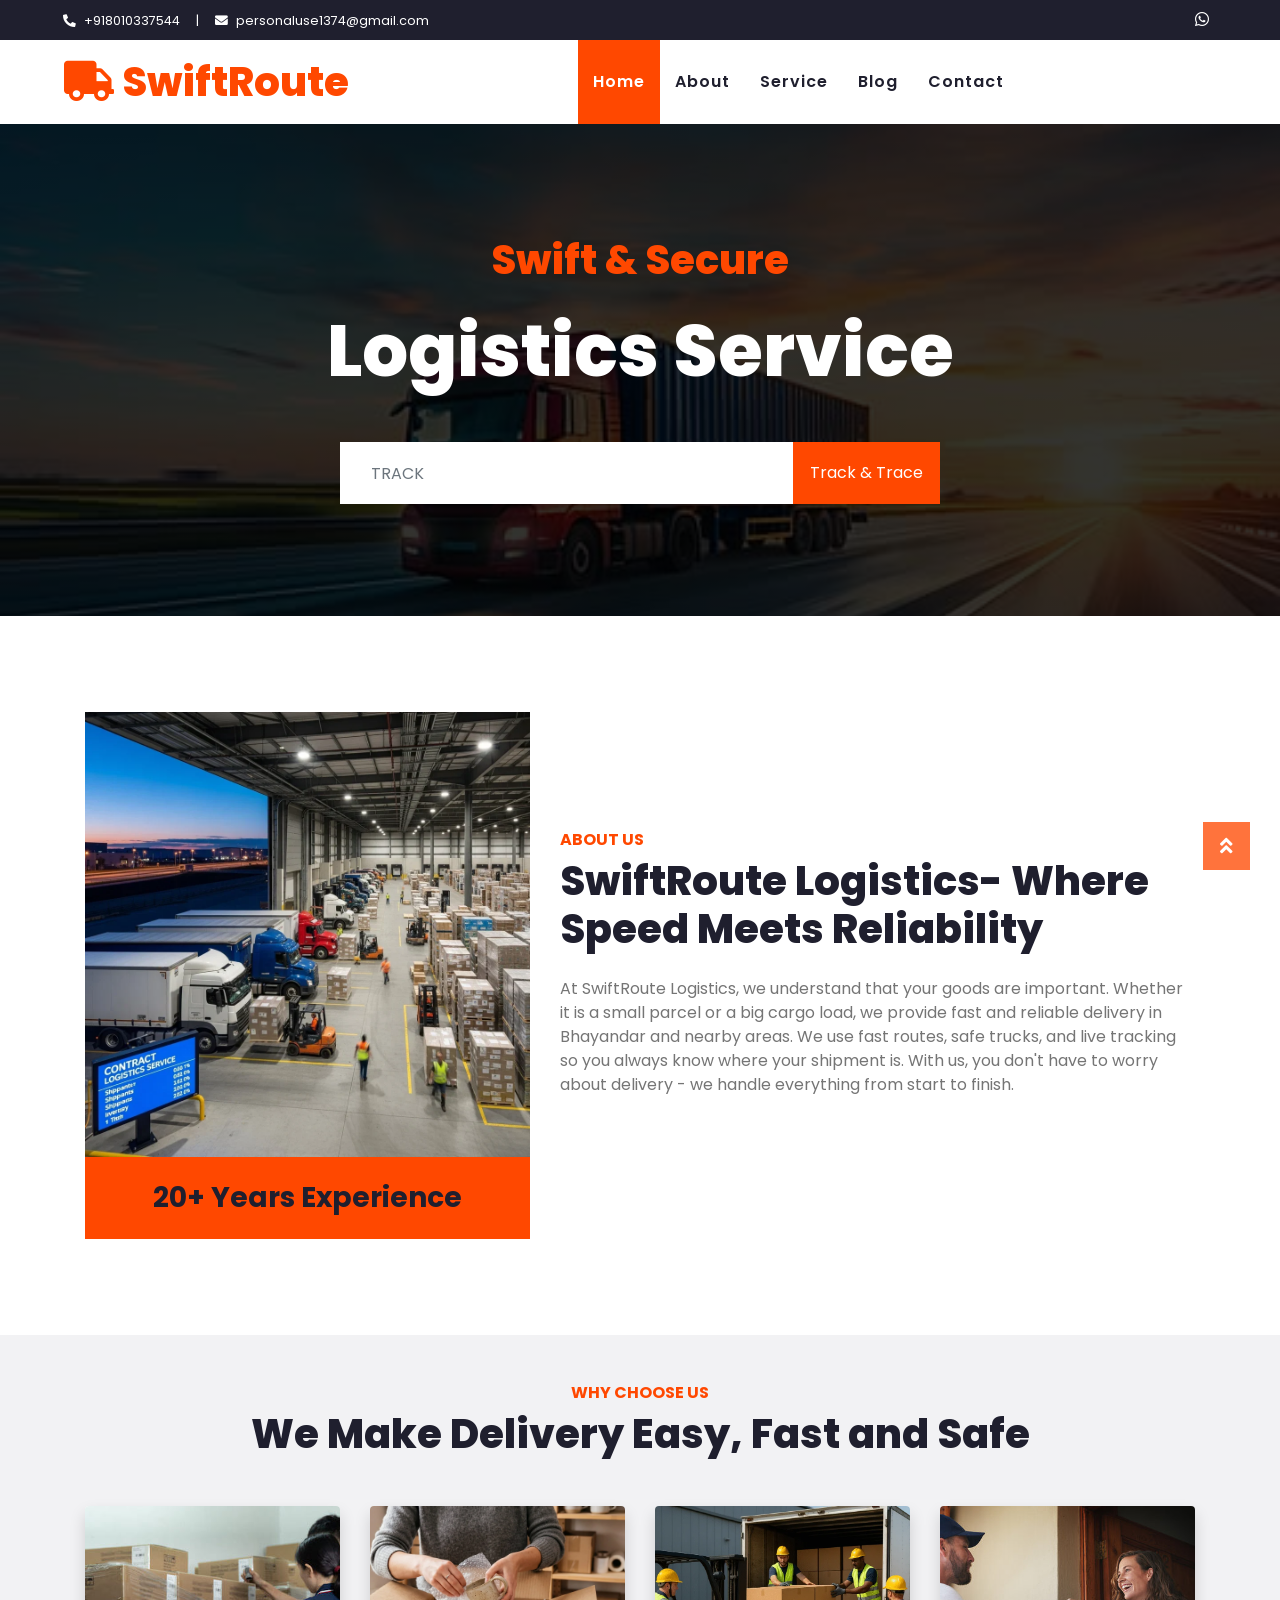
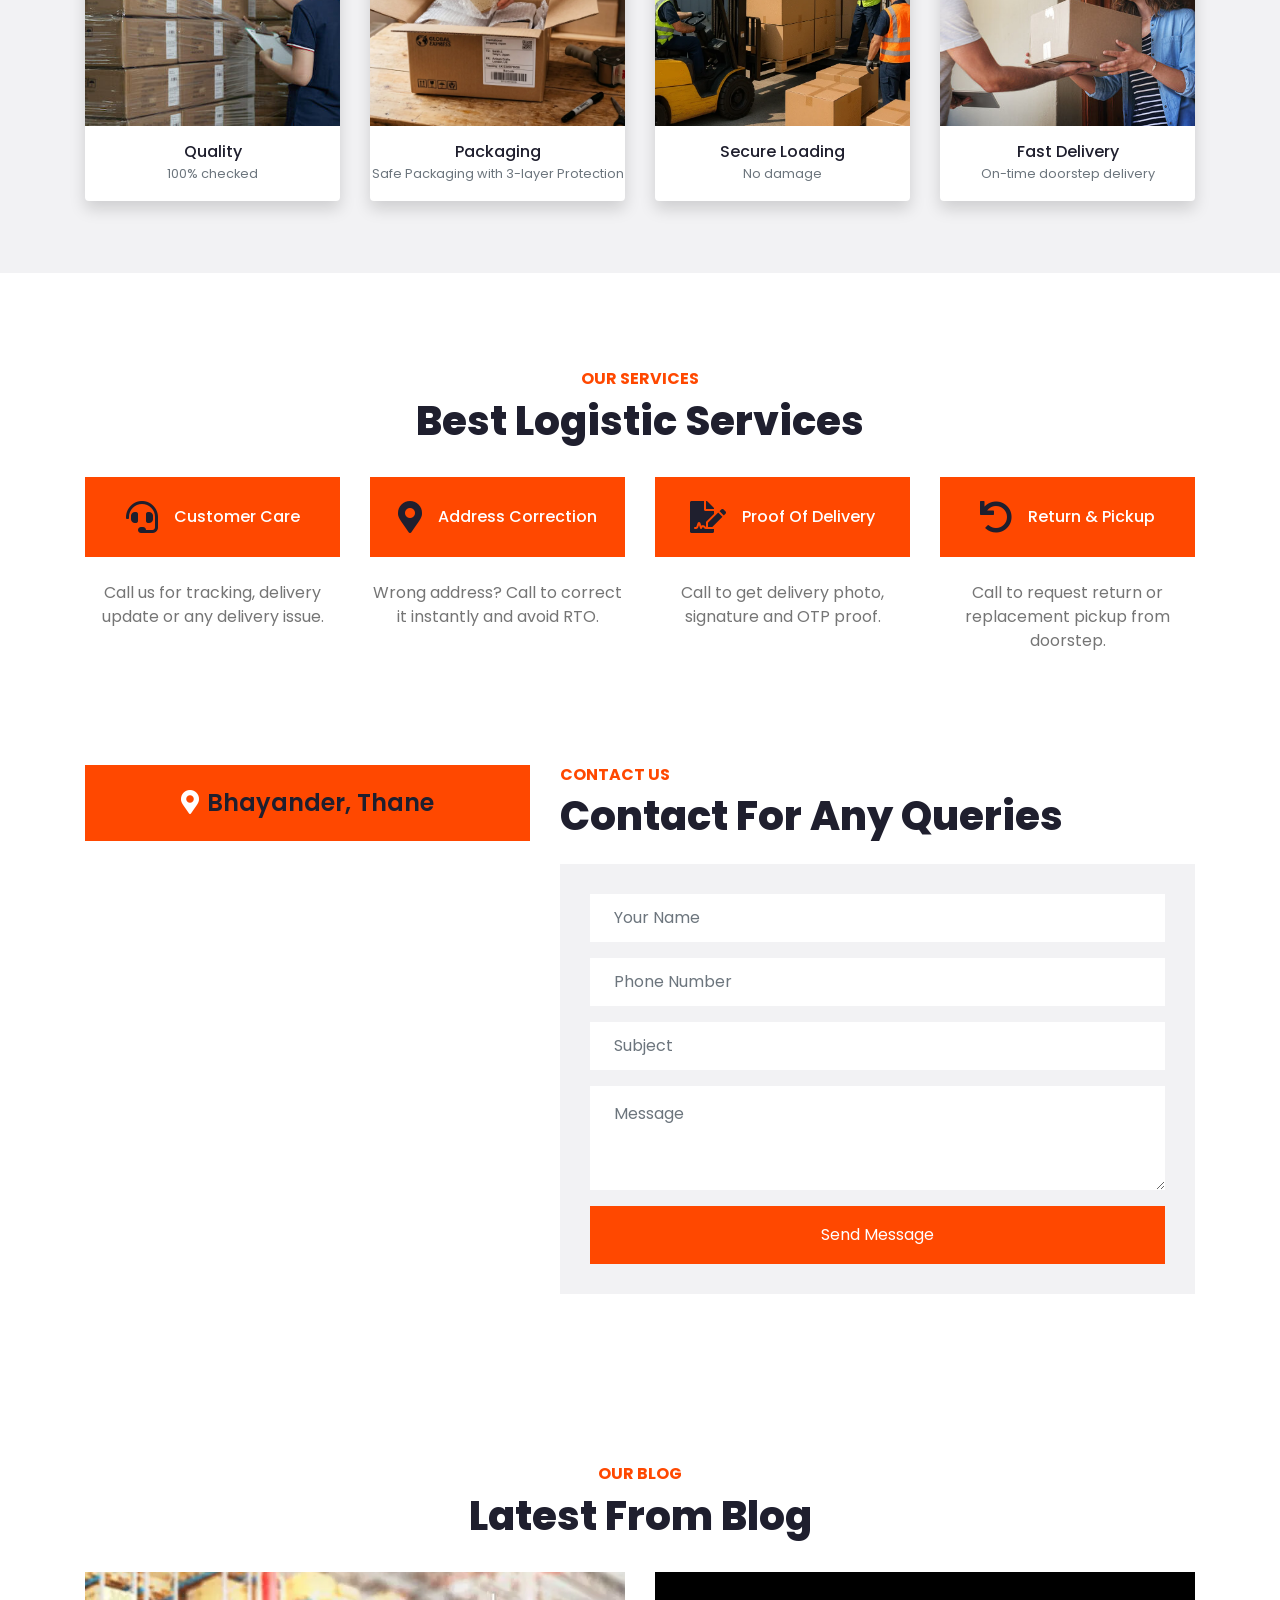
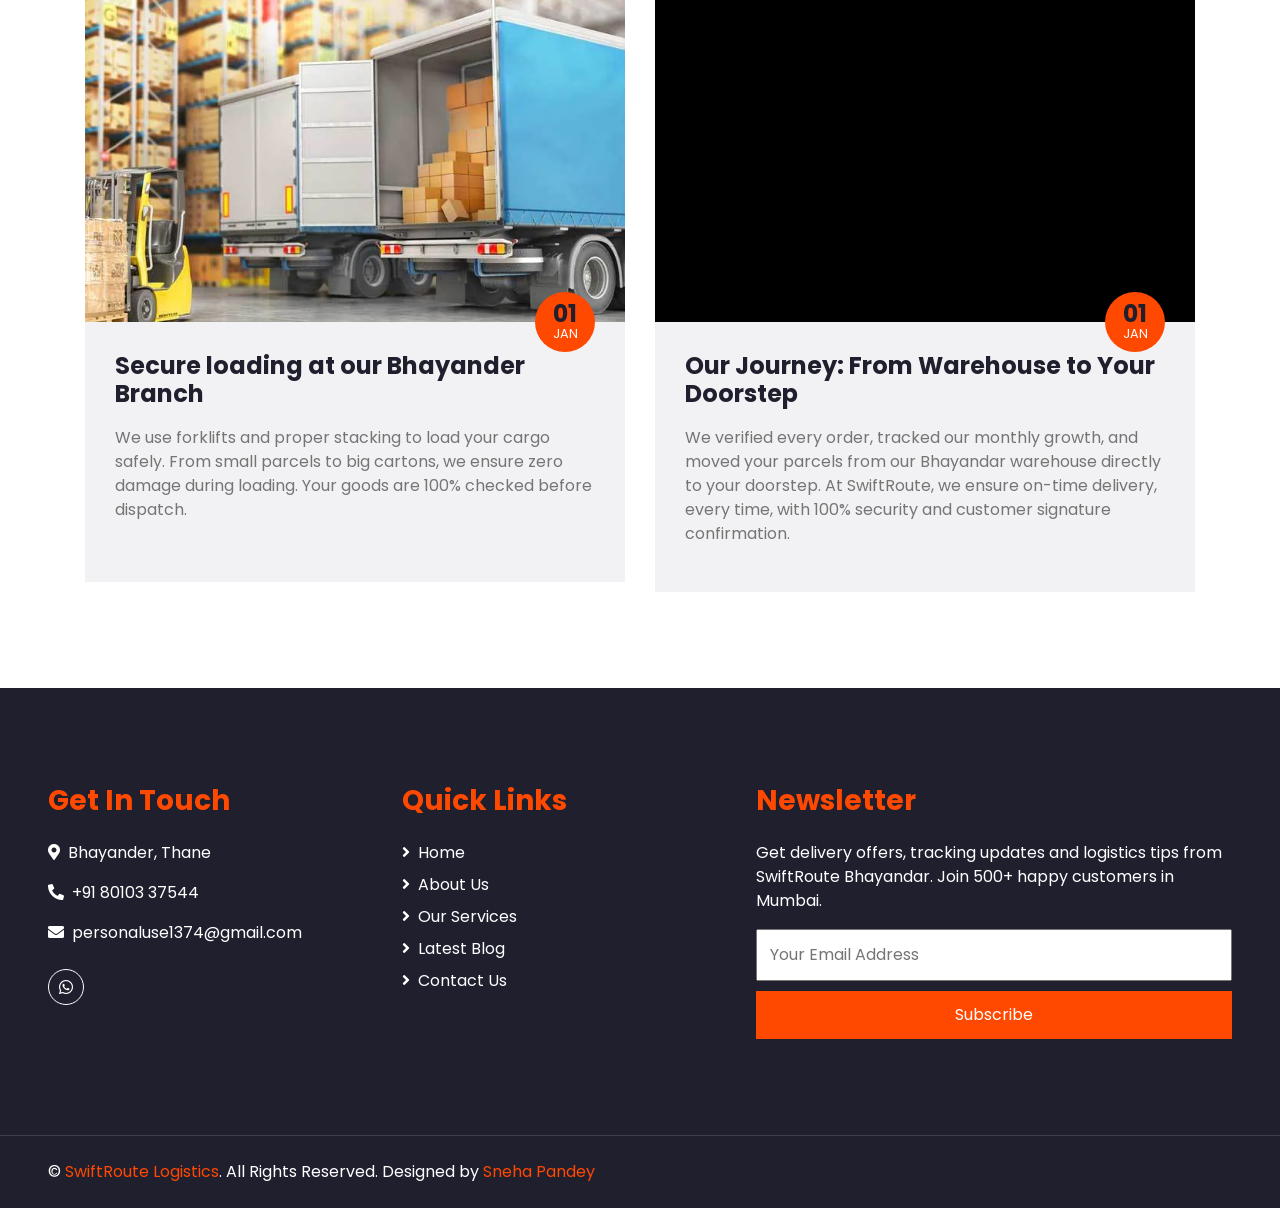
<file: index.html>
<!DOCTYPE html>
<html lang="en">

<head>
    <meta charset="utf-8">
    <title>SwiftRoute Logistic</title>
    <meta content="width=device-width, initial-scale=1.0" name="viewport">
 
    <!-- Favicon -->
    <link href="img/favicon.ico" rel="icon">

    <!-- Google Web Fonts -->
    <link rel="preconnect" href="https://fonts.gstatic.com">
    <link href="https://fonts.googleapis.com/css2?family=Poppins:wght@100;200;300;400;500;600;700;800;900&display=swap" rel="stylesheet">

    <!-- Font Awesome -->
    <link href="https://cdnjs.cloudflare.com/ajax/libs/font-awesome/5.10.0/css/all.min.css" rel="stylesheet">

    <!-- Customized Bootstrap Stylesheet -->
    <link href="css/style.css" rel="stylesheet">
	
	<style>
.hover-card {
  transition: all 0.3s ease !important;
}
.hover-card:hover {
  transform: translateY(-15px) scale(1.05) !important;
  box-shadow: 0 15px 30px rgba(0,0,0,0.3) !important;
  z-index: 10;
}
</style>
</head>

<body>
    <!-- Topbar Start -->
    <div class="container-fluid bg-dark">
        <div class="row py-2 px-lg-5">
            <div class="col-lg-6 text-center text-lg-left mb-2 mb-lg-0">
                <div class="d-inline-flex align-items-center text-white">
                    <small><i class="fa fa-phone-alt mr-2"></i><a href="tel:+918010337544" style="color:white; text-decoration:none;">+918010337544</a></small>
                    <small class="px-3">|</small>
                    <small><i class="fa fa-envelope mr-2"></i><a href="mailto:personaluse1374@gmail.com" style="color:white; text-decoration:none;">personaluse1374@gmail.com</a></small>
                </div>
            </div>
            <div class="col-lg-6 text-center text-lg-right">
                <div class="d-inline-flex align-items-center">
				<a class="text-white px-2" href="https://wa.me/918010337544">
				      <i class="fab fa-whatsapp"></i>
				</a>
                  </div>
            </div>
        </div>	
    </div>
    <!-- Topbar End -->


    <!-- Navbar Start -->
    <div class="container-fluid p-0">
        <nav class="navbar navbar-expand-lg bg-light navbar-light py-3 py-lg-0 px-lg-5">
            <a href="index.html" class="navbar-brand ml-lg-3">
                <h1 class="m-0 display-5 text-middlecase text-primary"><i class="fa fa-truck mr-2"></i>SwiftRoute</h1>
            </a>
            <button type="button" class="navbar-toggler" data-toggle="collapse" data-target="#navbarCollapse">
                <span class="navbar-toggler-icon"></span>
            </button>
            <div class="collapse navbar-collapse justify-content-between px-lg-3" id="navbarCollapse">
                <div class="navbar-nav m-auto py-0">
                    <a href="index.html" class="nav-item nav-link active">Home</a>
                    <a href="about.html" class="nav-item nav-link">About</a>
                    <a href="service.html" class="nav-item nav-link">Service</a>
                    <a href="blog.html" class="nav-item nav-link">Blog</a>
                    <a href="contact.html" class="nav-item nav-link">Contact</a>
                </div>
            </div>
        </nav>
    </div>
    <!-- Navbar End -->


    <!-- Header Start -->
    <div class="jumbotron jumbotron-fluid mb-5" id="trackingSection">
        <div class="container text-center py-5">
            <h1 class="text-primary mb-4">Swift & Secure</h1>
            <h1 class="text-white display-3 mb-5">Logistics Service</h1>
            <div class="mx-auto" style="width: 100%; max-width: 600px;">
                <div class="input-group">
                    <input type="text" id="trackingInput" class="form-control border-light" style="padding: 30px;" placeholder="TRACK">
                    <div class="input-group-append">
                        <button class="btn btn-primary px-3" onclick="trackOrder()">Track & Trace</button>
                    </div>
                </div>
                <!-- Result Box - Hidden First -->
                <div id="trackingResult" style="display:none; background:white; margin-top:20px; padding:20px; border-radius:10px; text-align:left;">
                </div>
            </div>
        </div>
    </div>
    <!-- Header End -->


    <!-- About Start -->
    <div class="container-fluid py-5">
        <div class="container">
            <div class="row align-items-center">
                <div class="col-lg-5 pb-4 pb-lg-0">
                    <img class="img-fluid w-100" src="img/about.webp" alt="">
                    <div class="bg-primary text-dark text-center p-4">
                        <h3 class="m-0">20+ Years Experience</h3>
                    </div>
                </div>
                <div class="col-lg-7">
                    <h6 class="text-primary text-uppercase font-weight-bold">About Us</h6>
                    <h1 class="mb-4">SwiftRoute Logistics- Where Speed Meets Reliability</h1>
                    <p class="mb-4">At SwiftRoute Logistics, we understand that your goods are important.
					Whether it is a small parcel or a big cargo load, we provide fast and reliable delivery in Bhayandar and nearby areas.
					We use fast routes, safe trucks, and live tracking so you always know where your shipment is.
					With us, you don't have to worry about delivery - we handle everything from start to finish.</p>
                </div>
            </div>
        </div>
    </div>
    <!-- About End -->


<!-- Features Start -->
   <div class="container-fluid bg-secondary my-5 py-5">
    <div class="container">
        <div class="text-center mb-5">
            <h6 class="text-primary text-uppercase font-weight-bold">Why Choose Us</h6>
            <h1 class="mb-4">We Make Delivery Easy, Fast and Safe</h1>
        </div>
        <div class="row justify-content-center">
            <div class="col-12 col-sm-6 col-lg-3 mb-4 text-center">
                <div class="bg-white rounded shadow overflow-hidden hover-card">
                    <img class="w-100" src="img/quality.jpg" style="height: 220px; object-fit: cover;">
                    <div class="py-3">
                        <h6 class="m-0">Quality</h6>
                        <small class="text-muted">100% checked</small>
                    </div>
                </div>
            </div>
            <div class="col-12 col-sm-6 col-lg-3 mb-4 text-center">
                <div class="bg-white rounded shadow overflow-hidden hover-card">
                    <img class="w-100" src="img/packaging.jpg" style="height: 220px; object-fit: cover;">
                    <div class="py-3">
                        <h6 class="m-0">Packaging</h6>
                        <small class="text-muted">Safe Packaging with 3-layer Protection</small>
                    </div>
                </div>
            </div>
            <div class="col-12 col-sm-6 col-lg-3 mb-4 text-center">
                <div class="bg-white rounded shadow overflow-hidden hover-card">
                    <img class="w-100" src="img/loading.webp" style="height: 220px; object-fit: cover;">
                    <div class="py-3">
                        <h6 class="m-0">Secure Loading</h6>
                        <small class="text-muted">No damage</small>
                    </div>
                </div>
            </div>
            <div class="col-12 col-sm-6 col-lg-3 mb-4 text-center">
                <div class="bg-white rounded shadow overflow-hidden hover-card">
                    <img class="w-100" src="img/delivery.jpg" style="height: 220px; object-fit: cover;">
                    <div class="py-3">
                        <h6 class="m-0">Fast Delivery</h6>
                        <small class="text-muted">On-time doorstep delivery</small>
                    </div>
                </div>
            </div>
        </div>
    </div>
</div>
    <!-- Features End -->


    <!-- Services Start -->
	        <div class="container-fluid pt-5">
        <div class="container">
            <div class="text-center pb-2">
                <h6 class="text-primary text-uppercase font-weight-bold">Our Services</h6>
                <h1 class="mb-4">Best Logistic Services</h1>
            </div>
            <div class="row">
                <div class="col-lg-3 col-md-6 text-center mb-5">
                    <div class="d-flex align-items-center justify-content-center bg-primary mb-4 p-4">
                        <i class="fa fa-2x fa-headset text-dark pr-3"></i>
                        <h6 class="text-white font-weight-medium m-0">Customer Care</h6>
                    </div>
                    <p>Call us for tracking, delivery update or any delivery issue.</p>
                </div>
                <div class="col-lg-3 col-md-6 text-center mb-5">
                    <div class="d-flex align-items-center justify-content-center bg-primary mb-4 p-4">
                        <i class="fa fa-2x fa-map-marker-alt text-dark pr-3"></i>
                        <h6 class="text-white font-weight-medium m-0">Address Correction</h6>
                    </div>
                    <p>Wrong address? Call to correct it instantly and avoid RTO.</p>
                </div>
                <div class="col-lg-3 col-md-6 text-center mb-5">
                    <div class="d-flex align-items-center justify-content-center bg-primary mb-4 p-4">
                        <i class="fa fa-2x fa-file-signature text-dark pr-3"></i>
                        <h6 class="text-white font-weight-medium m-0">Proof Of Delivery</h6>
                    </div>
                    <p>Call to get delivery photo, signature and OTP proof.</p>
                </div>
                <div class="col-lg-3 col-md-6 text-center mb-5">
                    <div class="d-flex align-items-center justify-content-center bg-primary mb-4 p-4">
                        <i class="fa fa-2x fa-undo text-dark pr-3"></i>
                        <h6 class="text-white font-weight-medium m-0">Return & Pickup</h6>
                    </div>
                    <p>Call to request return or replacement pickup from doorstep.</p>
                </div>
            </div>
        </div>
    </div>
    <!-- Services End -->


    <!-- Contact Start -->
    <div class="container-fluid py-5">
        <div class="container">
            <div class="row">
                <div class="col-lg-5 pb-4 pb-lg-0">
                    <div class="bg-primary text-dark text-center p-4">
                        <h4 class="m-0"><i class="fa fa-map-marker-alt text-white mr-2"></i>Bhayander, Thane</h4>
                    </div>
				<iframe style="width: 100%; height: 520px;"
				   src="https://www.google.com/maps/embed?pb=!1m18!1m12!1m3!1d120498.03664551926!2d72.75746078623916!3d19.30133306513486!2m3!1f0!2f0!3f0!3m2!1i1024!2i768!4f13.1!3m3!1m2!1s0x3be7b02afa358a35%3A0x2356aebf3c63cb2a!2sBhayandar%2C%20Sonam%20Sagar%2C%20Mira%20Bhayandar%2C%20Maharashtra!5e0!3m2!1sen!2sin!4v1793823434147!5m2!1sen!2sin"
				 frameborder="0" style="border:0;" allowfullscreen="" aria-hidden="false" tabindex="0"></iframe>
                </div>
                  <div class="col-lg-7">
                    <h6 class="text-primary text-uppercase font-weight-bold">Contact Us</h6>
                    <h1 class="mb-4">Contact For Any Queries</h1>
                    
                    <div class="contact-form bg-secondary" style="padding: 30px;">
                        <form action="https://formsubmit.co/personaluse1374@gmail.com" method="POST">
                            <!-- avoid spam -->
                            <input type="hidden" name="_captcha" value="false">
                            <input type="hidden" name="_subject" value="New Lead - SwiftRoute Website">
                            <input type="hidden" name="_template" value="table">
                            <input type="hidden" name="_next" value="https://logisticweb.freedev.app/thankyou.html"> 

                            <div class="control-group">
                                <input type="text" name="name" class="form-control border-0 p-4" placeholder="Your Name" required>
                            </div>
                            <div class="control-group mt-3">
                                <input type="text" name="phone" class="form-control border-0 p-4" placeholder="Phone Number" required>
                            </div>
                            <div class="control-group mt-3">
                                <input type="text" name="subject" class="form-control border-0 p-4" placeholder="Subject" required>
                            </div>
                            <div class="control-group mt-3">
                                <textarea name="message" class="form-control border-0 py-3 px-4" rows="3" placeholder="Message" required></textarea>
                            </div>
                            <div class="mt-3">
                                <button class="btn btn-primary py-3 px-4" type="submit" style="width:100%;">Send Message</button>
                            </div>
                        </form>
                    </div>
                </div>
            </div>
        </div>
    </div>
    <!-- Contact End -->


    <!-- Blog Start -->
    <div class="container-fluid pt-5">
        <div class="container">
            <div class="text-center pb-2">
                <h6 class="text-primary text-uppercase font-weight-bold">Our Blog</h6>
                <h1 class="mb-4">Latest From Blog</h1>
            </div>
            <div class="row">
                <div class="col-md-6 mb-5">
                    <div class="position-relative">
                        <img class="img-fluid w-100" src="img/blog1.webp" alt="" style="height: 350px; object-fit: cover; display: block;">
                        <div class="position-absolute bg-primary d-flex flex-column align-items-center justify-content-center rounded-circle"
                            style="width: 60px; height: 60px; bottom: -30px; right: 30px;">
                            <h4 class="font-weight-bold mb-n1">01</h4>
                            <small class="text-white text-uppercase">Jan</small>
                        </div>
                    </div>
                    <div class="bg-secondary" style="padding: 30px; min-height: 260px;">
                        <h4 class="font-weight-bold mb-3" style="min-height: 58px;">Secure loading at our Bhayander Branch</h4>
                        <p>We use forklifts and proper stacking to load your cargo safely. From small parcels to big cartons, we ensure zero damage during loading. Your goods are 100% checked before dispatch.</p>
                    </div>
                </div>
                <div class="col-md-6 mb-5">
                    <div class="position-relative">
                        <video class="img-fluid w-100" style="height: 350px; object-fit: contain; display: block; background: #000;" autoplay muted loop playsinline>
                            <source src="img/blog2.mp4" type="video/mp4">
                        </video>
                        <div class="position-absolute bg-primary d-flex flex-column align-items-center justify-content-center rounded-circle"
                            style="width: 60px; height: 60px; bottom: -30px; right: 30px;">
                            <h4 class="font-weight-bold mb-n1">01</h4>
                            <small class="text-white text-uppercase">Jan</small>
                        </div>
                    </div>
                    <div class="bg-secondary" style="padding: 30px; min-height: 260px;">
                        <h4 class="font-weight-bold mb-3" style="min-height: 58px;">Our Journey: From Warehouse to Your Doorstep</h4>
                        <p>We verified every order, tracked our monthly growth, and moved your parcels from our Bhayandar warehouse directly to your doorstep. 
						At SwiftRoute, we ensure on-time delivery, every time, with 100% security and customer signature confirmation.</p>
                    </div>
                </div>
            </div>
        </div>
    </div>
    <!-- Blog End -->


    <!-- Footer Start -->
    <div class="container-fluid bg-dark text-white mt-5 py-5 px-sm-3 px-md-5">
        <div class="row pt-5">
            <div class="col-lg-7 col-md-6">
                <div class="row">
                    <div class="col-md-6 mb-5">
                        <h3 class="text-primary mb-4">Get In Touch</h3>
                        <p><i class="fa fa-map-marker-alt mr-2"></i>Bhayander, Thane</p>
                        <p><a href="tel:+918010337544" style="color: white; text-decoration: none;"><i class="fa fa-phone-alt mr-2"></i>+91 80103 37544</a></p>
                        <p><a href="mailto:personaluse1374@gmail.com" style="color: white; text-decoration: none;"><i class="fa fa-envelope mr-2"></i>personaluse1374@gmail.com</a></p>
                        <div class="d-flex justify-content-start mt-4">
                            <a class="btn btn-outline-light btn-social mr-2" href="https://wa.me/918010337544" target="_blank"><i class="fab fa-whatsapp"></i></a>
                        </div>
                    </div>
                    <div class="col-md-6 mb-5">	
                        <h3 class="text-primary mb-4">Quick Links</h3>
                        <div class="d-flex flex-column justify-content-start">
                            <a class="text-white mb-2" href="index.html"><i class="fa fa-angle-right mr-2"></i>Home</a>
                            <a class="text-white mb-2" href="about.html"><i class="fa fa-angle-right mr-2"></i>About Us</a>
                            <a class="text-white mb-2" href="service.html"><i class="fa fa-angle-right mr-2"></i>Our Services</a>
                            <a class="text-white mb-2" href="blog.html"><i class="fa fa-angle-right mr-2"></i>Latest Blog</a>
                            <a class="text-white" href="contact.html"><i class="fa fa-angle-right mr-2"></i>Contact Us</a>
                        </div>
                    </div>
                </div>
            </div>
            <div class="col-lg-5 col-md-6 mb-5">
                <h3 class="text-primary mb-4">Newsletter</h3>
                <p>Get delivery offers, tracking updates and logistics tips from SwiftRoute Bhayandar. Join 500+ happy customers in Mumbai.</p>
                <div class="w-100">
                    <form action="https://formsubmit.co/personaluse1374@gmail.com" method="POST">
                               <input type="email" name="email" placeholder="Your Email Address" required style="width:100%; padding:12px;">
                               <input type="hidden" name="_subject" value="New Subscriber - SwiftRoute">
                               <input type="hidden" name="_captcha" value="false">
                               <input type="hidden" name="_template" value="table">
                               <input type="hidden" name="_next" value="https://logisticweb.freedev.app/subscribed.html">
                               <button type="submit" style="width:100%; margin-top:10px; background:#FF4800; color:white; padding:12px; border:none;">Subscribe</button>
                     </form>
                </div>
            </div>
        </div>
    </div>
    <div class="container-fluid bg-dark text-white border-top py-4 px-sm-3 px-md-5" style="border-color: #3E3E4E !important;">
        <div class="row">
            <div class="col-lg-6 text-center text-md-left mb-3 mb-md-0">
                <p class="m-0 text-white">&copy; <a href="#">SwiftRoute Logistics</a>. All Rights Reserved. Designed by <a href="#">Sneha Pandey</a></p>
            </div>
            <div class="col-lg-6 text-center text-md-right">
            </div>
        </div>
    </div>
    <!-- Footer End -->

    <!-- Back to Top -->
    <a href="#" class="btn btn-lg btn-primary back-to-top"><i class="fa fa-angle-double-up"></i></a>


    <!-- JavaScript Libraries -->
    <script src="https://code.jquery.com/jquery-3.4.1.min.js"></script>
    <script src="https://stackpath.bootstrapcdn.com/bootstrap/4.4.1/js/bootstrap.bundle.min.js"></script>
    <script src="lib/easing/easing.min.js"></script>
    <script src="lib/waypoints/waypoints.min.js"></script>

    <!-- Template Javascript -->
    <script src="js/main.js"></script>
	
	<script>
function trackOrder() {
  var id = document.getElementById('trackingInput').value.trim();
  var box = document.getElementById('trackingResult');
  
  if(id == "") { alert("Please enter Tracking ID - Try TEST123"); return; }
  
  box.style.display = "block";
  
  // Demo Data - Looks 100% Real
  if(id.toUpperCase() == "TEST123") {
    box.innerHTML = "<h5 style='color:green;'>✓ Tracking ID: TEST123</h5><p><b>Status:</b> OUT FOR DELIVERY</p><p><b>Location:</b> Bhayandar West Hub</p><p><b>Delivery Boy:</b> Ramesh - 8010337544</p><hr><p>• 03 Nov - Order Booked</p><p>• 04 Nov - In Transit - Bhiwandi</p><p><b>• 05 Nov - Out for Delivery - Today</b></p><a href='tel:+918010337544' class='btn btn-primary btn-sm mt-2'>Call Delivery Boy</a>";
  } 
  else if(id.toUpperCase() == "SWIFT001") {
    box.innerHTML = "<h5 style='color:blue;'>✓ Tracking ID: SWIFT001</h5><p><b>Status:</b> DELIVERED</p><p><b>Delivered To:</b> Customer - Photo Proof Available</p><p><b>Time:</b> 04 Nov, 2:30 PM</p><hr><p><b>Proof Of Delivery: ✓ Photo Taken</b></p><a href='tel:+918010337544' class='btn btn-primary btn-sm mt-2'>Get POD Photo</a>";
  }
  else {
    box.innerHTML = "<h5>Tracking ID: "+id+"</h5><p><b>Status:</b> IN TRANSIT - Bhiwandi Hub</p><p><b>Expected Delivery:</b> Tomorrow by 6 PM</p><hr><p>• Order Received</p><p>• Packed - Ready to Ship</p><p>• <b>Current: In Transit</b></p><p style='font-size:12px; color:grey;'>*This is a demo. For real status, call 8010337544</p><a href='tel:+918010337544' class='btn btn-primary btn-sm mt-2'>Call Support - 8010337544</a>";
  }
  box.scrollIntoView({behavior: 'smooth'});
}
</script>
</body>

</html>
</file>
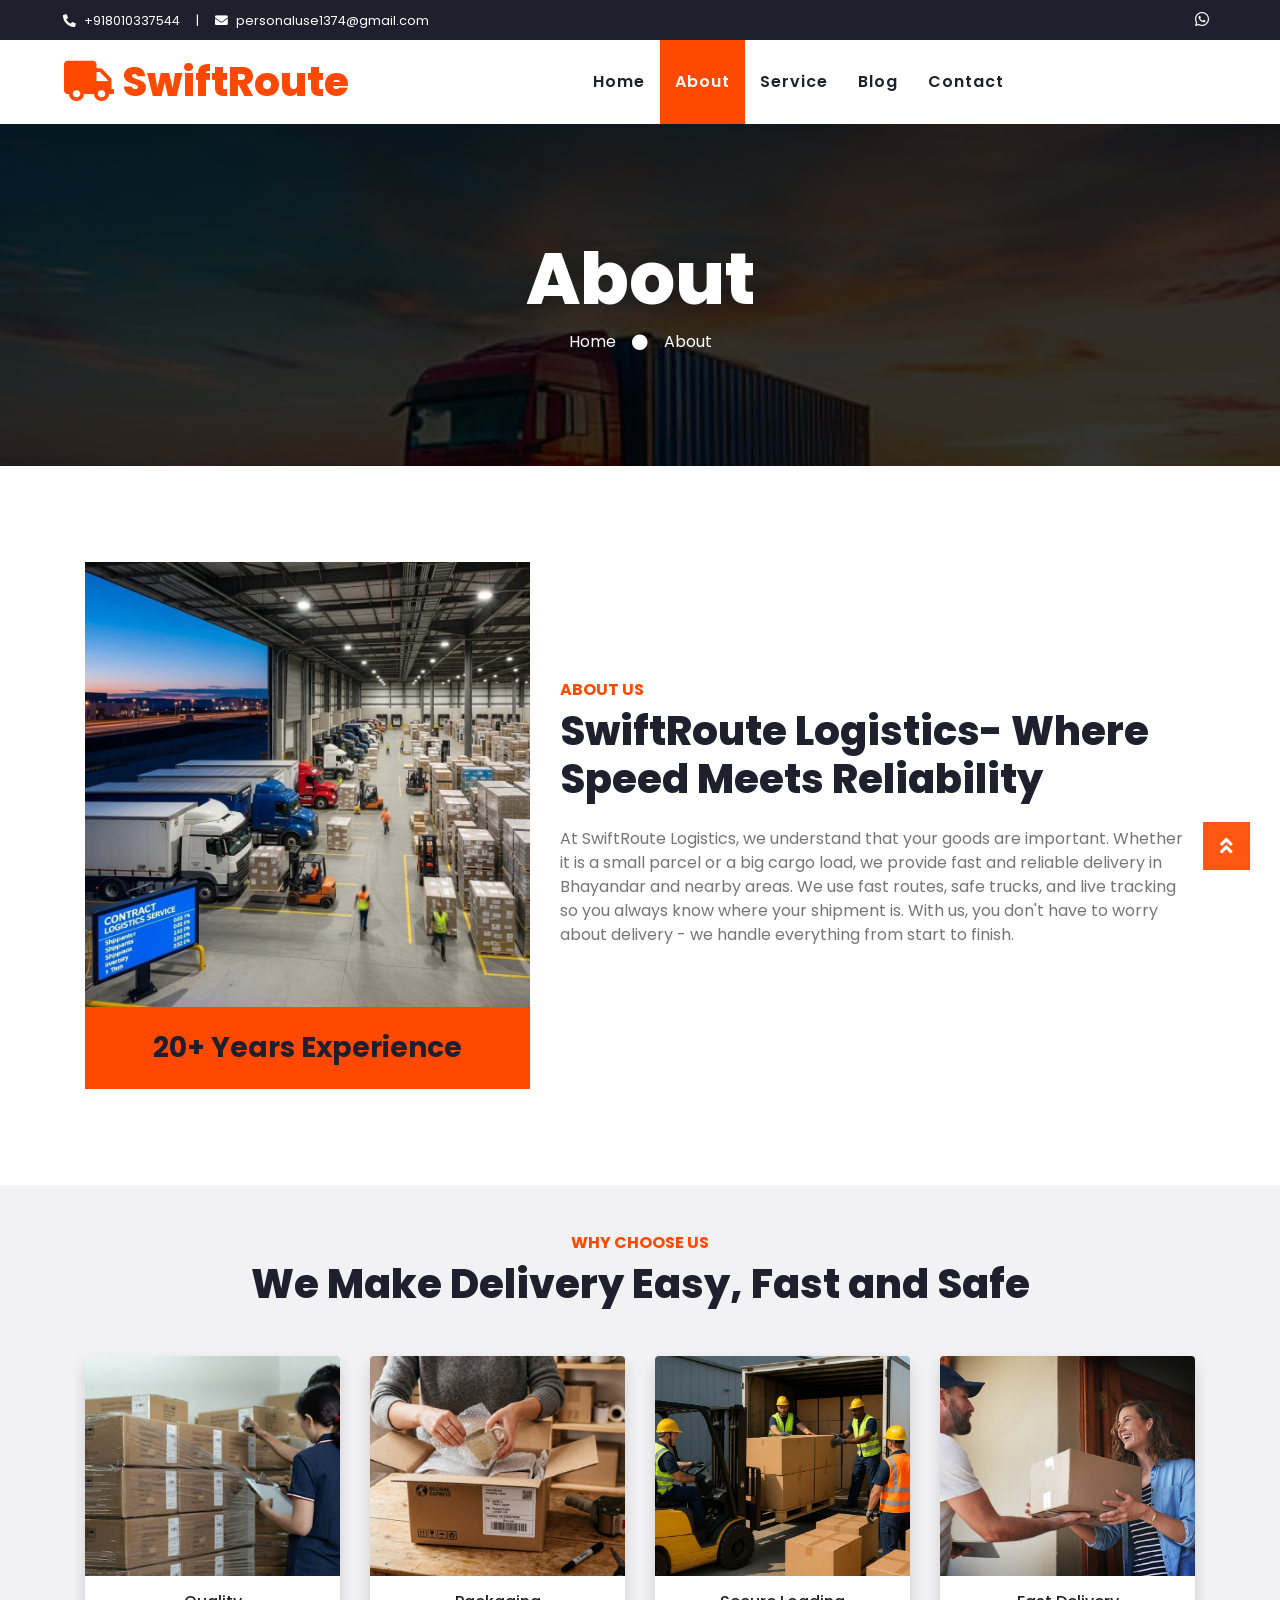
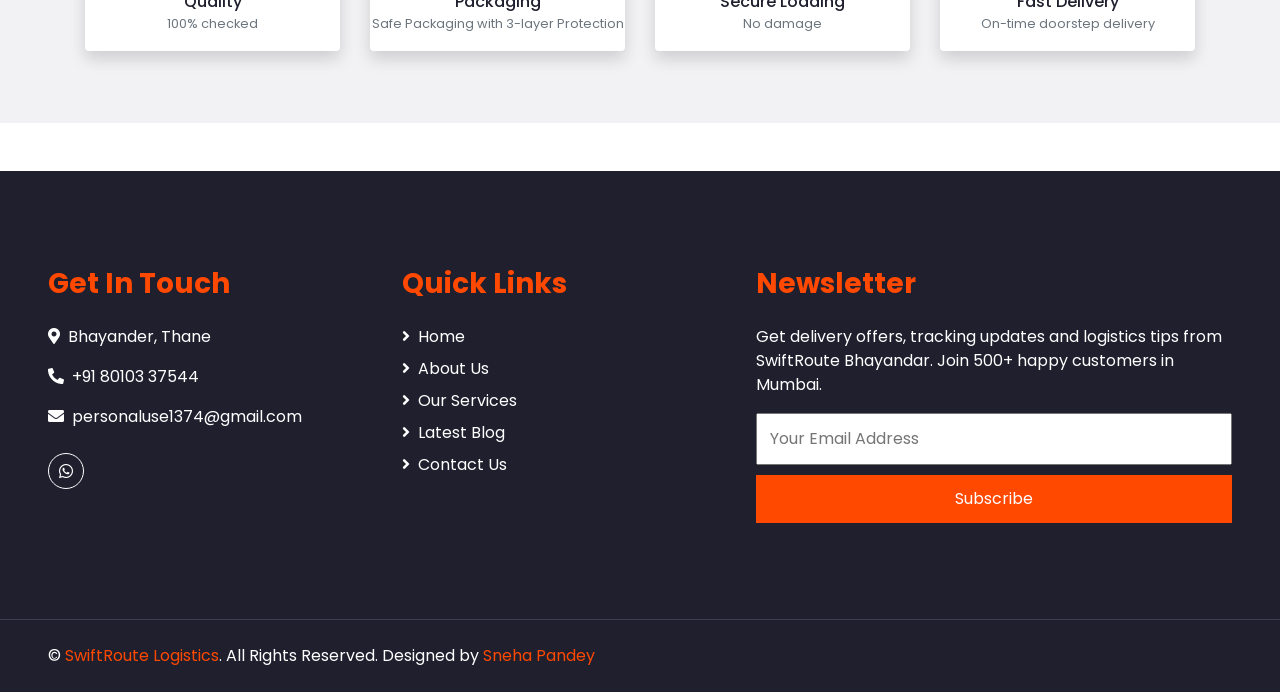
<file: about.html>
<!DOCTYPE html>
<html lang="en">

<head>
    <meta charset="utf-8">
    <title>SwiftRoute Logistic</title>
    <meta content="width=device-width, initial-scale=1.0" name="viewport">
 
    <!-- Favicon -->
    <link href="img/favicon.ico" rel="icon">

    <!-- Google Web Fonts -->
    <link rel="preconnect" href="https://fonts.gstatic.com">
    <link href="https://fonts.googleapis.com/css2?family=Poppins:wght@100;200;300;400;500;600;700;800;900&display=swap" rel="stylesheet">

    <!-- Font Awesome -->
    <link href="https://cdnjs.cloudflare.com/ajax/libs/font-awesome/5.10.0/css/all.min.css" rel="stylesheet">

    <!-- Customized Bootstrap Stylesheet -->
    <link href="css/style.css" rel="stylesheet">
	
	<style>
.hover-card {
  transition: all 0.3s ease !important;
}
.hover-card:hover {
  transform: translateY(-15px) scale(1.05) !important;
  box-shadow: 0 15px 30px rgba(0,0,0,0.3) !important;
  z-index: 10;
}
</style>
</head>

<body>
    <!-- Topbar Start -->
    <div class="container-fluid bg-dark">
        <div class="row py-2 px-lg-5">
            <div class="col-lg-6 text-center text-lg-left mb-2 mb-lg-0">
                <div class="d-inline-flex align-items-center text-white">
                    <small><i class="fa fa-phone-alt mr-2"></i><a href="tel:+918010337544" style="color:white; text-decoration:none;">+918010337544</a></small>
                    <small class="px-3">|</small>
                    <small><i class="fa fa-envelope mr-2"></i><a href="mailto:personaluse1374@gmail.com" style="color:white; text-decoration:none;">personaluse1374@gmail.com</a></small>
                </div>
            </div>
            <div class="col-lg-6 text-center text-lg-right">
                <div class="d-inline-flex align-items-center">
				<a class="text-white px-2" href="https://wa.me/918010337544">
				      <i class="fab fa-whatsapp"></i>
				</a>
                 </div>
            </div>
        </div>	
    </div>
    <!-- Topbar End -->


    <!-- Navbar Start -->
    <div class="container-fluid p-0">
        <nav class="navbar navbar-expand-lg bg-light navbar-light py-3 py-lg-0 px-lg-5">
            <a href="index.html" class="navbar-brand ml-lg-3">
                <h1 class="m-0 display-5 text-middlecase text-primary"><i class="fa fa-truck mr-2"></i>SwiftRoute</h1>
            </a>
            <button type="button" class="navbar-toggler" data-toggle="collapse" data-target="#navbarCollapse">
                <span class="navbar-toggler-icon"></span>
            </button>
            <div class="collapse navbar-collapse justify-content-between px-lg-3" id="navbarCollapse">
                <div class="navbar-nav m-auto py-0">
                    <a href="index.html" class="nav-item nav-link">Home</a>
                    <a href="about.html" class="nav-item nav-link active">About</a>
                    <a href="service.html" class="nav-item nav-link">Service</a>
                    <a href="blog.html" class="nav-item nav-link">Blog</a>
                    <a href="contact.html" class="nav-item nav-link">Contact</a>
                </div>
            </div>
        </nav>
    </div>
    <!-- Navbar End -->


    <!-- Header Start -->
    <div class="jumbotron jumbotron-fluid mb-5">
        <div class="container text-center py-5">
            <h1 class="text-white display-3">About</h1>
            <div class="d-inline-flex align-items-center text-white">
                <p class="m-0"><a class="text-white" href="index.html">Home</a></p>
                <i class="fa fa-circle px-3"></i>
                <p class="m-0">About</p>
            </div>
        </div>
    </div>
    <!-- Header End -->


   <!-- About Start -->
    <div class="container-fluid py-5">
        <div class="container">
            <div class="row align-items-center">
                <div class="col-lg-5 pb-4 pb-lg-0">
                    <img class="img-fluid w-100" src="img/about.webp" alt="">
                    <div class="bg-primary text-dark text-center p-4">
                        <h3 class="m-0">20+ Years Experience</h3>
                    </div>
                </div>
                <div class="col-lg-7">
                    <h6 class="text-primary text-uppercase font-weight-bold">About Us</h6>
                    <h1 class="mb-4">SwiftRoute Logistics- Where Speed Meets Reliability</h1>
                    <p class="mb-4">At SwiftRoute Logistics, we understand that your goods are important.
					Whether it is a small parcel or a big cargo load, we provide fast and reliable delivery in Bhayandar and nearby areas.
					We use fast routes, safe trucks, and live tracking so you always know where your shipment is.
					With us, you don't have to worry about delivery - we handle everything from start to finish.</p>
                </div>
            </div>
        </div>
    </div>
    <!-- About End -->


   <!-- Features Start -->
   <div class="container-fluid bg-secondary my-5 py-5">
    <div class="container">
        <div class="text-center mb-5">
            <h6 class="text-primary text-uppercase font-weight-bold">Why Choose Us</h6>
            <h1 class="mb-4">We Make Delivery Easy, Fast and Safe</h1>
        </div>
        <div class="row justify-content-center">
            <div class="col-12 col-sm-6 col-lg-3 mb-4 text-center">
                <div class="bg-white rounded shadow overflow-hidden hover-card">
                    <img class="w-100" src="img/quality.jpg" style="height: 220px; object-fit: cover;">
                    <div class="py-3">
                        <h6 class="m-0">Quality</h6>
                        <small class="text-muted">100% checked</small>
                    </div>
                </div>
            </div>
            <div class="col-12 col-sm-6 col-lg-3 mb-4 text-center">
                <div class="bg-white rounded shadow overflow-hidden hover-card">
                    <img class="w-100" src="img/packaging.jpg" style="height: 220px; object-fit: cover;">
                    <div class="py-3">
                        <h6 class="m-0">Packaging</h6>
                        <small class="text-muted">Safe Packaging with 3-layer Protection</small>
                    </div>
                </div>
            </div>
            <div class="col-12 col-sm-6 col-lg-3 mb-4 text-center">
                <div class="bg-white rounded shadow overflow-hidden hover-card">
                    <img class="w-100" src="img/loading.webp" style="height: 220px; object-fit: cover;">
                    <div class="py-3">
                        <h6 class="m-0">Secure Loading</h6>
                        <small class="text-muted">No damage</small>
                    </div>
                </div>
            </div>
            <div class="col-12 col-sm-6 col-lg-3 mb-4 text-center">
                <div class="bg-white rounded shadow overflow-hidden hover-card">
                    <img class="w-100" src="img/delivery.jpg" style="height: 220px; object-fit: cover;">
                    <div class="py-3">
                        <h6 class="m-0">Fast Delivery</h6>
                        <small class="text-muted">On-time doorstep delivery</small>
                    </div>
                </div>
            </div>
        </div>
    </div>
</div>
    <!-- Features End -->


      <!-- Footer Start -->
    <div class="container-fluid bg-dark text-white mt-5 py-5 px-sm-3 px-md-5">
        <div class="row pt-5">
            <div class="col-lg-7 col-md-6">
                <div class="row">
                    <div class="col-md-6 mb-5">
                        <h3 class="text-primary mb-4">Get In Touch</h3>
                        <p><i class="fa fa-map-marker-alt mr-2"></i>Bhayander, Thane</p>
                        <p><a href="tel:+918010337544" style="color: white; text-decoration: none;"><i class="fa fa-phone-alt mr-2"></i>+91 80103 37544</a></p>
                        <p><a href="mailto:personaluse1374@gmail.com" style="color: white; text-decoration: none;"><i class="fa fa-envelope mr-2"></i>personaluse1374@gmail.com</a></p>
                        <div class="d-flex justify-content-start mt-4">
                            <a class="btn btn-outline-light btn-social mr-2" href="https://wa.me/918010337544" target="_blank"><i class="fab fa-whatsapp"></i></a>
                        </div>
                    </div>
                    <div class="col-md-6 mb-5">
                        <h3 class="text-primary mb-4">Quick Links</h3>
                        <div class="d-flex flex-column justify-content-start">
                            <a class="text-white mb-2" href="index.html"><i class="fa fa-angle-right mr-2"></i>Home</a>
                            <a class="text-white mb-2" href="about.html"><i class="fa fa-angle-right mr-2"></i>About Us</a>
                            <a class="text-white mb-2" href="service.html"><i class="fa fa-angle-right mr-2"></i>Our Services</a>
                            <a class="text-white mb-2" href="blog.html"><i class="fa fa-angle-right mr-2"></i>Latest Blog</a>
                            <a class="text-white" href="contact.html"><i class="fa fa-angle-right mr-2"></i>Contact Us</a>
                        </div>
                    </div>
                </div>
            </div>
            <div class="col-lg-5 col-md-6 mb-5">
                <h3 class="text-primary mb-4">Newsletter</h3>
                <p>Get delivery offers, tracking updates and logistics tips from SwiftRoute Bhayandar. Join 500+ happy customers in Mumbai.</p>
                <div class="w-100">
                    <form action="https://formsubmit.co/personaluse1374@gmail.com" method="POST">
                               <input type="email" name="email" placeholder="Your Email Address" required style="width:100%; padding:12px;">
                               <input type="hidden" name="_subject" value="New Subscriber - SwiftRoute">
                               <input type="hidden" name="_captcha" value="false">
                               <input type="hidden" name="_template" value="table">
                               <input type="hidden" name="_next" value="https://logisticweb.freedev.app/subscribed.html">
                               <button type="submit" style="width:100%; margin-top:10px; background:#FF4800; color:white; padding:12px; border:none;">Subscribe</button>
                     </form>
                </div>
            </div>
        </div>
    </div>
    <div class="container-fluid bg-dark text-white border-top py-4 px-sm-3 px-md-5" style="border-color: #3E3E4E !important;">
        <div class="row">
            <div class="col-lg-6 text-center text-md-left mb-3 mb-md-0">
                 <p class="m-0 text-white">&copy; <a href="#">SwiftRoute Logistics</a>. All Rights Reserved. Designed by <a href="#">Sneha Pandey</a></p>
            </div>
            <div class="col-lg-6 text-center text-md-right">
            </div>
        </div>
    </div>
    <!-- Footer End -->


    <!-- Back to Top -->
    <a href="#" class="btn btn-lg btn-primary back-to-top"><i class="fa fa-angle-double-up"></i></a>


    <!-- JavaScript Libraries -->
    <script src="https://code.jquery.com/jquery-3.4.1.min.js"></script>
    <script src="https://stackpath.bootstrapcdn.com/bootstrap/4.4.1/js/bootstrap.bundle.min.js"></script>
    <script src="lib/easing/easing.min.js"></script>
    <script src="lib/waypoints/waypoints.min.js"></script>

    <!-- Template Javascript -->
    <script src="js/main.js"></script>
</body>

</html>
</file>
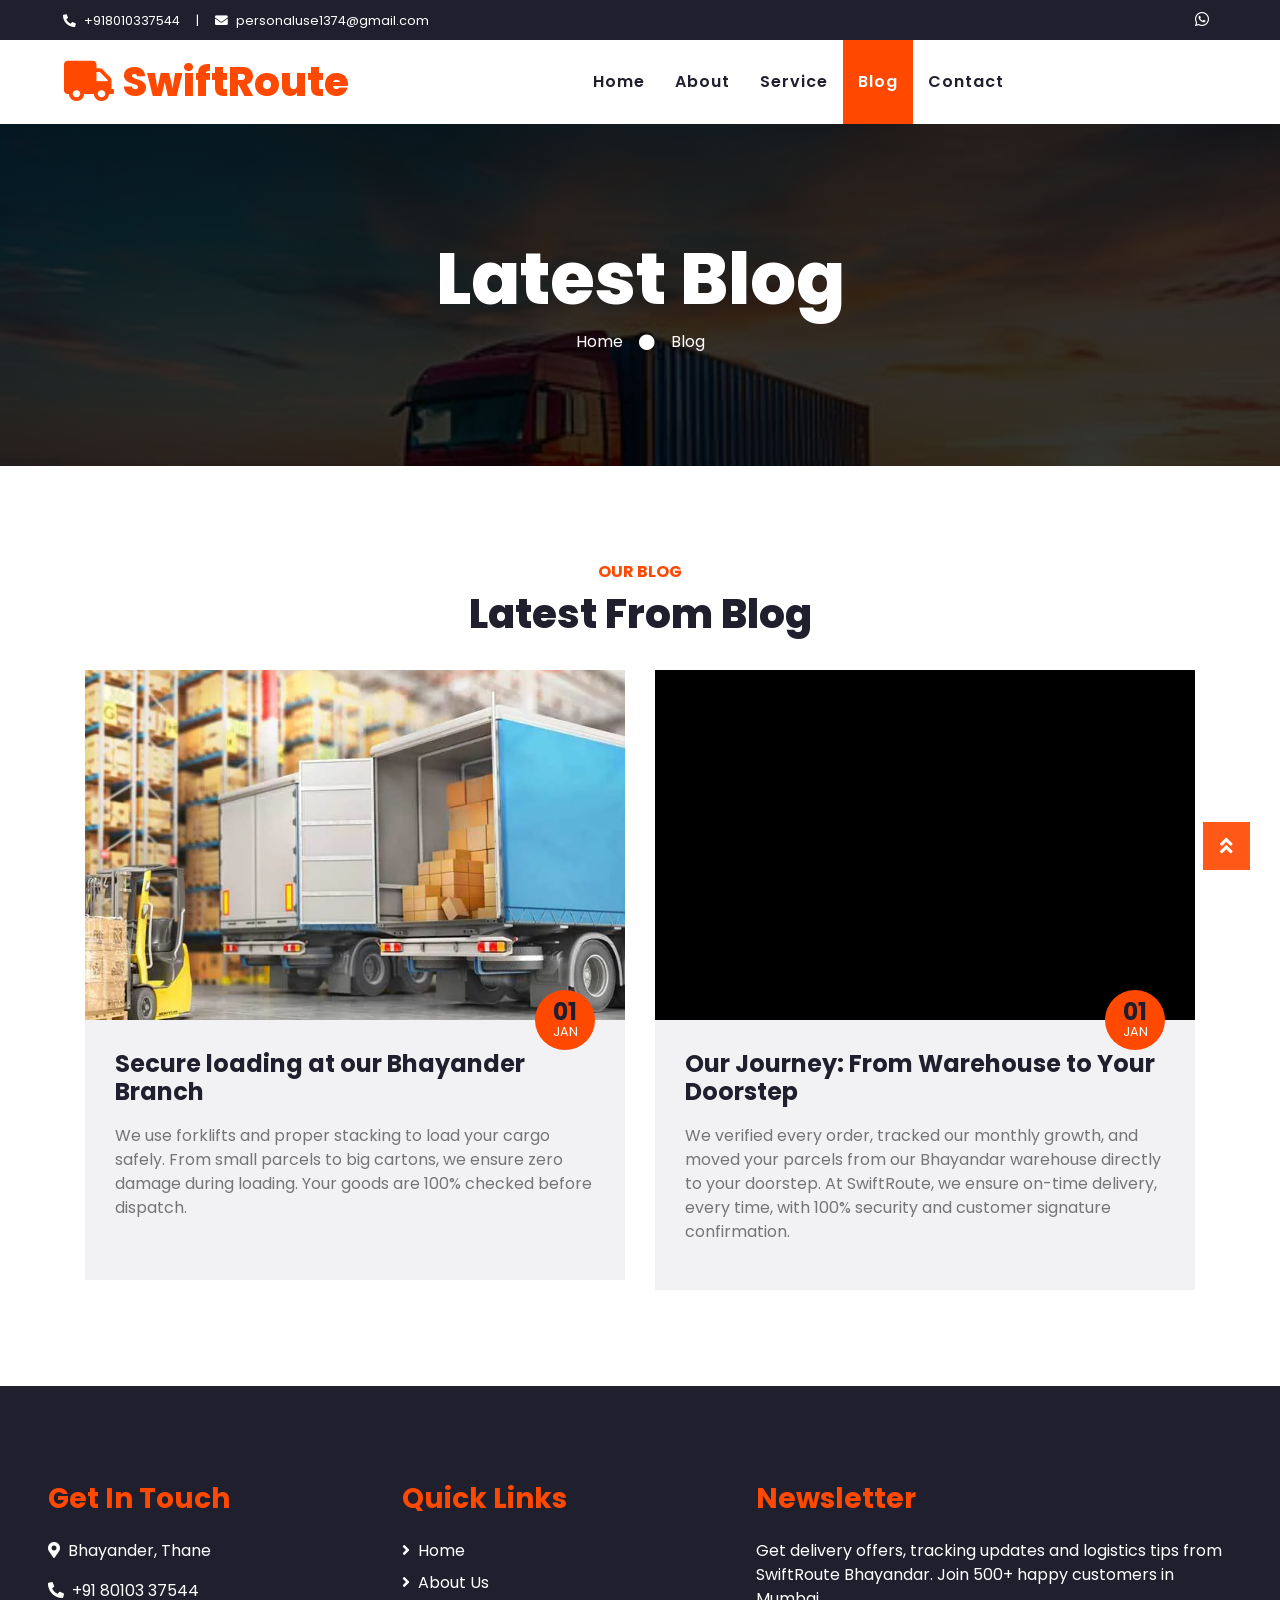
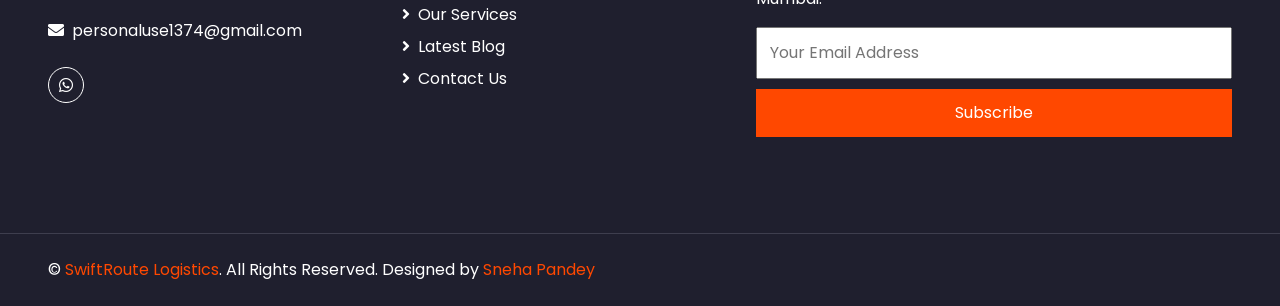
<file: blog.html>
<!DOCTYPE html>
<html lang="en">

<head>
    <meta charset="utf-8">
    <title>SwiftRoute Logistic</title>
    <meta content="width=device-width, initial-scale=1.0" name="viewport">
 
    <!-- Favicon -->
    <link href="img/favicon.ico" rel="icon">

    <!-- Google Web Fonts -->
    <link rel="preconnect" href="https://fonts.gstatic.com">
    <link href="https://fonts.googleapis.com/css2?family=Poppins:wght@100;200;300;400;500;600;700;800;900&display=swap" rel="stylesheet">

    <!-- Font Awesome -->
    <link href="https://cdnjs.cloudflare.com/ajax/libs/font-awesome/5.10.0/css/all.min.css" rel="stylesheet">

    <!-- Customized Bootstrap Stylesheet -->
    <link href="css/style.css" rel="stylesheet">
</head>	

<body>
    <!-- Topbar Start -->
    <div class="container-fluid bg-dark">
        <div class="row py-2 px-lg-5">
            <div class="col-lg-6 text-center text-lg-left mb-2 mb-lg-0">
                <div class="d-inline-flex align-items-center text-white">
                    <small><i class="fa fa-phone-alt mr-2"></i><a href="tel:+918010337544" style="color:white; text-decoration:none;">+918010337544</a></small>
                    <small class="px-3">|</small>
                    <small><i class="fa fa-envelope mr-2"></i><a href="mailto:personaluse1374@gmail.com" style="color:white; text-decoration:none;">personaluse1374@gmail.com</a></small>
                </div>
            </div>
            <div class="col-lg-6 text-center text-lg-right">
                <div class="d-inline-flex align-items-center">
				<a class="text-white px-2" href="https://wa.me/918010337544">
				      <i class="fab fa-whatsapp"></i>
				</a>
                </div>
            </div>
        </div>	
    </div>
    <!-- Topbar End -->

   <!-- Navbar Start -->
    <div class="container-fluid p-0">
        <nav class="navbar navbar-expand-lg bg-light navbar-light py-3 py-lg-0 px-lg-5">
            <a href="index.html" class="navbar-brand ml-lg-3">
                <h1 class="m-0 display-5 text-middlecase text-primary"><i class="fa fa-truck mr-2"></i>SwiftRoute</h1>
            </a>
            <button type="button" class="navbar-toggler" data-toggle="collapse" data-target="#navbarCollapse">
                <span class="navbar-toggler-icon"></span>
            </button>
            <div class="collapse navbar-collapse justify-content-between px-lg-3" id="navbarCollapse">
                <div class="navbar-nav m-auto py-0">
                    <a href="index.html" class="nav-item nav-link">Home</a>
                    <a href="about.html" class="nav-item nav-link">About</a>
                    <a href="service.html" class="nav-item nav-link">Service</a>
                    <a href="blog.html" class="nav-item nav-link active">Blog</a>
                    <a href="contact.html" class="nav-item nav-link">Contact</a>
                </div>
            </div>
        </nav>
    </div>
    <!-- Navbar End -->

    <!-- Header Start -->
    <div class="jumbotron jumbotron-fluid mb-5">
        <div class="container text-center py-5">
            <h1 class="text-white display-3">Latest Blog</h1>
            <div class="d-inline-flex align-items-center text-white">
                <p class="m-0"><a class="text-white" href="index.html">Home</a></p>
                <i class="fa fa-circle px-3"></i>
                <p class="m-0">Blog</p>
            </div>
        </div>
    </div>
    <!-- Header End -->


    <!-- Blog Start -->
    <div class="container-fluid pt-5">
        <div class="container">
            <div class="text-center pb-2">
                <h6 class="text-primary text-uppercase font-weight-bold">Our Blog</h6>
                <h1 class="mb-4">Latest From Blog</h1>
            </div>
            <div class="row">
                <div class="col-md-6 mb-5">
                    <div class="position-relative">
                        <img class="img-fluid w-100" src="img/blog1.webp" alt="" style="height: 350px; object-fit: cover; display: block;">
                        <div class="position-absolute bg-primary d-flex flex-column align-items-center justify-content-center rounded-circle"
                            style="width: 60px; height: 60px; bottom: -30px; right: 30px;">
                            <h4 class="font-weight-bold mb-n1">01</h4>
                            <small class="text-white text-uppercase">Jan</small>
                        </div>
                    </div>
                    <div class="bg-secondary" style="padding: 30px; min-height: 260px;">
                        <h4 class="font-weight-bold mb-3" style="min-height: 58px;">Secure loading at our Bhayander Branch</h4>
                        <p>We use forklifts and proper stacking to load your cargo safely. From small parcels to big cartons, we ensure zero damage during loading. Your goods are 100% checked before dispatch.</p>
                    </div>
                </div>
                <div class="col-md-6 mb-5">
                    <div class="position-relative">
                        <video class="img-fluid w-100" style="height: 350px; object-fit: contain; display: block; background: #000;" autoplay muted loop playsinline>
                            <source src="img/blog2.mp4" type="video/mp4">
                        </video>
                        <div class="position-absolute bg-primary d-flex flex-column align-items-center justify-content-center rounded-circle"
                            style="width: 60px; height: 60px; bottom: -30px; right: 30px;">
                            <h4 class="font-weight-bold mb-n1">01</h4>
                            <small class="text-white text-uppercase">Jan</small>
                        </div>
                    </div>
                    <div class="bg-secondary" style="padding: 30px; min-height: 260px;">
                        <h4 class="font-weight-bold mb-3" style="min-height: 58px;">Our Journey: From Warehouse to Your Doorstep</h4>
                        <p>We verified every order, tracked our monthly growth, and moved your parcels from our Bhayandar warehouse directly to your doorstep. 
						At SwiftRoute, we ensure on-time delivery, every time, with 100% security and customer signature confirmation.</p>
                    </div>
                </div>
            </div>
        </div>
    </div>
    <!-- Blog End -->



     <!-- Footer Start -->
    <div class="container-fluid bg-dark text-white mt-5 py-5 px-sm-3 px-md-5">
        <div class="row pt-5">
            <div class="col-lg-7 col-md-6">
                <div class="row">
                    <div class="col-md-6 mb-5">
                        <h3 class="text-primary mb-4">Get In Touch</h3>
                        <p><i class="fa fa-map-marker-alt mr-2"></i>Bhayander, Thane</p>
                        <p><a href="tel:+918010337544" style="color: white; text-decoration: none;"><i class="fa fa-phone-alt mr-2"></i>+91 80103 37544</a></p>
                        <p><a href="mailto:personaluse1374@gmail.com" style="color: white; text-decoration: none;"><i class="fa fa-envelope mr-2"></i>personaluse1374@gmail.com</a></p>
                        <div class="d-flex justify-content-start mt-4">
                            <a class="btn btn-outline-light btn-social mr-2" href="https://wa.me/918010337544" target="_blank"><i class="fab fa-whatsapp"></i></a>
                        </div>
                    </div>
                    <div class="col-md-6 mb-5">
                        <h3 class="text-primary mb-4">Quick Links</h3>
                        <div class="d-flex flex-column justify-content-start">
                            <a class="text-white mb-2" href="index.html"><i class="fa fa-angle-right mr-2"></i>Home</a>
                            <a class="text-white mb-2" href="about.html"><i class="fa fa-angle-right mr-2"></i>About Us</a>
                            <a class="text-white mb-2" href="service.html"><i class="fa fa-angle-right mr-2"></i>Our Services</a>
                            <a class="text-white mb-2" href="blog.html"><i class="fa fa-angle-right mr-2"></i>Latest Blog</a>
                            <a class="text-white" href="contact.html"><i class="fa fa-angle-right mr-2"></i>Contact Us</a>
                        </div>
                    </div>
                </div>
            </div>
            <div class="col-lg-5 col-md-6 mb-5">
                <h3 class="text-primary mb-4">Newsletter</h3>
                <p>Get delivery offers, tracking updates and logistics tips from SwiftRoute Bhayandar. Join 500+ happy customers in Mumbai.</p>
                <div class="w-100">
                     <form action="https://formsubmit.co/personaluse1374@gmail.com" method="POST">
                               <input type="email" name="email" placeholder="Your Email Address" required style="width:100%; padding:12px;">
                               <input type="hidden" name="_subject" value="New Subscriber - SwiftRoute">
                               <input type="hidden" name="_captcha" value="false">
                               <input type="hidden" name="_template" value="table">
                               <input type="hidden" name="_next" value="https://logisticweb.freedev.app/subscribed.html">
                               <button type="submit" style="width:100%; margin-top:10px; background:#FF4800; color:white; padding:12px; border:none;">Subscribe</button>
                     </form>
                </div>
            </div>
        </div>
    </div>
    <div class="container-fluid bg-dark text-white border-top py-4 px-sm-3 px-md-5" style="border-color: #3E3E4E !important;">
        <div class="row">
            <div class="col-lg-6 text-center text-md-left mb-3 mb-md-0">
                 <p class="m-0 text-white">&copy; <a href="#">SwiftRoute Logistics</a>. All Rights Reserved. Designed by <a href="#">Sneha Pandey</a></p>
            </div>
            <div class="col-lg-6 text-center text-md-right">
            </div>
        </div>
    </div>
    <!-- Footer End -->


    <!-- Back to Top -->
    <a href="#" class="btn btn-lg btn-primary back-to-top"><i class="fa fa-angle-double-up"></i></a>


    <!-- JavaScript Libraries -->
    <script src="https://code.jquery.com/jquery-3.4.1.min.js"></script>
    <script src="https://stackpath.bootstrapcdn.com/bootstrap/4.4.1/js/bootstrap.bundle.min.js"></script>
    <script src="lib/easing/easing.min.js"></script>
    <script src="lib/waypoints/waypoints.min.js"></script>

    <!-- Template Javascript -->
    <script src="js/main.js"></script>
</body>

</html>
</file>
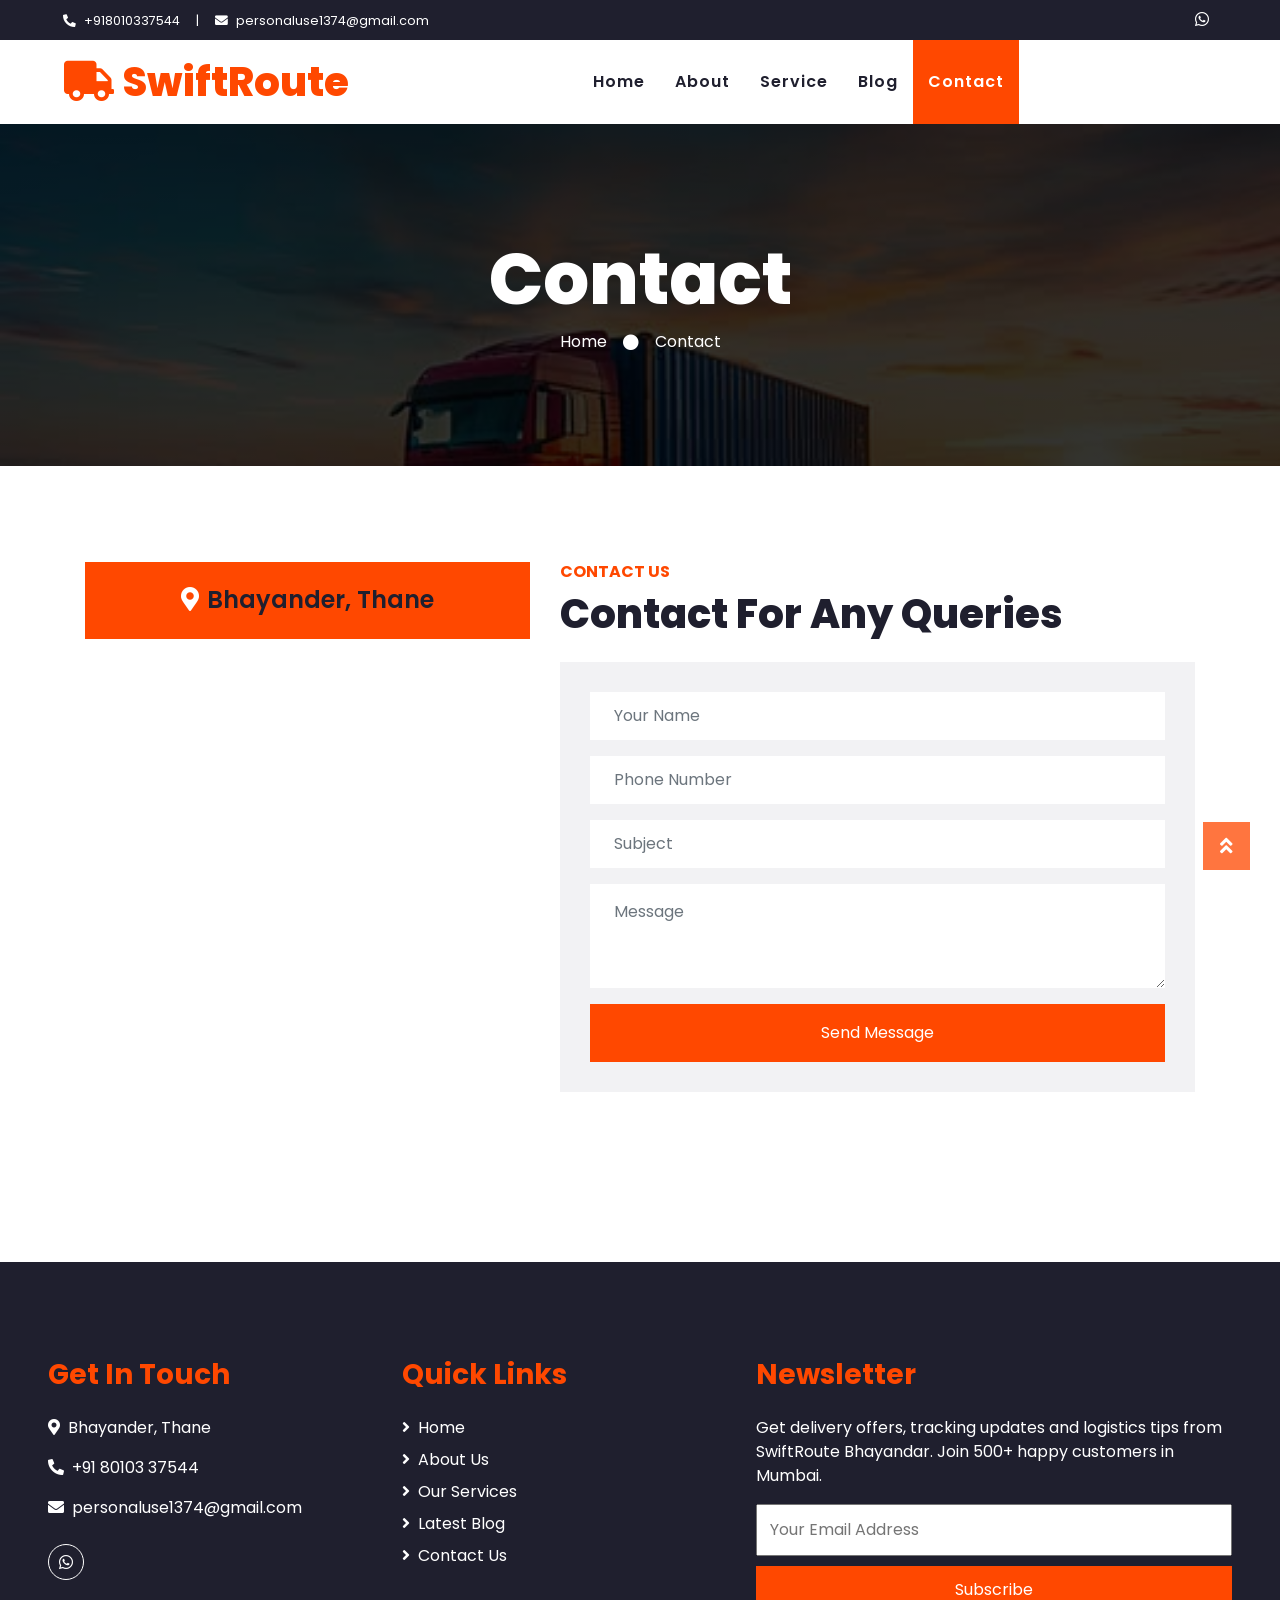
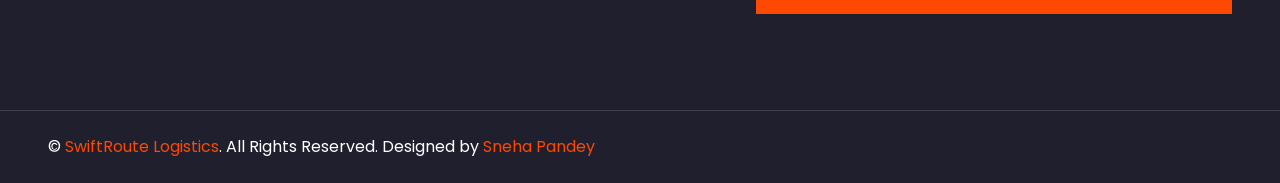
<file: contact.html>
<!DOCTYPE html>
<html lang="en">

<head>
    <meta charset="utf-8">
    <title>SwiftRoute Logistic</title>
    <meta content="width=device-width, initial-scale=1.0" name="viewport">
 
    <!-- Favicon -->
    <link href="img/favicon.ico" rel="icon">

    <!-- Google Web Fonts -->
    <link rel="preconnect" href="https://fonts.gstatic.com">
    <link href="https://fonts.googleapis.com/css2?family=Poppins:wght@100;200;300;400;500;600;700;800;900&display=swap" rel="stylesheet">

    <!-- Font Awesome -->
    <link href="https://cdnjs.cloudflare.com/ajax/libs/font-awesome/5.10.0/css/all.min.css" rel="stylesheet">

    <!-- Customized Bootstrap Stylesheet -->
    <link href="css/style.css" rel="stylesheet">
</head>	

<body>
    <!-- Topbar Start -->
    <div class="container-fluid bg-dark">
        <div class="row py-2 px-lg-5">
            <div class="col-lg-6 text-center text-lg-left mb-2 mb-lg-0">
                <div class="d-inline-flex align-items-center text-white">
                    <small><i class="fa fa-phone-alt mr-2"></i><a href="tel:+918010337544" style="color:white; text-decoration:none;">+918010337544</a></small>
                    <small class="px-3">|</small>
                    <small><i class="fa fa-envelope mr-2"></i><a href="mailto:personaluse1374@gmail.com" style="color:white; text-decoration:none;">personaluse1374@gmail.com</a></small>
                </div>
            </div>
            <div class="col-lg-6 text-center text-lg-right">
                <div class="d-inline-flex align-items-center">
				<a class="text-white px-2" href="https://wa.me/918010337544">
				      <i class="fab fa-whatsapp"></i>
				</a>
                </div>
            </div>
        </div>	
    </div>
    <!-- Topbar End -->

    <!-- Navbar Start -->
    <div class="container-fluid p-0">
        <nav class="navbar navbar-expand-lg bg-light navbar-light py-3 py-lg-0 px-lg-5">
            <a href="index.html" class="navbar-brand ml-lg-3">
                <h1 class="m-0 display-5 text-middlecase text-primary"><i class="fa fa-truck mr-2"></i>SwiftRoute</h1>
            </a>
            <button type="button" class="navbar-toggler" data-toggle="collapse" data-target="#navbarCollapse">
                <span class="navbar-toggler-icon"></span>
            </button>
            <div class="collapse navbar-collapse justify-content-between px-lg-3" id="navbarCollapse">
                <div class="navbar-nav m-auto py-0">
                    <a href="index.html" class="nav-item nav-link">Home</a>
                    <a href="about.html" class="nav-item nav-link">About</a>
                    <a href="service.html" class="nav-item nav-link">Service</a>
                    <a href="blog.html" class="nav-item nav-link">Blog</a>
                    <a href="contact.html" class="nav-item nav-link active">Contact</a>
                </div>
            </div>
        </nav>
    </div>
    <!-- Navbar End -->


    <!-- Header Start -->
    <div class="jumbotron jumbotron-fluid mb-5">
        <div class="container text-center py-5">
            <h1 class="text-white display-3">Contact</h1>
            <div class="d-inline-flex align-items-center text-white">
                <p class="m-0"><a class="text-white" href="index.html">Home</a></p>
                <i class="fa fa-circle px-3"></i>
                <p class="m-0">Contact</p>
            </div>
        </div>
    </div>
    <!-- Header End -->


    <!-- Contact Start -->
    <div class="container-fluid py-5">
        <div class="container">
            <div class="row">
                <div class="col-lg-5 pb-4 pb-lg-0">
                    <div class="bg-primary text-dark text-center p-4">
                        <h4 class="m-0"><i class="fa fa-map-marker-alt text-white mr-2"></i>Bhayander, Thane</h4>
                    </div>
				<iframe style="width: 100%; height: 520px;"
				   src="https://www.google.com/maps/embed?pb=!1m18!1m12!1m3!1d120498.03664551926!2d72.75746078623916!3d19.30133306513486!2m3!1f0!2f0!3f0!3m2!1i1024!2i768!4f13.1!3m3!1m2!1s0x3be7b02afa358a35%3A0x2356aebf3c63cb2a!2sBhayandar%2C%20Sonam%20Sagar%2C%20Mira%20Bhayandar%2C%20Maharashtra!5e0!3m2!1sen!2sin!4v1793823434147!5m2!1sen!2sin"
				 frameborder="0" style="border:0;" allowfullscreen="" aria-hidden="false" tabindex="0"></iframe>
                </div>
                  <div class="col-lg-7">
                    <h6 class="text-primary text-uppercase font-weight-bold">Contact Us</h6>
                    <h1 class="mb-4">Contact For Any Queries</h1>
                    
                    <div class="contact-form bg-secondary" style="padding: 30px;">
                        <form action="https://formsubmit.co/personaluse1374@gmail.com" method="POST">
                            <!-- avoid spam -->
                            <input type="hidden" name="_captcha" value="false">
                            <input type="hidden" name="_subject" value="New Lead - SwiftRoute Website">
                            <input type="hidden" name="_template" value="table">
							  <input type="hidden" name="_next" value="https://logisticweb.freedev.app/thankyou.html"> 

                            <div class="control-group">
                                <input type="text" name="name" class="form-control border-0 p-4" placeholder="Your Name" required>
                            </div>
                            <div class="control-group mt-3">
                                <input type="text" name="phone" class="form-control border-0 p-4" placeholder="Phone Number" required>
                            </div>
                            <div class="control-group mt-3">
                                <input type="text" name="subject" class="form-control border-0 p-4" placeholder="Subject" required>
                            </div>
                            <div class="control-group mt-3">
                                <textarea name="message" class="form-control border-0 py-3 px-4" rows="3" placeholder="Message" required></textarea>
                            </div>
                            <div class="mt-3">
                                <button class="btn btn-primary py-3 px-4" type="submit" style="width:100%;">Send Message</button>
                            </div>
                        </form>
                    </div>
                </div>
            </div>
        </div>
    </div>
    <!-- Contact End -->


   <!-- Footer Start -->
    <div class="container-fluid bg-dark text-white mt-5 py-5 px-sm-3 px-md-5">
        <div class="row pt-5">
            <div class="col-lg-7 col-md-6">
                <div class="row">
                    <div class="col-md-6 mb-5">
                        <h3 class="text-primary mb-4">Get In Touch</h3>
                        <p><i class="fa fa-map-marker-alt mr-2"></i>Bhayander, Thane</p>
                        <p><a href="tel:+918010337544" style="color: white; text-decoration: none;"><i class="fa fa-phone-alt mr-2"></i>+91 80103 37544</a></p>
                        <p><a href="mailto:personaluse1374@gmail.com" style="color: white; text-decoration: none;"><i class="fa fa-envelope mr-2"></i>personaluse1374@gmail.com</a></p>
                        <div class="d-flex justify-content-start mt-4">
                            <a class="btn btn-outline-light btn-social mr-2" href="https://wa.me/918010337544" target="_blank"><i class="fab fa-whatsapp"></i></a>
                        </div>
                    </div>
                    <div class="col-md-6 mb-5">
                        <h3 class="text-primary mb-4">Quick Links</h3>
                        <div class="d-flex flex-column justify-content-start">
                            <a class="text-white mb-2" href="index.html"><i class="fa fa-angle-right mr-2"></i>Home</a>
                            <a class="text-white mb-2" href="about.html"><i class="fa fa-angle-right mr-2"></i>About Us</a>
                            <a class="text-white mb-2" href="service.html"><i class="fa fa-angle-right mr-2"></i>Our Services</a>
                            <a class="text-white mb-2" href="blog.html"><i class="fa fa-angle-right mr-2"></i>Latest Blog</a>
                            <a class="text-white" href="contact.html"><i class="fa fa-angle-right mr-2"></i>Contact Us</a>
                        </div>
                    </div>
                </div>
            </div>
            <div class="col-lg-5 col-md-6 mb-5">
                <h3 class="text-primary mb-4">Newsletter</h3>
                <p>Get delivery offers, tracking updates and logistics tips from SwiftRoute Bhayandar. Join 500+ happy customers in Mumbai.</p>
                <div class="w-100">
                     <form action="https://formsubmit.co/personaluse1374@gmail.com" method="POST">
                               <input type="email" name="email" placeholder="Your Email Address" required style="width:100%; padding:12px;">
                               <input type="hidden" name="_subject" value="New Subscriber - SwiftRoute">
                               <input type="hidden" name="_captcha" value="false">
                               <input type="hidden" name="_template" value="table">
                               <input type="hidden" name="_next" value="https://logisticweb.freedev.app/subscribed.html">
                               <button type="submit" style="width:100%; margin-top:10px; background:#FF4800; color:white; padding:12px; border:none;">Subscribe</button>
                     </form>
                </div>
            </div>
        </div>
    </div>
    <div class="container-fluid bg-dark text-white border-top py-4 px-sm-3 px-md-5" style="border-color: #3E3E4E !important;">
        <div class="row">
            <div class="col-lg-6 text-center text-md-left mb-3 mb-md-0">
                 <p class="m-0 text-white">&copy; <a href="#">SwiftRoute Logistics</a>. All Rights Reserved. Designed by <a href="#">Sneha Pandey</a></p>
            </div>
            <div class="col-lg-6 text-center text-md-right">
            </div>
        </div>
    </div>
    <!-- Footer End -->

    <!-- Back to Top -->
    <a href="#" class="btn btn-lg btn-primary back-to-top"><i class="fa fa-angle-double-up"></i></a>


    <!-- JavaScript Libraries -->
    <script src="https://code.jquery.com/jquery-3.4.1.min.js"></script>
    <script src="https://stackpath.bootstrapcdn.com/bootstrap/4.4.1/js/bootstrap.bundle.min.js"></script>
    <script src="lib/easing/easing.min.js"></script>
    <script src="lib/waypoints/waypoints.min.js"></script>

    <!-- Template Javascript -->
    <script src="js/main.js"></script>
</body>

</html>
</file>
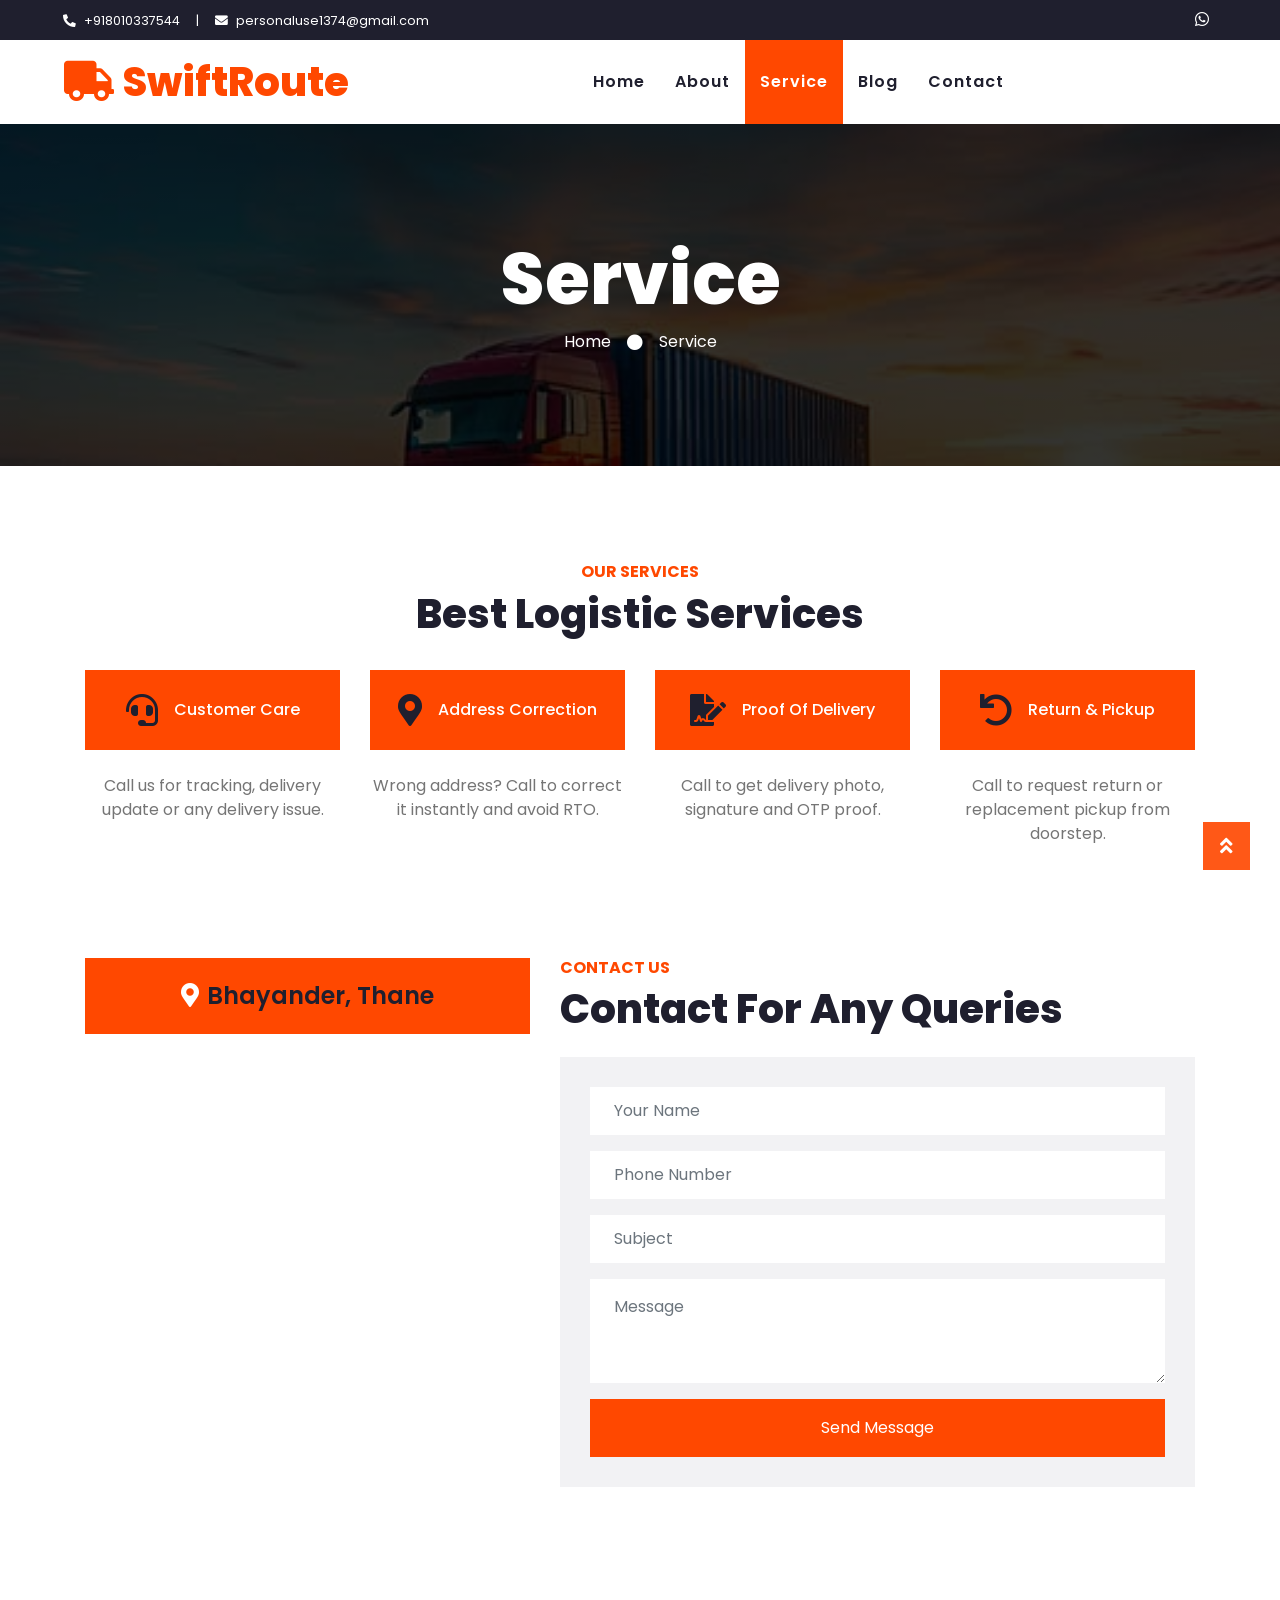
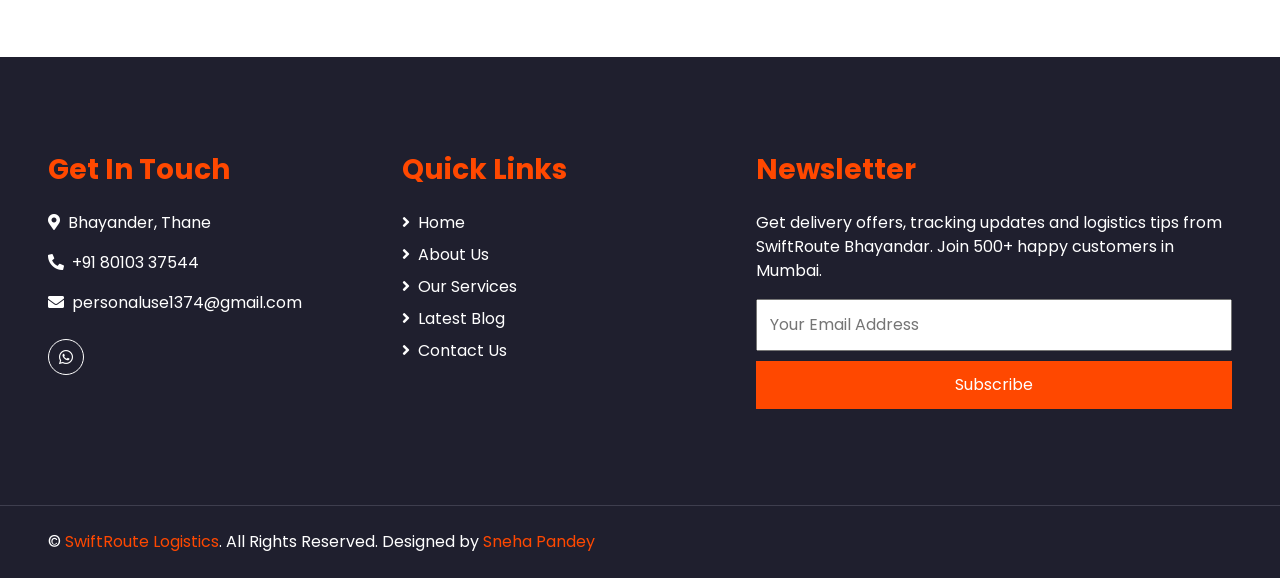
<file: service.html>
<!DOCTYPE html>
<html lang="en">

<head>
    <meta charset="utf-8">
    <title>SwiftRoute Logistic</title>
    <meta content="width=device-width, initial-scale=1.0" name="viewport">
 
    <!-- Favicon -->
    <link href="img/favicon.ico" rel="icon">

    <!-- Google Web Fonts -->
    <link rel="preconnect" href="https://fonts.gstatic.com">
    <link href="https://fonts.googleapis.com/css2?family=Poppins:wght@100;200;300;400;500;600;700;800;900&display=swap" rel="stylesheet">

    <!-- Font Awesome -->
    <link href="https://cdnjs.cloudflare.com/ajax/libs/font-awesome/5.10.0/css/all.min.css" rel="stylesheet">

    <!-- Customized Bootstrap Stylesheet -->
    <link href="css/style.css" rel="stylesheet">
</head>	

<body>
    <!-- Topbar Start -->
    <div class="container-fluid bg-dark">
        <div class="row py-2 px-lg-5">
            <div class="col-lg-6 text-center text-lg-left mb-2 mb-lg-0">
                <div class="d-inline-flex align-items-center text-white">
                    <small><i class="fa fa-phone-alt mr-2"></i><a href="tel:+918010337544" style="color:white; text-decoration:none;">+918010337544</a></small>
                    <small class="px-3">|</small>
                    <small><i class="fa fa-envelope mr-2"></i><a href="mailto:personaluse1374@gmail.com" style="color:white; text-decoration:none;">personaluse1374@gmail.com</a></small>
                </div>
            </div>
            <div class="col-lg-6 text-center text-lg-right">
                <div class="d-inline-flex align-items-center">
				<a class="text-white px-2" href="https://wa.me/918010337544">
				      <i class="fab fa-whatsapp"></i>
				</a>
                </div>
            </div>
        </div>	
    </div>
    <!-- Topbar End -->


      <!-- Navbar Start -->
    <div class="container-fluid p-0">
        <nav class="navbar navbar-expand-lg bg-light navbar-light py-3 py-lg-0 px-lg-5">
            <a href="index.html" class="navbar-brand ml-lg-3">
                <h1 class="m-0 display-5 text-middlecase text-primary"><i class="fa fa-truck mr-2"></i>SwiftRoute</h1>
            </a>
            <button type="button" class="navbar-toggler" data-toggle="collapse" data-target="#navbarCollapse">
                <span class="navbar-toggler-icon"></span>
            </button>
            <div class="collapse navbar-collapse justify-content-between px-lg-3" id="navbarCollapse">
                <div class="navbar-nav m-auto py-0">
                    <a href="index.html" class="nav-item nav-link">Home</a>
                    <a href="about.html" class="nav-item nav-link">About</a>
                    <a href="service.html" class="nav-item nav-link active">Service</a>
                    <a href="blog.html" class="nav-item nav-link">Blog</a>
                    <a href="contact.html" class="nav-item nav-link">Contact</a>
                </div>
            </div>
        </nav>
    </div>
    <!-- Navbar End -->


    <!-- Header Start -->
    <div class="jumbotron jumbotron-fluid mb-5">
        <div class="container text-center py-5">
            <h1 class="text-white display-3">Service</h1>
            <div class="d-inline-flex align-items-center text-white">
                <p class="m-0"><a class="text-white" href="index.html">Home</a></p>
                <i class="fa fa-circle px-3"></i>
                <p class="m-0">Service</p>
            </div>
        </div>
    </div>
    <!-- Header End -->


        <!-- Services Start -->
	        <div class="container-fluid pt-5">
        <div class="container">
            <div class="text-center pb-2">
                <h6 class="text-primary text-uppercase font-weight-bold">Our Services</h6>
                <h1 class="mb-4">Best Logistic Services</h1>
            </div>
            <div class="row">
                <div class="col-lg-3 col-md-6 text-center mb-5">
                    <div class="d-flex align-items-center justify-content-center bg-primary mb-4 p-4">
                        <i class="fa fa-2x fa-headset text-dark pr-3"></i>
                        <h6 class="text-white font-weight-medium m-0">Customer Care</h6>
                    </div>
                    <p>Call us for tracking, delivery update or any delivery issue.</p>
                </div>
                <div class="col-lg-3 col-md-6 text-center mb-5">
                    <div class="d-flex align-items-center justify-content-center bg-primary mb-4 p-4">
                        <i class="fa fa-2x fa-map-marker-alt text-dark pr-3"></i>
                        <h6 class="text-white font-weight-medium m-0">Address Correction</h6>
                    </div>
                    <p>Wrong address? Call to correct it instantly and avoid RTO.</p>
                </div>
                <div class="col-lg-3 col-md-6 text-center mb-5">
                    <div class="d-flex align-items-center justify-content-center bg-primary mb-4 p-4">
                        <i class="fa fa-2x fa-file-signature text-dark pr-3"></i>
                        <h6 class="text-white font-weight-medium m-0">Proof Of Delivery</h6>
                    </div>
                    <p>Call to get delivery photo, signature and OTP proof.</p>
                </div>
                <div class="col-lg-3 col-md-6 text-center mb-5">
                    <div class="d-flex align-items-center justify-content-center bg-primary mb-4 p-4">
                        <i class="fa fa-2x fa-undo text-dark pr-3"></i>
                        <h6 class="text-white font-weight-medium m-0">Return & Pickup</h6>
                    </div>
                    <p>Call to request return or replacement pickup from doorstep.</p>
                </div>
            </div>
        </div>
    </div>
    <!-- Services End -->


<!-- Contact Start -->
    <div class="container-fluid py-5">
        <div class="container">
            <div class="row">
                <div class="col-lg-5 pb-4 pb-lg-0">
                    <div class="bg-primary text-dark text-center p-4">
                        <h4 class="m-0"><i class="fa fa-map-marker-alt text-white mr-2"></i>Bhayander, Thane</h4>
                    </div>
				<iframe style="width: 100%; height: 520px;"
				   src="https://www.google.com/maps/embed?pb=!1m18!1m12!1m3!1d120498.03664551926!2d72.75746078623916!3d19.30133306513486!2m3!1f0!2f0!3f0!3m2!1i1024!2i768!4f13.1!3m3!1m2!1s0x3be7b02afa358a35%3A0x2356aebf3c63cb2a!2sBhayandar%2C%20Sonam%20Sagar%2C%20Mira%20Bhayandar%2C%20Maharashtra!5e0!3m2!1sen!2sin!4v1793823434147!5m2!1sen!2sin"
				 frameborder="0" style="border:0;" allowfullscreen="" aria-hidden="false" tabindex="0"></iframe>
                </div>
                  <div class="col-lg-7">
                    <h6 class="text-primary text-uppercase font-weight-bold">Contact Us</h6>
                    <h1 class="mb-4">Contact For Any Queries</h1>
                    
                    <div class="contact-form bg-secondary" style="padding: 30px;">
                        <form action="https://formsubmit.co/personaluse1374@gmail.com" method="POST">
                            <!-- avoid spam -->
                            <input type="hidden" name="_captcha" value="false">
                            <input type="hidden" name="_subject" value="New Lead - SwiftRoute Website">
                            <input type="hidden" name="_template" value="table">

                            <div class="control-group">
                                <input type="text" name="name" class="form-control border-0 p-4" placeholder="Your Name" required>
                            </div>
                            <div class="control-group mt-3">
                                <input type="text" name="phone" class="form-control border-0 p-4" placeholder="Phone Number" required>
                            </div>
                            <div class="control-group mt-3">
                                <input type="text" name="subject" class="form-control border-0 p-4" placeholder="Subject" required>
                            </div>
                            <div class="control-group mt-3">
                                <textarea name="message" class="form-control border-0 py-3 px-4" rows="3" placeholder="Message" required></textarea>
                            </div>
                            <div class="mt-3">
                                <button class="btn btn-primary py-3 px-4" type="submit" style="width:100%;">Send Message</button>
                            </div>
                        </form>
                    </div>
                </div>
            </div>
        </div>
    </div>
    <!-- Contact End -->


    <!-- Footer Start -->
    <div class="container-fluid bg-dark text-white mt-5 py-5 px-sm-3 px-md-5">
        <div class="row pt-5">
            <div class="col-lg-7 col-md-6">
                <div class="row">
                    <div class="col-md-6 mb-5">
                        <h3 class="text-primary mb-4">Get In Touch</h3>
                        <p><i class="fa fa-map-marker-alt mr-2"></i>Bhayander, Thane</p>
                        <p><a href="tel:+918010337544" style="color: white; text-decoration: none;"><i class="fa fa-phone-alt mr-2"></i>+91 80103 37544</a></p>
                        <p><a href="mailto:personaluse1374@gmail.com" style="color: white; text-decoration: none;"><i class="fa fa-envelope mr-2"></i>personaluse1374@gmail.com</a></p>
                        <div class="d-flex justify-content-start mt-4">
                            <a class="btn btn-outline-light btn-social mr-2" href="https://wa.me/918010337544" target="_blank"><i class="fab fa-whatsapp"></i></a>
                        </div>
                    </div>
                    <div class="col-md-6 mb-5">
                        <h3 class="text-primary mb-4">Quick Links</h3>
                        <div class="d-flex flex-column justify-content-start">
                            <a class="text-white mb-2" href="index.html"><i class="fa fa-angle-right mr-2"></i>Home</a>
                            <a class="text-white mb-2" href="about.html"><i class="fa fa-angle-right mr-2"></i>About Us</a>
                            <a class="text-white mb-2" href="service.html"><i class="fa fa-angle-right mr-2"></i>Our Services</a>
                            <a class="text-white mb-2" href="blog.html"><i class="fa fa-angle-right mr-2"></i>Latest Blog</a>
                            <a class="text-white" href="contact.html"><i class="fa fa-angle-right mr-2"></i>Contact Us</a>
                        </div>
                    </div>
                </div>
            </div>
            <div class="col-lg-5 col-md-6 mb-5">
                <h3 class="text-primary mb-4">Newsletter</h3>
                <p>Get delivery offers, tracking updates and logistics tips from SwiftRoute Bhayandar. Join 500+ happy customers in Mumbai.</p>
                <div class="w-100">
                     <form action="https://formsubmit.co/personaluse1374@gmail.com" method="POST">
                               <input type="email" name="email" placeholder="Your Email Address" required style="width:100%; padding:12px;">
                               <input type="hidden" name="_subject" value="New Subscriber - SwiftRoute">
                               <input type="hidden" name="_captcha" value="false">
                               <input type="hidden" name="_template" value="table">
                               <input type="hidden" name="_next" value="https://logisticweb.freedev.app/subscribed.html">
                               <button type="submit" style="width:100%; margin-top:10px; background:#FF4800; color:white; padding:12px; border:none;">Subscribe</button>
                     </form>
                </div>
            </div>
        </div>
    </div>
    <div class="container-fluid bg-dark text-white border-top py-4 px-sm-3 px-md-5" style="border-color: #3E3E4E !important;">
        <div class="row">
            <div class="col-lg-6 text-center text-md-left mb-3 mb-md-0">
                <p class="m-0 text-white">&copy; <a href="#">SwiftRoute Logistics</a>. All Rights Reserved. Designed by <a href="#">Sneha Pandey</a></p>
            </div>
            <div class="col-lg-6 text-center text-md-right">
            </div>
        </div>
    </div>
    <!-- Footer End -->


    <!-- Back to Top -->
    <a href="#" class="btn btn-lg btn-primary back-to-top"><i class="fa fa-angle-double-up"></i></a>


    <!-- JavaScript Libraries -->
    <script src="https://code.jquery.com/jquery-3.4.1.min.js"></script>
    <script src="https://stackpath.bootstrapcdn.com/bootstrap/4.4.1/js/bootstrap.bundle.min.js"></script>
    <script src="lib/easing/easing.min.js"></script>
    <script src="lib/waypoints/waypoints.min.js"></script>

    <!-- Template Javascript -->
    <script src="js/main.js"></script>
</body>

</html>
</file>
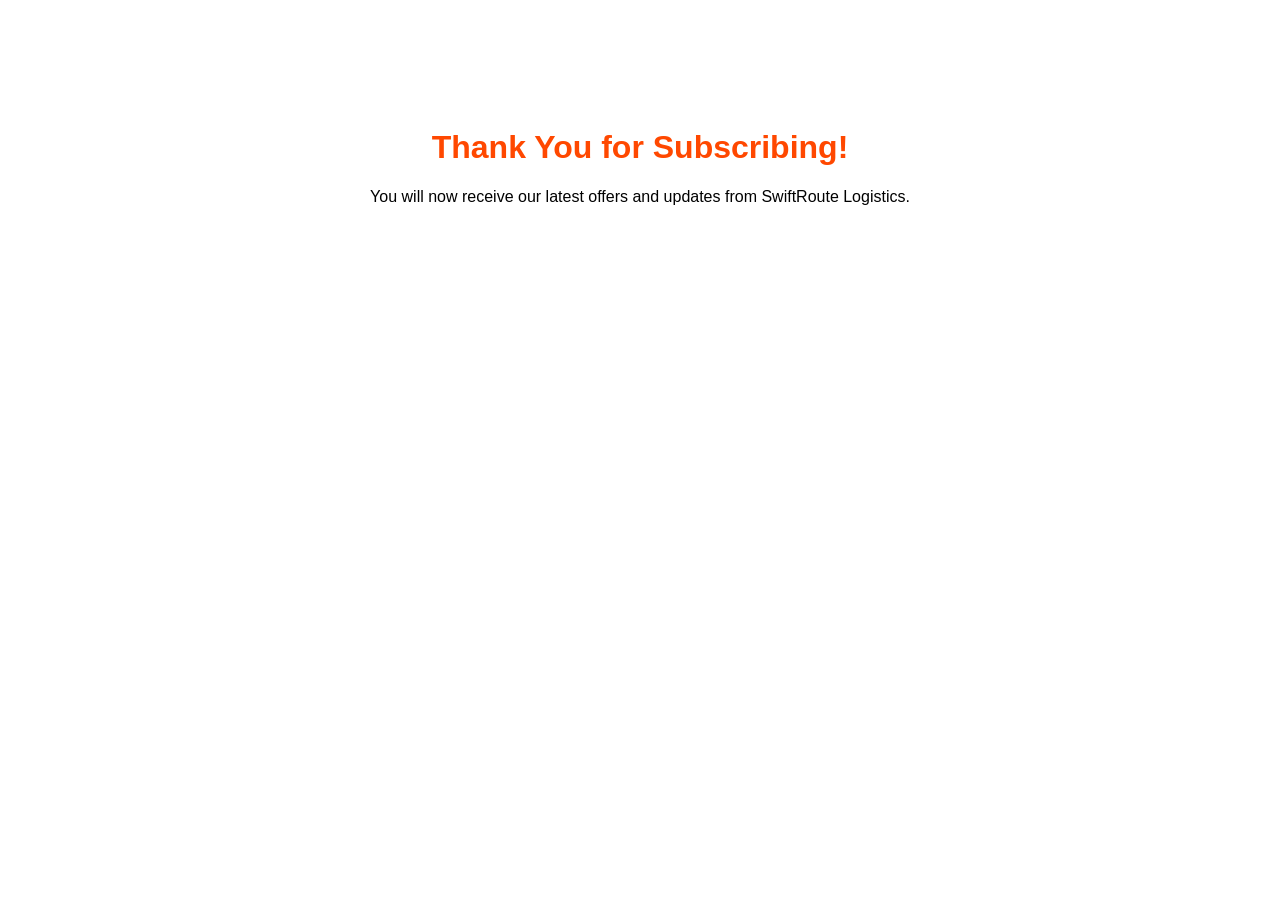
<file: subscribed.html>
<!DOCTYPE html>
<html>
<head>
<title>Subscribed - SwiftRoute</title>
<meta name="viewport" content="width=device-width, initial-scale=1.0">
<style>
body{font-family:Arial;text-align:center;padding:100px 20px;}
h1{color:#FF4800;}
a{background:#FF4800;color:white;padding:12px 25px;text-decoration:none;border-radius:5px;display:inline-block;margin-top:20px;}
</style>
</head>
<body>
<h1>Thank You for Subscribing!</h1>
<p>You will now receive our latest offers and updates from SwiftRoute Logistics.</p>
</body>
</html>
</file>
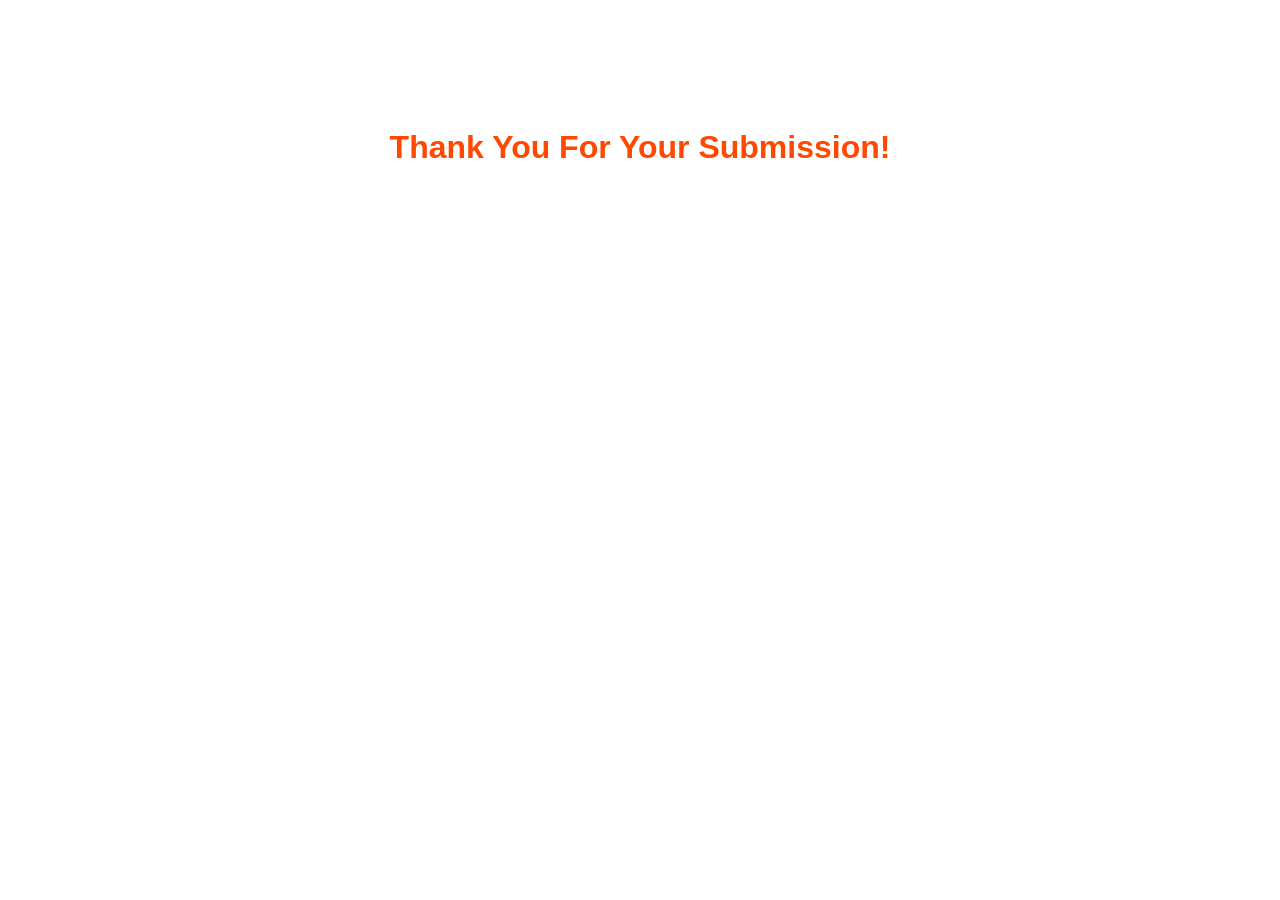
<file: thankyou.html>
<!DOCTYPE html>
<html>
<head>
<title>Thank You - SwiftRoute</title>
<meta name="viewport" content="width=device-width, initial-scale=1.0">
<style>
body{font-family:Arial;text-align:center;padding:100px 20px;}
h1{color:#FF4800;}
a{background:#FF4800;color:white;padding:12px 25px;text-decoration:none;border-radius:5px;}
</style>
</head>
<body>
<h1>Thank You For Your Submission!</h1>
</body>
</html>
</file>
<file: css/style.css>
/******* Bootstrap Theming ********/
/*!
 * Bootstrap v4.5.3 (https://getbootstrap.com/)
 * Copyright 2011-2020 The Bootstrap Authors
 * Copyright 2011-2020 Twitter, Inc.
 * Licensed under MIT (https://github.com/twbs/bootstrap/blob/main/LICENSE)
 */
:root {
  --blue: #007bff;
  --indigo: #6610f2;
  --purple: #6f42c1;
  --pink: #e83e8c;
  --red: #dc3545;
  --orange: #fd7e14;
  --yellow: #ffc107;
  --green: #28a745;
  --teal: #20c997;
  --cyan: #17a2b8;
  --white: #fff;
  --gray: #6c757d;
  --gray-dark: #343a40;
  --primary: #FF4800;
  --secondary:#F2F2F4;
  --success: #28a745;
  --info: #17a2b8;
  --warning: #ffc107;
  --danger: #dc3545;
  --light: #FFFFFF;
  --dark: #1F1F2E;
  --breakpoint-xs: 0;
  --breakpoint-sm: 576px;
  --breakpoint-md: 768px;
  --breakpoint-lg: 992px;
  --breakpoint-xl: 1200px;
  --font-family-sans-serif: "Poppins", sans-serif;
  --font-family-monospace: SFMono-Regular, Menlo, Monaco, Consolas, "Liberation Mono", "Courier New", monospace;
}

*,
*::before,
*::after {
  box-sizing: border-box;
}

html {
  font-family: sans-serif;
  line-height: 1.15;
  -webkit-text-size-adjust: 100%;
  -webkit-tap-highlight-color: rgba(0, 0, 0, 0);
}

article, aside, figcaption, figure, footer, header, hgroup, main, nav, section {
  display: block;
}

body {
  margin: 0;
  font-family: "Poppins", sans-serif;
  font-size: 1rem;
  font-weight: 400;
  line-height: 1.5;
  color: #757575;
  text-align: left;
  background-color: #fff;
}

[tabindex="-1"]:focus:not(:focus-visible) {
  outline: 0 !important;
}

hr {
  box-sizing: content-box;
  height: 0;
  overflow: visible;
}

h1, h2, h3, h4, h5, h6 {
  margin-top: 0;
  margin-bottom: 0.5rem;
}

p {
  margin-top: 0;
  margin-bottom: 1rem;
}

abbr[title],
abbr[data-original-title] {
  text-decoration: underline;
  text-decoration: underline dotted;
  cursor: help;
  border-bottom: 0;
  text-decoration-skip-ink: none;
}

address {
  margin-bottom: 1rem;
  font-style: normal;
  line-height: inherit;
}

ol,
ul,
dl {
  margin-top: 0;
  margin-bottom: 1rem;
}

ol ol,
ul ul,
ol ul,
ul ol {
  margin-bottom: 0;
}

dt {
  font-weight: 700;
}

dd {
  margin-bottom: .5rem;
  margin-left: 0;
}

blockquote {
  margin: 0 0 1rem;
}

b,
strong {
  font-weight: bolder;
}

small {
  font-size: 80%;
}

sub,
sup {
  position: relative;
  font-size: 75%;
  line-height: 0;
  vertical-align: baseline;
}

sub {
  bottom: -.25em;
}

sup {
  top: -.5em;
}

a {
  color: #FF4800;
  text-decoration: none;
  background-color: transparent;
}

a:hover {
  color: #b33200;
  text-decoration: underline;
}

a:not([href]):not([class]) {
  color: inherit;
  text-decoration: none;
}

a:not([href]):not([class]):hover {
  color: inherit;
  text-decoration: none;
}

pre,
code,
kbd,
samp {
  font-family: SFMono-Regular, Menlo, Monaco, Consolas, "Liberation Mono", "Courier New", monospace;
  font-size: 1em;
}

pre {
  margin-top: 0;
  margin-bottom: 1rem;
  overflow: auto;
  -ms-overflow-style: scrollbar;
}

figure {
  margin: 0 0 1rem;
}

img {
  vertical-align: middle;
  border-style: none;
}

svg {
  overflow: hidden;
  vertical-align: middle;
}

table {
  border-collapse: collapse;
}

caption {
  padding-top: 0.75rem;
  padding-bottom: 0.75rem;
  color: #6c757d;
  text-align: left;
  caption-side: bottom;
}

th {
  text-align: inherit;
  text-align: -webkit-match-parent;
}

label {
  display: inline-block;
  margin-bottom: 0.5rem;
}

button {
  border-radius: 0;
}

button:focus {
  outline: 1px dotted;
  outline: 5px auto -webkit-focus-ring-color;
}

input,
button,
select,
optgroup,
textarea {
  margin: 0;
  font-family: inherit;
  font-size: inherit;
  line-height: inherit;
}

button,
input {
  overflow: visible;
}

button,
select {
  text-transform: none;
}

[role="button"] {
  cursor: pointer;
}

select {
  word-wrap: normal;
}

button,
[type="button"],
[type="reset"],
[type="submit"] {
  -webkit-appearance: button;
}

button:not(:disabled),
[type="button"]:not(:disabled),
[type="reset"]:not(:disabled),
[type="submit"]:not(:disabled) {
  cursor: pointer;
}

button::-moz-focus-inner,
[type="button"]::-moz-focus-inner,
[type="reset"]::-moz-focus-inner,
[type="submit"]::-moz-focus-inner {
  padding: 0;
  border-style: none;
}

input[type="radio"],
input[type="checkbox"] {
  box-sizing: border-box;
  padding: 0;
}

textarea {
  overflow: auto;
  resize: vertical;
}

fieldset {
  min-width: 0;
  padding: 0;
  margin: 0;
  border: 0;
}

legend {
  display: block;
  width: 100%;
  max-width: 100%;
  padding: 0;
  margin-bottom: .5rem;
  font-size: 1.5rem;
  line-height: inherit;
  color: inherit;
  white-space: normal;
}

@media (max-width: 1200px) {
  legend {
    font-size: calc(1.275rem + 0.3vw) ;
  }
}

progress {
  vertical-align: baseline;
}

[type="number"]::-webkit-inner-spin-button,
[type="number"]::-webkit-outer-spin-button {
  height: auto;
}

[type="search"] {
  outline-offset: -2px;
  -webkit-appearance: none;
}

[type="search"]::-webkit-search-decoration {
  -webkit-appearance: none;
}

::-webkit-file-upload-button {
  font: inherit;
  -webkit-appearance: button;
}

output {
  display: inline-block;
}

summary {
  display: list-item;
  cursor: pointer;
}

template {
  display: none;
}

[hidden] {
  display: none !important;
}

h1, h2, h3, h4, h5, h6,
.h1, .h2, .h3, .h4, .h5, .h6 {
  margin-bottom: 0.5rem;
  font-weight: 500;
  line-height: 1.2;
  color: #1F1F2E;
}

h1, .h1 {
  font-size: 2.5rem;
}

@media (max-width: 1200px) {
  h1, .h1 {
    font-size: calc(1.375rem + 1.5vw) ;
  }
}

h2, .h2 {
  font-size: 2rem;
}

@media (max-width: 1200px) {
  h2, .h2 {
    font-size: calc(1.325rem + 0.9vw) ;
  }
}

h3, .h3 {
  font-size: 1.75rem;
}

@media (max-width: 1200px) {
  h3, .h3 {
    font-size: calc(1.3rem + 0.6vw) ;
  }
}

h4, .h4 {
  font-size: 1.5rem;
}

@media (max-width: 1200px) {
  h4, .h4 {
    font-size: calc(1.275rem + 0.3vw) ;
  }
}

h5, .h5 {
  font-size: 1.25rem;
}

h6, .h6 {
  font-size: 1rem;
}

.lead {
  font-size: 1.25rem;
  font-weight: 300;
}

.display-1 {
  font-size: 6rem;
  font-weight: 300;
  line-height: 1.2;
}

@media (max-width: 1200px) {
  .display-1 {
    font-size: calc(1.725rem + 5.7vw) ;
  }
}

.display-2 {
  font-size: 5.5rem;
  font-weight: 300;
  line-height: 1.2;
}

@media (max-width: 1200px) {
  .display-2 {
    font-size: calc(1.675rem + 5.1vw) ;
  }
}

.display-3 {
  font-size: 4.5rem;
  font-weight: 300;
  line-height: 1.2;
}

@media (max-width: 1200px) {
  .display-3 {
    font-size: calc(1.575rem + 3.9vw) ;
  }
}

.display-4 {
  font-size: 3.5rem;
  font-weight: 300;
  line-height: 1.2;
}

@media (max-width: 1200px) {
  .display-4 {
    font-size: calc(1.475rem + 2.7vw) ;
  }
}

hr {
  margin-top: 1rem;
  margin-bottom: 1rem;
  border: 0;
  border-top: 1px solid rgba(0, 0, 0, 0.1);
}

small,
.small {
  font-size: 80%;
  font-weight: 400;
}

mark,
.mark {
  padding: 0.2em;
  background-color: #fcf8e3;
}

.list-unstyled {
  padding-left: 0;
  list-style: none;
}

.list-inline {
  padding-left: 0;
  list-style: none;
}

.list-inline-item {
  display: inline-block;
}

.list-inline-item:not(:last-child) {
  margin-right: 0.5rem;
}

.initialism {
  font-size: 90%;
  text-transform: uppercase;
}

.blockquote {
  margin-bottom: 1rem;
  font-size: 1.25rem;
}

.blockquote-footer {
  display: block;
  font-size: 80%;
  color: #6c757d;
}

.blockquote-footer::before {
  content: "\2014\00A0";
}

.img-fluid {
  max-width: 100%;
  height: auto;
}

.img-thumbnail {
  padding: 0.25rem;
  background-color: #fff;
  border: 1px solid #dee2e6;
  max-width: 100%;
  height: auto;
}

.figure {
  display: inline-block;
}

.figure-img {
  margin-bottom: 0.5rem;
  line-height: 1;
}

.figure-caption {
  font-size: 90%;
  color: #6c757d;
}

code {
  font-size: 87.5%;
  color: #e83e8c;
  word-wrap: break-word;
}

a > code {
  color: inherit;
}

kbd {
  padding: 0.2rem 0.4rem;
  font-size: 87.5%;
  color: #fff;
  background-color: #212529;
}

kbd kbd {
  padding: 0;
  font-size: 100%;
  font-weight: 700;
}

pre {
  display: block;
  font-size: 87.5%;
  color: #212529;
}

pre code {
  font-size: inherit;
  color: inherit;
  word-break: normal;
}

.pre-scrollable {
  max-height: 340px;
  overflow-y: scroll;
}

.container,
.container-fluid,
.container-sm,
.container-md,
.container-lg,
.container-xl {
  width: 100%;
  padding-right: 15px;
  padding-left: 15px;
  margin-right: auto;
  margin-left: auto;
}

@media (min-width: 576px) {
  .container, .container-sm {
    max-width: 540px;
  }
}

@media (min-width: 768px) {
  .container, .container-sm, .container-md {
    max-width: 720px;
  }
}

@media (min-width: 992px) {
  .container, .container-sm, .container-md, .container-lg {
    max-width: 960px;
  }
}

@media (min-width: 1200px) {
  .container, .container-sm, .container-md, .container-lg, .container-xl {
    max-width: 1140px;
  }
}

.row {
  display: flex;
  flex-wrap: wrap;
  margin-right: -15px;
  margin-left: -15px;
}

.no-gutters {
  margin-right: 0;
  margin-left: 0;
}

.no-gutters > .col,
.no-gutters > [class*="col-"] {
  padding-right: 0;
  padding-left: 0;
}

.col-1, .col-2, .col-3, .col-4, .col-5, .col-6, .col-7, .col-8, .col-9, .col-10, .col-11, .col-12, .col,
.col-auto, .col-sm-1, .col-sm-2, .col-sm-3, .col-sm-4, .col-sm-5, .col-sm-6, .col-sm-7, .col-sm-8, .col-sm-9, .col-sm-10, .col-sm-11, .col-sm-12, .col-sm,
.col-sm-auto, .col-md-1, .col-md-2, .col-md-3, .col-md-4, .col-md-5, .col-md-6, .col-md-7, .col-md-8, .col-md-9, .col-md-10, .col-md-11, .col-md-12, .col-md,
.col-md-auto, .col-lg-1, .col-lg-2, .col-lg-3, .col-lg-4, .col-lg-5, .col-lg-6, .col-lg-7, .col-lg-8, .col-lg-9, .col-lg-10, .col-lg-11, .col-lg-12, .col-lg,
.col-lg-auto, .col-xl-1, .col-xl-2, .col-xl-3, .col-xl-4, .col-xl-5, .col-xl-6, .col-xl-7, .col-xl-8, .col-xl-9, .col-xl-10, .col-xl-11, .col-xl-12, .col-xl,
.col-xl-auto {
  position: relative;
  width: 100%;
  padding-right: 15px;
  padding-left: 15px;
}

.col {
  flex-basis: 0;
  flex-grow: 1;
  max-width: 100%;
}

.row-cols-1 > * {
  flex: 0 0 100%;
  max-width: 100%;
}

.row-cols-2 > * {
  flex: 0 0 50%;
  max-width: 50%;
}

.row-cols-3 > * {
  flex: 0 0 33.33333%;
  max-width: 33.33333%;
}

.row-cols-4 > * {
  flex: 0 0 25%;
  max-width: 25%;
}

.row-cols-5 > * {
  flex: 0 0 20%;
  max-width: 20%;
}

.row-cols-6 > * {
  flex: 0 0 16.66667%;
  max-width: 16.66667%;
}

.col-auto {
  flex: 0 0 auto;
  width: auto;
  max-width: 100%;
}

.col-1 {
  flex: 0 0 8.33333%;
  max-width: 8.33333%;
}

.col-2 {
  flex: 0 0 16.66667%;
  max-width: 16.66667%;
}

.col-3 {
  flex: 0 0 25%;
  max-width: 25%;
}

.col-4 {
  flex: 0 0 33.33333%;
  max-width: 33.33333%;
}

.col-5 {
  flex: 0 0 41.66667%;
  max-width: 41.66667%;
}

.col-6 {
  flex: 0 0 50%;
  max-width: 50%;
}

.col-7 {
  flex: 0 0 58.33333%;
  max-width: 58.33333%;
}

.col-8 {
  flex: 0 0 66.66667%;
  max-width: 66.66667%;
}

.col-9 {
  flex: 0 0 75%;
  max-width: 75%;
}

.col-10 {
  flex: 0 0 83.33333%;
  max-width: 83.33333%;
}

.col-11 {
  flex: 0 0 91.66667%;
  max-width: 91.66667%;
}

.col-12 {
  flex: 0 0 100%;
  max-width: 100%;
}

.order-first {
  order: -1;
}

.order-last {
  order: 13;
}

.order-0 {
  order: 0;
}

.order-1 {
  order: 1;
}

.order-2 {
  order: 2;
}

.order-3 {
  order: 3;
}

.order-4 {
  order: 4;
}

.order-5 {
  order: 5;
}

.order-6 {
  order: 6;
}

.order-7 {
  order: 7;
}

.order-8 {
  order: 8;
}

.order-9 {
  order: 9;
}

.order-10 {
  order: 10;
}

.order-11 {
  order: 11;
}

.order-12 {
  order: 12;
}

.offset-1 {
  margin-left: 8.33333%;
}

.offset-2 {
  margin-left: 16.66667%;
}

.offset-3 {
  margin-left: 25%;
}

.offset-4 {
  margin-left: 33.33333%;
}

.offset-5 {
  margin-left: 41.66667%;
}

.offset-6 {
  margin-left: 50%;
}

.offset-7 {
  margin-left: 58.33333%;
}

.offset-8 {
  margin-left: 66.66667%;
}

.offset-9 {
  margin-left: 75%;
}

.offset-10 {
  margin-left: 83.33333%;
}

.offset-11 {
  margin-left: 91.66667%;
}

@media (min-width: 576px) {
  .col-sm {
    flex-basis: 0;
    flex-grow: 1;
    max-width: 100%;
  }
  .row-cols-sm-1 > * {
    flex: 0 0 100%;
    max-width: 100%;
  }
  .row-cols-sm-2 > * {
    flex: 0 0 50%;
    max-width: 50%;
  }
  .row-cols-sm-3 > * {
    flex: 0 0 33.33333%;
    max-width: 33.33333%;
  }
  .row-cols-sm-4 > * {
    flex: 0 0 25%;
    max-width: 25%;
  }
  .row-cols-sm-5 > * {
    flex: 0 0 20%;
    max-width: 20%;
  }
  .row-cols-sm-6 > * {
    flex: 0 0 16.66667%;
    max-width: 16.66667%;
  }
  .col-sm-auto {
    flex: 0 0 auto;
    width: auto;
    max-width: 100%;
  }
  .col-sm-1 {
    flex: 0 0 8.33333%;
    max-width: 8.33333%;
  }
  .col-sm-2 {
    flex: 0 0 16.66667%;
    max-width: 16.66667%;
  }
  .col-sm-3 {
    flex: 0 0 25%;
    max-width: 25%;
  }
  .col-sm-4 {
    flex: 0 0 33.33333%;
    max-width: 33.33333%;
  }
  .col-sm-5 {
    flex: 0 0 41.66667%;
    max-width: 41.66667%;
  }
  .col-sm-6 {
    flex: 0 0 50%;
    max-width: 50%;
  }
  .col-sm-7 {
    flex: 0 0 58.33333%;
    max-width: 58.33333%;
  }
  .col-sm-8 {
    flex: 0 0 66.66667%;
    max-width: 66.66667%;
  }
  .col-sm-9 {
    flex: 0 0 75%;
    max-width: 75%;
  }
  .col-sm-10 {
    flex: 0 0 83.33333%;
    max-width: 83.33333%;
  }
  .col-sm-11 {
    flex: 0 0 91.66667%;
    max-width: 91.66667%;
  }
  .col-sm-12 {
    flex: 0 0 100%;
    max-width: 100%;
  }
  .order-sm-first {
    order: -1;
  }
  .order-sm-last {
    order: 13;
  }
  .order-sm-0 {
    order: 0;
  }
  .order-sm-1 {
    order: 1;
  }
  .order-sm-2 {
    order: 2;
  }
  .order-sm-3 {
    order: 3;
  }
  .order-sm-4 {
    order: 4;
  }
  .order-sm-5 {
    order: 5;
  }
  .order-sm-6 {
    order: 6;
  }
  .order-sm-7 {
    order: 7;
  }
  .order-sm-8 {
    order: 8;
  }
  .order-sm-9 {
    order: 9;
  }
  .order-sm-10 {
    order: 10;
  }
  .order-sm-11 {
    order: 11;
  }
  .order-sm-12 {
    order: 12;
  }
  .offset-sm-0 {
    margin-left: 0;
  }
  .offset-sm-1 {
    margin-left: 8.33333%;
  }
  .offset-sm-2 {
    margin-left: 16.66667%;
  }
  .offset-sm-3 {
    margin-left: 25%;
  }
  .offset-sm-4 {
    margin-left: 33.33333%;
  }
  .offset-sm-5 {
    margin-left: 41.66667%;
  }
  .offset-sm-6 {
    margin-left: 50%;
  }
  .offset-sm-7 {
    margin-left: 58.33333%;
  }
  .offset-sm-8 {
    margin-left: 66.66667%;
  }
  .offset-sm-9 {
    margin-left: 75%;
  }
  .offset-sm-10 {
    margin-left: 83.33333%;
  }
  .offset-sm-11 {
    margin-left: 91.66667%;
  }
}

@media (min-width: 768px) {
  .col-md {
    flex-basis: 0;
    flex-grow: 1;
    max-width: 100%;
  }
  .row-cols-md-1 > * {
    flex: 0 0 100%;
    max-width: 100%;
  }
  .row-cols-md-2 > * {
    flex: 0 0 50%;
    max-width: 50%;
  }
  .row-cols-md-3 > * {
    flex: 0 0 33.33333%;
    max-width: 33.33333%;
  }
  .row-cols-md-4 > * {
    flex: 0 0 25%;
    max-width: 25%;
  }
  .row-cols-md-5 > * {
    flex: 0 0 20%;
    max-width: 20%;
  }
  .row-cols-md-6 > * {
    flex: 0 0 16.66667%;
    max-width: 16.66667%;
  }
  .col-md-auto {
    flex: 0 0 auto;
    width: auto;
    max-width: 100%;
  }
  .col-md-1 {
    flex: 0 0 8.33333%;
    max-width: 8.33333%;
  }
  .col-md-2 {
    flex: 0 0 16.66667%;
    max-width: 16.66667%;
  }
  .col-md-3 {
    flex: 0 0 25%;
    max-width: 25%;
  }
  .col-md-4 {
    flex: 0 0 33.33333%;
    max-width: 33.33333%;
  }
  .col-md-5 {
    flex: 0 0 41.66667%;
    max-width: 41.66667%;
  }
  .col-md-6 {
    flex: 0 0 50%;
    max-width: 50%;
  }
  .col-md-7 {
    flex: 0 0 58.33333%;
    max-width: 58.33333%;
  }
  .col-md-8 {
    flex: 0 0 66.66667%;
    max-width: 66.66667%;
  }
  .col-md-9 {
    flex: 0 0 75%;
    max-width: 75%;
  }
  .col-md-10 {
    flex: 0 0 83.33333%;
    max-width: 83.33333%;
  }
  .col-md-11 {
    flex: 0 0 91.66667%;
    max-width: 91.66667%;
  }
  .col-md-12 {
    flex: 0 0 100%;
    max-width: 100%;
  }
  .order-md-first {
    order: -1;
  }
  .order-md-last {
    order: 13;
  }
  .order-md-0 {
    order: 0;
  }
  .order-md-1 {
    order: 1;
  }
  .order-md-2 {
    order: 2;
  }
  .order-md-3 {
    order: 3;
  }
  .order-md-4 {
    order: 4;
  }
  .order-md-5 {
    order: 5;
  }
  .order-md-6 {
    order: 6;
  }
  .order-md-7 {
    order: 7;
  }
  .order-md-8 {
    order: 8;
  }
  .order-md-9 {
    order: 9;
  }
  .order-md-10 {
    order: 10;
  }
  .order-md-11 {
    order: 11;
  }
  .order-md-12 {
    order: 12;
  }
  .offset-md-0 {
    margin-left: 0;
  }
  .offset-md-1 {
    margin-left: 8.33333%;
  }
  .offset-md-2 {
    margin-left: 16.66667%;
  }
  .offset-md-3 {
    margin-left: 25%;
  }
  .offset-md-4 {
    margin-left: 33.33333%;
  }
  .offset-md-5 {
    margin-left: 41.66667%;
  }
  .offset-md-6 {
    margin-left: 50%;
  }
  .offset-md-7 {
    margin-left: 58.33333%;
  }
  .offset-md-8 {
    margin-left: 66.66667%;
  }
  .offset-md-9 {
    margin-left: 75%;
  }
  .offset-md-10 {
    margin-left: 83.33333%;
  }
  .offset-md-11 {
    margin-left: 91.66667%;
  }
}

@media (min-width: 992px) {
  .col-lg {
    flex-basis: 0;
    flex-grow: 1;
    max-width: 100%;
  }
  .row-cols-lg-1 > * {
    flex: 0 0 100%;
    max-width: 100%;
  }
  .row-cols-lg-2 > * {
    flex: 0 0 50%;
    max-width: 50%;
  }
  .row-cols-lg-3 > * {
    flex: 0 0 33.33333%;
    max-width: 33.33333%;
  }
  .row-cols-lg-4 > * {
    flex: 0 0 25%;
    max-width: 25%;
  }
  .row-cols-lg-5 > * {
    flex: 0 0 20%;
    max-width: 20%;
  }
  .row-cols-lg-6 > * {
    flex: 0 0 16.66667%;
    max-width: 16.66667%;
  }
  .col-lg-auto {
    flex: 0 0 auto;
    width: auto;
    max-width: 100%;
  }
  .col-lg-1 {
    flex: 0 0 8.33333%;
    max-width: 8.33333%;
  }
  .col-lg-2 {
    flex: 0 0 16.66667%;
    max-width: 16.66667%;
  }
  .col-lg-3 {
    flex: 0 0 25%;
    max-width: 25%;
  }
  .col-lg-4 {
    flex: 0 0 33.33333%;
    max-width: 33.33333%;
  }
  .col-lg-5 {
    flex: 0 0 41.66667%;
    max-width: 41.66667%;
  }
  .col-lg-6 {
    flex: 0 0 50%;
    max-width: 50%;
  }
  .col-lg-7 {
    flex: 0 0 58.33333%;
    max-width: 58.33333%;
  }
  .col-lg-8 {
    flex: 0 0 66.66667%;
    max-width: 66.66667%;
  }
  .col-lg-9 {
    flex: 0 0 75%;
    max-width: 75%;
  }
  .col-lg-10 {
    flex: 0 0 83.33333%;
    max-width: 83.33333%;
  }
  .col-lg-11 {
    flex: 0 0 91.66667%;
    max-width: 91.66667%;
  }
  .col-lg-12 {
    flex: 0 0 100%;
    max-width: 100%;
  }
  .order-lg-first {
    order: -1;
  }
  .order-lg-last {
    order: 13;
  }
  .order-lg-0 {
    order: 0;
  }
  .order-lg-1 {
    order: 1;
  }
  .order-lg-2 {
    order: 2;
  }
  .order-lg-3 {
    order: 3;
  }
  .order-lg-4 {
    order: 4;
  }
  .order-lg-5 {
    order: 5;
  }
  .order-lg-6 {
    order: 6;
  }
  .order-lg-7 {
    order: 7;
  }
  .order-lg-8 {
    order: 8;
  }
  .order-lg-9 {
    order: 9;
  }
  .order-lg-10 {
    order: 10;
  }
  .order-lg-11 {
    order: 11;
  }
  .order-lg-12 {
    order: 12;
  }
  .offset-lg-0 {
    margin-left: 0;
  }
  .offset-lg-1 {
    margin-left: 8.33333%;
  }
  .offset-lg-2 {
    margin-left: 16.66667%;
  }
  .offset-lg-3 {
    margin-left: 25%;
  }
  .offset-lg-4 {
    margin-left: 33.33333%;
  }
  .offset-lg-5 {
    margin-left: 41.66667%;
  }
  .offset-lg-6 {
    margin-left: 50%;
  }
  .offset-lg-7 {
    margin-left: 58.33333%;
  }
  .offset-lg-8 {
    margin-left: 66.66667%;
  }
  .offset-lg-9 {
    margin-left: 75%;
  }
  .offset-lg-10 {
    margin-left: 83.33333%;
  }
  .offset-lg-11 {
    margin-left: 91.66667%;
  }
}

@media (min-width: 1200px) {
  .col-xl {
    flex-basis: 0;
    flex-grow: 1;
    max-width: 100%;
  }
  .row-cols-xl-1 > * {
    flex: 0 0 100%;
    max-width: 100%;
  }
  .row-cols-xl-2 > * {
    flex: 0 0 50%;
    max-width: 50%;
  }
  .row-cols-xl-3 > * {
    flex: 0 0 33.33333%;
    max-width: 33.33333%;
  }
  .row-cols-xl-4 > * {
    flex: 0 0 25%;
    max-width: 25%;
  }
  .row-cols-xl-5 > * {
    flex: 0 0 20%;
    max-width: 20%;
  }
  .row-cols-xl-6 > * {
    flex: 0 0 16.66667%;
    max-width: 16.66667%;
  }
  .col-xl-auto {
    flex: 0 0 auto;
    width: auto;
    max-width: 100%;
  }
  .col-xl-1 {
    flex: 0 0 8.33333%;
    max-width: 8.33333%;
  }
  .col-xl-2 {
    flex: 0 0 16.66667%;
    max-width: 16.66667%;
  }
  .col-xl-3 {
    flex: 0 0 25%;
    max-width: 25%;
  }
  .col-xl-4 {
    flex: 0 0 33.33333%;
    max-width: 33.33333%;
  }
  .col-xl-5 {
    flex: 0 0 41.66667%;
    max-width: 41.66667%;
  }
  .col-xl-6 {
    flex: 0 0 50%;
    max-width: 50%;
  }
  .col-xl-7 {
    flex: 0 0 58.33333%;
    max-width: 58.33333%;
  }
  .col-xl-8 {
    flex: 0 0 66.66667%;
    max-width: 66.66667%;
  }
  .col-xl-9 {
    flex: 0 0 75%;
    max-width: 75%;
  }
  .col-xl-10 {
    flex: 0 0 83.33333%;
    max-width: 83.33333%;
  }
  .col-xl-11 {
    flex: 0 0 91.66667%;
    max-width: 91.66667%;
  }
  .col-xl-12 {
    flex: 0 0 100%;
    max-width: 100%;
  }
  .order-xl-first {
    order: -1;
  }
  .order-xl-last {
    order: 13;
  }
  .order-xl-0 {
    order: 0;
  }
  .order-xl-1 {
    order: 1;
  }
  .order-xl-2 {
    order: 2;
  }
  .order-xl-3 {
    order: 3;
  }
  .order-xl-4 {
    order: 4;
  }
  .order-xl-5 {
    order: 5;
  }
  .order-xl-6 {
    order: 6;
  }
  .order-xl-7 {
    order: 7;
  }
  .order-xl-8 {
    order: 8;
  }
  .order-xl-9 {
    order: 9;
  }
  .order-xl-10 {
    order: 10;
  }
  .order-xl-11 {
    order: 11;
  }
  .order-xl-12 {
    order: 12;
  }
  .offset-xl-0 {
    margin-left: 0;
  }
  .offset-xl-1 {
    margin-left: 8.33333%;
  }
  .offset-xl-2 {
    margin-left: 16.66667%;
  }
  .offset-xl-3 {
    margin-left: 25%;
  }
  .offset-xl-4 {
    margin-left: 33.33333%;
  }
  .offset-xl-5 {
    margin-left: 41.66667%;
  }
  .offset-xl-6 {
    margin-left: 50%;
  }
  .offset-xl-7 {
    margin-left: 58.33333%;
  }
  .offset-xl-8 {
    margin-left: 66.66667%;
  }
  .offset-xl-9 {
    margin-left: 75%;
  }
  .offset-xl-10 {
    margin-left: 83.33333%;
  }
  .offset-xl-11 {
    margin-left: 91.66667%;
  }
}

.table {
  width: 100%;
  margin-bottom: 1rem;
  color: #757575;
}

.table th,
.table td {
  padding: 0.75rem;
  vertical-align: top;
  border-top: 1px solid #dee2e6;
}

.table thead th {
  vertical-align: bottom;
  border-bottom: 2px solid #dee2e6;
}

.table tbody + tbody {
  border-top: 2px solid #dee2e6;
}

.table-sm th,
.table-sm td {
  padding: 0.3rem;
}

.table-bordered {
  border: 1px solid #dee2e6;
}

.table-bordered th,
.table-bordered td {
  border: 1px solid #dee2e6;
}

.table-bordered thead th,
.table-bordered thead td {
  border-bottom-width: 2px;
}

.table-borderless th,
.table-borderless td,
.table-borderless thead th,
.table-borderless tbody + tbody {
  border: 0;
}

.table-striped tbody tr:nth-of-type(odd) {
  background-color: rgba(0, 0, 0, 0.05);
}

.table-hover tbody tr:hover {
  color: #757575;
  background-color: rgba(0, 0, 0, 0.075);
}

.table-primary,
.table-primary > th,
.table-primary > td {
  background-color: #ffccb8;
}

.table-primary th,
.table-primary td,
.table-primary thead th,
.table-primary tbody + tbody {
  border-color: lightsalmon;
}

.table-hover .table-primary:hover {
  background-color: #ffba9f;
}

.table-hover .table-primary:hover > td,
.table-hover .table-primary:hover > th {
  background-color: #ffba9f;
}

.table-secondary,
.table-secondary > th,
.table-secondary > td {
  background-color: #fbfbfc;
}

.table-secondary th,
.table-secondary td,
.table-secondary thead th,
.table-secondary tbody + tbody {
  border-color: #f8f8f9;
}

.table-hover .table-secondary:hover {
  background-color: #ececf1;
}

.table-hover .table-secondary:hover > td,
.table-hover .table-secondary:hover > th {
  background-color: #ececf1;
}

.table-success,
.table-success > th,
.table-success > td {
  background-color: #c3e6cb;
}

.table-success th,
.table-success td,
.table-success thead th,
.table-success tbody + tbody {
  border-color: #8fd19e;
}

.table-hover .table-success:hover {
  background-color: #b1dfbb;
}

.table-hover .table-success:hover > td,
.table-hover .table-success:hover > th {
  background-color: #b1dfbb;
}

.table-info,
.table-info > th,
.table-info > td {
  background-color: #bee5eb;
}

.table-info th,
.table-info td,
.table-info thead th,
.table-info tbody + tbody {
  border-color: #86cfda;
}

.table-hover .table-info:hover {
  background-color: #abdde5;
}

.table-hover .table-info:hover > td,
.table-hover .table-info:hover > th {
  background-color: #abdde5;
}

.table-warning,
.table-warning > th,
.table-warning > td {
  background-color: #ffeeba;
}

.table-warning th,
.table-warning td,
.table-warning thead th,
.table-warning tbody + tbody {
  border-color: #ffdf7e;
}

.table-hover .table-warning:hover {
  background-color: #ffe8a1;
}

.table-hover .table-warning:hover > td,
.table-hover .table-warning:hover > th {
  background-color: #ffe8a1;
}

.table-danger,
.table-danger > th,
.table-danger > td {
  background-color: #f5c6cb;
}

.table-danger th,
.table-danger td,
.table-danger thead th,
.table-danger tbody + tbody {
  border-color: #ed969e;
}

.table-hover .table-danger:hover {
  background-color: #f1b0b7;
}

.table-hover .table-danger:hover > td,
.table-hover .table-danger:hover > th {
  background-color: #f1b0b7;
}

.table-light,
.table-light > th,
.table-light > td {
  background-color: white;
}

.table-light th,
.table-light td,
.table-light thead th,
.table-light tbody + tbody {
  border-color: white;
}

.table-hover .table-light:hover {
  background-color: #f2f2f2;
}

.table-hover .table-light:hover > td,
.table-hover .table-light:hover > th {
  background-color: #f2f2f2;
}

.table-dark,
.table-dark > th,
.table-dark > td {
  background-color: #c0c0c4;
}

.table-dark th,
.table-dark td,
.table-dark thead th,
.table-dark tbody + tbody {
  border-color: #8b8b92;
}

.table-hover .table-dark:hover {
  background-color: #b3b3b8;
}

.table-hover .table-dark:hover > td,
.table-hover .table-dark:hover > th {
  background-color: #b3b3b8;
}

.table-active,
.table-active > th,
.table-active > td {
  background-color: rgba(0, 0, 0, 0.075);
}

.table-hover .table-active:hover {
  background-color: rgba(0, 0, 0, 0.075);
}

.table-hover .table-active:hover > td,
.table-hover .table-active:hover > th {
  background-color: rgba(0, 0, 0, 0.075);
}

.table .thead-dark th {
  color: #fff;
  background-color: #343a40;
  border-color: #454d55;
}

.table .thead-light th {
  color: #495057;
  background-color: #e9ecef;
  border-color: #dee2e6;
}

.table-dark {
  color: #fff;
  background-color: #343a40;
}

.table-dark th,
.table-dark td,
.table-dark thead th {
  border-color: #454d55;
}

.table-dark.table-bordered {
  border: 0;
}

.table-dark.table-striped tbody tr:nth-of-type(odd) {
  background-color: rgba(255, 255, 255, 0.05);
}

.table-dark.table-hover tbody tr:hover {
  color: #fff;
  background-color: rgba(255, 255, 255, 0.075);
}

@media (max-width: 575.98px) {
  .table-responsive-sm {
    display: block;
    width: 100%;
    overflow-x: auto;
    -webkit-overflow-scrolling: touch;
  }
  .table-responsive-sm > .table-bordered {
    border: 0;
  }
}

@media (max-width: 767.98px) {
  .table-responsive-md {
    display: block;
    width: 100%;
    overflow-x: auto;
    -webkit-overflow-scrolling: touch;
  }
  .table-responsive-md > .table-bordered {
    border: 0;
  }
}

@media (max-width: 991.98px) {
  .table-responsive-lg {
    display: block;
    width: 100%;
    overflow-x: auto;
    -webkit-overflow-scrolling: touch;
  }
  .table-responsive-lg > .table-bordered {
    border: 0;
  }
}

@media (max-width: 1199.98px) {
  .table-responsive-xl {
    display: block;
    width: 100%;
    overflow-x: auto;
    -webkit-overflow-scrolling: touch;
  }
  .table-responsive-xl > .table-bordered {
    border: 0;
  }
}

.table-responsive {
  display: block;
  width: 100%;
  overflow-x: auto;
  -webkit-overflow-scrolling: touch;
}

.table-responsive > .table-bordered {
  border: 0;
}

.form-control {
  display: block;
  width: 100%;
  height: calc(1.5em + 0.75rem + 2px);
  padding: 0.375rem 0.75rem;
  font-size: 1rem;
  font-weight: 400;
  line-height: 1.5;
  color: #495057;
  background-color: #fff;
  background-clip: padding-box;
  border: 1px solid #ced4da;
  border-radius: 0;
  transition: border-color 0.15s ease-in-out, box-shadow 0.15s ease-in-out;
}

@media (prefers-reduced-motion: reduce) {
  .form-control {
    transition: none;
  }
}

.form-control::-ms-expand {
  background-color: transparent;
  border: 0;
}

.form-control:-moz-focusring {
  color: transparent;
  text-shadow: 0 0 0 #495057;
}

.form-control:focus {
  color: #495057;
  background-color: #fff;
  border-color: #ffa480;
  outline: 0;
  box-shadow: 0 0 0 0.2rem rgba(255, 72, 0, 0.25);
}

.form-control::placeholder {
  color: #6c757d;
  opacity: 1;
}

.form-control:disabled, .form-control[readonly] {
  background-color: #e9ecef;
  opacity: 1;
}

input[type="date"].form-control,
input[type="time"].form-control,
input[type="datetime-local"].form-control,
input[type="month"].form-control {
  appearance: none;
}

select.form-control:focus::-ms-value {
  color: #495057;
  background-color: #fff;
}

.form-control-file,
.form-control-range {
  display: block;
  width: 100%;
}

.col-form-label {
  padding-top: calc(0.375rem + 1px);
  padding-bottom: calc(0.375rem + 1px);
  margin-bottom: 0;
  font-size: inherit;
  line-height: 1.5;
}

.col-form-label-lg {
  padding-top: calc(0.5rem + 1px);
  padding-bottom: calc(0.5rem + 1px);
  font-size: 1.25rem;
  line-height: 1.5;
}

.col-form-label-sm {
  padding-top: calc(0.25rem + 1px);
  padding-bottom: calc(0.25rem + 1px);
  font-size: 0.875rem;
  line-height: 1.5;
}

.form-control-plaintext {
  display: block;
  width: 100%;
  padding: 0.375rem 0;
  margin-bottom: 0;
  font-size: 1rem;
  line-height: 1.5;
  color: #757575;
  background-color: transparent;
  border: solid transparent;
  border-width: 1px 0;
}

.form-control-plaintext.form-control-sm, .form-control-plaintext.form-control-lg {
  padding-right: 0;
  padding-left: 0;
}

.form-control-sm {
  height: calc(1.5em + 0.5rem + 2px);
  padding: 0.25rem 0.5rem;
  font-size: 0.875rem;
  line-height: 1.5;
}

.form-control-lg {
  height: calc(1.5em + 1rem + 2px);
  padding: 0.5rem 1rem;
  font-size: 1.25rem;
  line-height: 1.5;
}

select.form-control[size], select.form-control[multiple] {
  height: auto;
}

textarea.form-control {
  height: auto;
}

.form-group {
  margin-bottom: 1rem;
}

.form-text {
  display: block;
  margin-top: 0.25rem;
}

.form-row {
  display: flex;
  flex-wrap: wrap;
  margin-right: -5px;
  margin-left: -5px;
}

.form-row > .col,
.form-row > [class*="col-"] {
  padding-right: 5px;
  padding-left: 5px;
}

.form-check {
  position: relative;
  display: block;
  padding-left: 1.25rem;
}

.form-check-input {
  position: absolute;
  margin-top: 0.3rem;
  margin-left: -1.25rem;
}

.form-check-input[disabled] ~ .form-check-label,
.form-check-input:disabled ~ .form-check-label {
  color: #6c757d;
}

.form-check-label {
  margin-bottom: 0;
}

.form-check-inline {
  display: inline-flex;
  align-items: center;
  padding-left: 0;
  margin-right: 0.75rem;
}

.form-check-inline .form-check-input {
  position: static;
  margin-top: 0;
  margin-right: 0.3125rem;
  margin-left: 0;
}

.valid-feedback {
  display: none;
  width: 100%;
  margin-top: 0.25rem;
  font-size: 80%;
  color: #28a745;
}

.valid-tooltip {
  position: absolute;
  top: 100%;
  left: 0;
  z-index: 5;
  display: none;
  max-width: 100%;
  padding: 0.25rem 0.5rem;
  margin-top: .1rem;
  font-size: 0.875rem;
  line-height: 1.5;
  color: #fff;
  background-color: rgba(40, 167, 69, 0.9);
}

.was-validated :valid ~ .valid-feedback,
.was-validated :valid ~ .valid-tooltip,
.is-valid ~ .valid-feedback,
.is-valid ~ .valid-tooltip {
  display: block;
}

.was-validated .form-control:valid, .form-control.is-valid {
  border-color: #28a745;
  padding-right: calc(1.5em + 0.75rem);
  background-image: url("data:image/svg+xml,%3csvg xmlns='http://www.w3.org/2000/svg' width='8' height='8' viewBox='0 0 8 8'%3e%3cpath fill='%2328a745' d='M2.3 6.73L.6 4.53c-.4-1.04.46-1.4 1.1-.8l1.1 1.4 3.4-3.8c.6-.63 1.6-.27 1.2.7l-4 4.6c-.43.5-.8.4-1.1.1z'/%3e%3c/svg%3e");
  background-repeat: no-repeat;
  background-position: right calc(0.375em + 0.1875rem) center;
  background-size: calc(0.75em + 0.375rem) calc(0.75em + 0.375rem);
}

.was-validated .form-control:valid:focus, .form-control.is-valid:focus {
  border-color: #28a745;
  box-shadow: 0 0 0 0.2rem rgba(40, 167, 69, 0.25);
}

.was-validated textarea.form-control:valid, textarea.form-control.is-valid {
  padding-right: calc(1.5em + 0.75rem);
  background-position: top calc(0.375em + 0.1875rem) right calc(0.375em + 0.1875rem);
}

.was-validated .custom-select:valid, .custom-select.is-valid {
  border-color: #28a745;
  padding-right: calc(0.75em + 2.3125rem);
  background: url("data:image/svg+xml,%3csvg xmlns='http://www.w3.org/2000/svg' width='4' height='5' viewBox='0 0 4 5'%3e%3cpath fill='%23343a40' d='M2 0L0 2h4zm0 5L0 3h4z'/%3e%3c/svg%3e") no-repeat right 0.75rem center/8px 10px, url("data:image/svg+xml,%3csvg xmlns='http://www.w3.org/2000/svg' width='8' height='8' viewBox='0 0 8 8'%3e%3cpath fill='%2328a745' d='M2.3 6.73L.6 4.53c-.4-1.04.46-1.4 1.1-.8l1.1 1.4 3.4-3.8c.6-.63 1.6-.27 1.2.7l-4 4.6c-.43.5-.8.4-1.1.1z'/%3e%3c/svg%3e") #fff no-repeat center right 1.75rem/calc(0.75em + 0.375rem) calc(0.75em + 0.375rem);
}

.was-validated .custom-select:valid:focus, .custom-select.is-valid:focus {
  border-color: #28a745;
  box-shadow: 0 0 0 0.2rem rgba(40, 167, 69, 0.25);
}

.was-validated .form-check-input:valid ~ .form-check-label, .form-check-input.is-valid ~ .form-check-label {
  color: #28a745;
}

.was-validated .form-check-input:valid ~ .valid-feedback,
.was-validated .form-check-input:valid ~ .valid-tooltip, .form-check-input.is-valid ~ .valid-feedback,
.form-check-input.is-valid ~ .valid-tooltip {
  display: block;
}

.was-validated .custom-control-input:valid ~ .custom-control-label, .custom-control-input.is-valid ~ .custom-control-label {
  color: #28a745;
}

.was-validated .custom-control-input:valid ~ .custom-control-label::before, .custom-control-input.is-valid ~ .custom-control-label::before {
  border-color: #28a745;
}

.was-validated .custom-control-input:valid:checked ~ .custom-control-label::before, .custom-control-input.is-valid:checked ~ .custom-control-label::before {
  border-color: #34ce57;
  background-color: #34ce57;
}

.was-validated .custom-control-input:valid:focus ~ .custom-control-label::before, .custom-control-input.is-valid:focus ~ .custom-control-label::before {
  box-shadow: 0 0 0 0.2rem rgba(40, 167, 69, 0.25);
}

.was-validated .custom-control-input:valid:focus:not(:checked) ~ .custom-control-label::before, .custom-control-input.is-valid:focus:not(:checked) ~ .custom-control-label::before {
  border-color: #28a745;
}

.was-validated .custom-file-input:valid ~ .custom-file-label, .custom-file-input.is-valid ~ .custom-file-label {
  border-color: #28a745;
}

.was-validated .custom-file-input:valid:focus ~ .custom-file-label, .custom-file-input.is-valid:focus ~ .custom-file-label {
  border-color: #28a745;
  box-shadow: 0 0 0 0.2rem rgba(40, 167, 69, 0.25);
}

.invalid-feedback {
  display: none;
  width: 100%;
  margin-top: 0.25rem;
  font-size: 80%;
  color: #dc3545;
}

.invalid-tooltip {
  position: absolute;
  top: 100%;
  left: 0;
  z-index: 5;
  display: none;
  max-width: 100%;
  padding: 0.25rem 0.5rem;
  margin-top: .1rem;
  font-size: 0.875rem;
  line-height: 1.5;
  color: #fff;
  background-color: rgba(220, 53, 69, 0.9);
}

.was-validated :invalid ~ .invalid-feedback,
.was-validated :invalid ~ .invalid-tooltip,
.is-invalid ~ .invalid-feedback,
.is-invalid ~ .invalid-tooltip {
  display: block;
}

.was-validated .form-control:invalid, .form-control.is-invalid {
  border-color: #dc3545;
  padding-right: calc(1.5em + 0.75rem);
  background-image: url("data:image/svg+xml,%3csvg xmlns='http://www.w3.org/2000/svg' width='12' height='12' fill='none' stroke='%23dc3545' viewBox='0 0 12 12'%3e%3ccircle cx='6' cy='6' r='4.5'/%3e%3cpath stroke-linejoin='round' d='M5.8 3.6h.4L6 6.5z'/%3e%3ccircle cx='6' cy='8.2' r='.6' fill='%23dc3545' stroke='none'/%3e%3c/svg%3e");
  background-repeat: no-repeat;
  background-position: right calc(0.375em + 0.1875rem) center;
  background-size: calc(0.75em + 0.375rem) calc(0.75em + 0.375rem);
}

.was-validated .form-control:invalid:focus, .form-control.is-invalid:focus {
  border-color: #dc3545;
  box-shadow: 0 0 0 0.2rem rgba(220, 53, 69, 0.25);
}

.was-validated textarea.form-control:invalid, textarea.form-control.is-invalid {
  padding-right: calc(1.5em + 0.75rem);
  background-position: top calc(0.375em + 0.1875rem) right calc(0.375em + 0.1875rem);
}

.was-validated .custom-select:invalid, .custom-select.is-invalid {
  border-color: #dc3545;
  padding-right: calc(0.75em + 2.3125rem);
  background: url("data:image/svg+xml,%3csvg xmlns='http://www.w3.org/2000/svg' width='4' height='5' viewBox='0 0 4 5'%3e%3cpath fill='%23343a40' d='M2 0L0 2h4zm0 5L0 3h4z'/%3e%3c/svg%3e") no-repeat right 0.75rem center/8px 10px, url("data:image/svg+xml,%3csvg xmlns='http://www.w3.org/2000/svg' width='12' height='12' fill='none' stroke='%23dc3545' viewBox='0 0 12 12'%3e%3ccircle cx='6' cy='6' r='4.5'/%3e%3cpath stroke-linejoin='round' d='M5.8 3.6h.4L6 6.5z'/%3e%3ccircle cx='6' cy='8.2' r='.6' fill='%23dc3545' stroke='none'/%3e%3c/svg%3e") #fff no-repeat center right 1.75rem/calc(0.75em + 0.375rem) calc(0.75em + 0.375rem);
}

.was-validated .custom-select:invalid:focus, .custom-select.is-invalid:focus {
  border-color: #dc3545;
  box-shadow: 0 0 0 0.2rem rgba(220, 53, 69, 0.25);
}

.was-validated .form-check-input:invalid ~ .form-check-label, .form-check-input.is-invalid ~ .form-check-label {
  color: #dc3545;
}

.was-validated .form-check-input:invalid ~ .invalid-feedback,
.was-validated .form-check-input:invalid ~ .invalid-tooltip, .form-check-input.is-invalid ~ .invalid-feedback,
.form-check-input.is-invalid ~ .invalid-tooltip {
  display: block;
}

.was-validated .custom-control-input:invalid ~ .custom-control-label, .custom-control-input.is-invalid ~ .custom-control-label {
  color: #dc3545;
}

.was-validated .custom-control-input:invalid ~ .custom-control-label::before, .custom-control-input.is-invalid ~ .custom-control-label::before {
  border-color: #dc3545;
}

.was-validated .custom-control-input:invalid:checked ~ .custom-control-label::before, .custom-control-input.is-invalid:checked ~ .custom-control-label::before {
  border-color: #e4606d;
  background-color: #e4606d;
}

.was-validated .custom-control-input:invalid:focus ~ .custom-control-label::before, .custom-control-input.is-invalid:focus ~ .custom-control-label::before {
  box-shadow: 0 0 0 0.2rem rgba(220, 53, 69, 0.25);
}

.was-validated .custom-control-input:invalid:focus:not(:checked) ~ .custom-control-label::before, .custom-control-input.is-invalid:focus:not(:checked) ~ .custom-control-label::before {
  border-color: #dc3545;
}

.was-validated .custom-file-input:invalid ~ .custom-file-label, .custom-file-input.is-invalid ~ .custom-file-label {
  border-color: #dc3545;
}

.was-validated .custom-file-input:invalid:focus ~ .custom-file-label, .custom-file-input.is-invalid:focus ~ .custom-file-label {
  border-color: #dc3545;
  box-shadow: 0 0 0 0.2rem rgba(220, 53, 69, 0.25);
}

.form-inline {
  display: flex;
  flex-flow: row wrap;
  align-items: center;
}

.form-inline .form-check {
  width: 100%;
}

@media (min-width: 576px) {
  .form-inline label {
    display: flex;
    align-items: center;
    justify-content: center;
    margin-bottom: 0;
  }
  .form-inline .form-group {
    display: flex;
    flex: 0 0 auto;
    flex-flow: row wrap;
    align-items: center;
    margin-bottom: 0;
  }
  .form-inline .form-control {
    display: inline-block;
    width: auto;
    vertical-align: middle;
  }
  .form-inline .form-control-plaintext {
    display: inline-block;
  }
  .form-inline .input-group,
  .form-inline .custom-select {
    width: auto;
  }
  .form-inline .form-check {
    display: flex;
    align-items: center;
    justify-content: center;
    width: auto;
    padding-left: 0;
  }
  .form-inline .form-check-input {
    position: relative;
    flex-shrink: 0;
    margin-top: 0;
    margin-right: 0.25rem;
    margin-left: 0;
  }
  .form-inline .custom-control {
    align-items: center;
    justify-content: center;
  }
  .form-inline .custom-control-label {
    margin-bottom: 0;
  }
}

.btn {
  display: inline-block;
  font-weight: 400;
  color: #757575;
  text-align: center;
  vertical-align: middle;
  user-select: none;
  background-color: transparent;
  border: 1px solid transparent;
  padding: 0.375rem 0.75rem;
  font-size: 1rem;
  line-height: 1.5;
  border-radius: 0;
  transition: color 0.15s ease-in-out, background-color 0.15s ease-in-out, border-color 0.15s ease-in-out, box-shadow 0.15s ease-in-out;
}

@media (prefers-reduced-motion: reduce) {
  .btn {
    transition: none;
  }
}

.btn:hover {
  color: #757575;
  text-decoration: none;
}

.btn:focus, .btn.focus {
  outline: 0;
  box-shadow: 0 0 0 0.2rem rgba(255, 72, 0, 0.25);
}

.btn.disabled, .btn:disabled {
  opacity: 0.65;
}

.btn:not(:disabled):not(.disabled) {
  cursor: pointer;
}

a.btn.disabled,
fieldset:disabled a.btn {
  pointer-events: none;
}

.btn-primary {
  color: #fff;
  background-color: #FF4800;
  border-color: #FF4800;
}

.btn-primary:hover {
  color: #fff;
  background-color: #d93d00;
  border-color: #cc3a00;
}

.btn-primary:focus, .btn-primary.focus {
  color: #fff;
  background-color: #d93d00;
  border-color: #cc3a00;
  box-shadow: 0 0 0 0.2rem rgba(255, 99, 38, 0.5);
}

.btn-primary.disabled, .btn-primary:disabled {
  color: #fff;
  background-color: #FF4800;
  border-color: #FF4800;
}

.btn-primary:not(:disabled):not(.disabled):active, .btn-primary:not(:disabled):not(.disabled).active,
.show > .btn-primary.dropdown-toggle {
  color: #fff;
  background-color: #cc3a00;
  border-color: #bf3600;
}

.btn-primary:not(:disabled):not(.disabled):active:focus, .btn-primary:not(:disabled):not(.disabled).active:focus,
.show > .btn-primary.dropdown-toggle:focus {
  box-shadow: 0 0 0 0.2rem rgba(255, 99, 38, 0.5);
}

.btn-secondary {
  color: #212529;
  background-color: #F2F2F4;
  border-color: #F2F2F4;
}

.btn-secondary:hover {
  color: #212529;
  background-color: #dddde2;
  border-color: #d6d6dd;
}

.btn-secondary:focus, .btn-secondary.focus {
  color: #212529;
  background-color: #dddde2;
  border-color: #d6d6dd;
  box-shadow: 0 0 0 0.2rem rgba(211, 211, 214, 0.5);
}

.btn-secondary.disabled, .btn-secondary:disabled {
  color: #212529;
  background-color: #F2F2F4;
  border-color: #F2F2F4;
}

.btn-secondary:not(:disabled):not(.disabled):active, .btn-secondary:not(:disabled):not(.disabled).active,
.show > .btn-secondary.dropdown-toggle {
  color: #212529;
  background-color: #d6d6dd;
  border-color: #cfcfd7;
}

.btn-secondary:not(:disabled):not(.disabled):active:focus, .btn-secondary:not(:disabled):not(.disabled).active:focus,
.show > .btn-secondary.dropdown-toggle:focus {
  box-shadow: 0 0 0 0.2rem rgba(211, 211, 214, 0.5);
}

.btn-success {
  color: #fff;
  background-color: #28a745;
  border-color: #28a745;
}

.btn-success:hover {
  color: #fff;
  background-color: #218838;
  border-color: #1e7e34;
}

.btn-success:focus, .btn-success.focus {
  color: #fff;
  background-color: #218838;
  border-color: #1e7e34;
  box-shadow: 0 0 0 0.2rem rgba(72, 180, 97, 0.5);
}

.btn-success.disabled, .btn-success:disabled {
  color: #fff;
  background-color: #28a745;
  border-color: #28a745;
}

.btn-success:not(:disabled):not(.disabled):active, .btn-success:not(:disabled):not(.disabled).active,
.show > .btn-success.dropdown-toggle {
  color: #fff;
  background-color: #1e7e34;
  border-color: #1c7430;
}

.btn-success:not(:disabled):not(.disabled):active:focus, .btn-success:not(:disabled):not(.disabled).active:focus,
.show > .btn-success.dropdown-toggle:focus {
  box-shadow: 0 0 0 0.2rem rgba(72, 180, 97, 0.5);
}

.btn-info {
  color: #fff;
  background-color: #17a2b8;
  border-color: #17a2b8;
}

.btn-info:hover {
  color: #fff;
  background-color: #138496;
  border-color: #117a8b;
}

.btn-info:focus, .btn-info.focus {
  color: #fff;
  background-color: #138496;
  border-color: #117a8b;
  box-shadow: 0 0 0 0.2rem rgba(58, 176, 195, 0.5);
}

.btn-info.disabled, .btn-info:disabled {
  color: #fff;
  background-color: #17a2b8;
  border-color: #17a2b8;
}

.btn-info:not(:disabled):not(.disabled):active, .btn-info:not(:disabled):not(.disabled).active,
.show > .btn-info.dropdown-toggle {
  color: #fff;
  background-color: #117a8b;
  border-color: #10707f;
}

.btn-info:not(:disabled):not(.disabled):active:focus, .btn-info:not(:disabled):not(.disabled).active:focus,
.show > .btn-info.dropdown-toggle:focus {
  box-shadow: 0 0 0 0.2rem rgba(58, 176, 195, 0.5);
}

.btn-warning {
  color: #212529;
  background-color: #ffc107;
  border-color: #ffc107;
}

.btn-warning:hover {
  color: #212529;
  background-color: #e0a800;
  border-color: #d39e00;
}

.btn-warning:focus, .btn-warning.focus {
  color: #212529;
  background-color: #e0a800;
  border-color: #d39e00;
  box-shadow: 0 0 0 0.2rem rgba(222, 170, 12, 0.5);
}

.btn-warning.disabled, .btn-warning:disabled {
  color: #212529;
  background-color: #ffc107;
  border-color: #ffc107;
}

.btn-warning:not(:disabled):not(.disabled):active, .btn-warning:not(:disabled):not(.disabled).active,
.show > .btn-warning.dropdown-toggle {
  color: #212529;
  background-color: #d39e00;
  border-color: #c69500;
}

.btn-warning:not(:disabled):not(.disabled):active:focus, .btn-warning:not(:disabled):not(.disabled).active:focus,
.show > .btn-warning.dropdown-toggle:focus {
  box-shadow: 0 0 0 0.2rem rgba(222, 170, 12, 0.5);
}

.btn-danger {
  color: #fff;
  background-color: #dc3545;
  border-color: #dc3545;
}

.btn-danger:hover {
  color: #fff;
  background-color: #c82333;
  border-color: #bd2130;
}

.btn-danger:focus, .btn-danger.focus {
  color: #fff;
  background-color: #c82333;
  border-color: #bd2130;
  box-shadow: 0 0 0 0.2rem rgba(225, 83, 97, 0.5);
}

.btn-danger.disabled, .btn-danger:disabled {
  color: #fff;
  background-color: #dc3545;
  border-color: #dc3545;
}

.btn-danger:not(:disabled):not(.disabled):active, .btn-danger:not(:disabled):not(.disabled).active,
.show > .btn-danger.dropdown-toggle {
  color: #fff;
  background-color: #bd2130;
  border-color: #b21f2d;
}

.btn-danger:not(:disabled):not(.disabled):active:focus, .btn-danger:not(:disabled):not(.disabled).active:focus,
.show > .btn-danger.dropdown-toggle:focus {
  box-shadow: 0 0 0 0.2rem rgba(225, 83, 97, 0.5);
}

.btn-light {
  color: #212529;
  background-color: #FFFFFF;
  border-color: #FFFFFF;
}

.btn-light:hover {
  color: #212529;
  background-color: #ececec;
  border-color: #e6e6e6;
}

.btn-light:focus, .btn-light.focus {
  color: #212529;
  background-color: #ececec;
  border-color: #e6e6e6;
  box-shadow: 0 0 0 0.2rem rgba(222, 222, 223, 0.5);
}

.btn-light.disabled, .btn-light:disabled {
  color: #212529;
  background-color: #FFFFFF;
  border-color: #FFFFFF;
}

.btn-light:not(:disabled):not(.disabled):active, .btn-light:not(:disabled):not(.disabled).active,
.show > .btn-light.dropdown-toggle {
  color: #212529;
  background-color: #e6e6e6;
  border-color: #dfdfdf;
}

.btn-light:not(:disabled):not(.disabled):active:focus, .btn-light:not(:disabled):not(.disabled).active:focus,
.show > .btn-light.dropdown-toggle:focus {
  box-shadow: 0 0 0 0.2rem rgba(222, 222, 223, 0.5);
}

.btn-dark {
  color: #fff;
  background-color: #1F1F2E;
  border-color: #1F1F2E;
}

.btn-dark:hover {
  color: #fff;
  background-color: #101017;
  border-color: #0a0a10;
}

.btn-dark:focus, .btn-dark.focus {
  color: #fff;
  background-color: #101017;
  border-color: #0a0a10;
  box-shadow: 0 0 0 0.2rem rgba(65, 65, 77, 0.5);
}

.btn-dark.disabled, .btn-dark:disabled {
  color: #fff;
  background-color: #1F1F2E;
  border-color: #1F1F2E;
}

.btn-dark:not(:disabled):not(.disabled):active, .btn-dark:not(:disabled):not(.disabled).active,
.show > .btn-dark.dropdown-toggle {
  color: #fff;
  background-color: #0a0a10;
  border-color: #050508;
}

.btn-dark:not(:disabled):not(.disabled):active:focus, .btn-dark:not(:disabled):not(.disabled).active:focus,
.show > .btn-dark.dropdown-toggle:focus {
  box-shadow: 0 0 0 0.2rem rgba(65, 65, 77, 0.5);
}

.btn-outline-primary {
  color: #FF4800;
  border-color: #FF4800;
}

.btn-outline-primary:hover {
  color: #fff;
  background-color: #FF4800;
  border-color: #FF4800;
}

.btn-outline-primary:focus, .btn-outline-primary.focus {
  box-shadow: 0 0 0 0.2rem rgba(255, 72, 0, 0.5);
}

.btn-outline-primary.disabled, .btn-outline-primary:disabled {
  color: #FF4800;
  background-color: transparent;
}

.btn-outline-primary:not(:disabled):not(.disabled):active, .btn-outline-primary:not(:disabled):not(.disabled).active,
.show > .btn-outline-primary.dropdown-toggle {
  color: #fff;
  background-color: #FF4800;
  border-color: #FF4800;
}

.btn-outline-primary:not(:disabled):not(.disabled):active:focus, .btn-outline-primary:not(:disabled):not(.disabled).active:focus,
.show > .btn-outline-primary.dropdown-toggle:focus {
  box-shadow: 0 0 0 0.2rem rgba(255, 72, 0, 0.5);
}

.btn-outline-secondary {
  color: #F2F2F4;
  border-color: #F2F2F4;
}

.btn-outline-secondary:hover {
  color: #212529;
  background-color: #F2F2F4;
  border-color: #F2F2F4;
}

.btn-outline-secondary:focus, .btn-outline-secondary.focus {
  box-shadow: 0 0 0 0.2rem rgba(242, 242, 244, 0.5);
}

.btn-outline-secondary.disabled, .btn-outline-secondary:disabled {
  color: #F2F2F4;
  background-color: transparent;
}

.btn-outline-secondary:not(:disabled):not(.disabled):active, .btn-outline-secondary:not(:disabled):not(.disabled).active,
.show > .btn-outline-secondary.dropdown-toggle {
  color: #212529;
  background-color: #F2F2F4;
  border-color: #F2F2F4;
}

.btn-outline-secondary:not(:disabled):not(.disabled):active:focus, .btn-outline-secondary:not(:disabled):not(.disabled).active:focus,
.show > .btn-outline-secondary.dropdown-toggle:focus {
  box-shadow: 0 0 0 0.2rem rgba(242, 242, 244, 0.5);
}

.btn-outline-success {
  color: #28a745;
  border-color: #28a745;
}

.btn-outline-success:hover {
  color: #fff;
  background-color: #28a745;
  border-color: #28a745;
}

.btn-outline-success:focus, .btn-outline-success.focus {
  box-shadow: 0 0 0 0.2rem rgba(40, 167, 69, 0.5);
}

.btn-outline-success.disabled, .btn-outline-success:disabled {
  color: #28a745;
  background-color: transparent;
}

.btn-outline-success:not(:disabled):not(.disabled):active, .btn-outline-success:not(:disabled):not(.disabled).active,
.show > .btn-outline-success.dropdown-toggle {
  color: #fff;
  background-color: #28a745;
  border-color: #28a745;
}

.btn-outline-success:not(:disabled):not(.disabled):active:focus, .btn-outline-success:not(:disabled):not(.disabled).active:focus,
.show > .btn-outline-success.dropdown-toggle:focus {
  box-shadow: 0 0 0 0.2rem rgba(40, 167, 69, 0.5);
}

.btn-outline-info {
  color: #17a2b8;
  border-color: #17a2b8;
}

.btn-outline-info:hover {
  color: #fff;
  background-color: #17a2b8;
  border-color: #17a2b8;
}

.btn-outline-info:focus, .btn-outline-info.focus {
  box-shadow: 0 0 0 0.2rem rgba(23, 162, 184, 0.5);
}

.btn-outline-info.disabled, .btn-outline-info:disabled {
  color: #17a2b8;
  background-color: transparent;
}

.btn-outline-info:not(:disabled):not(.disabled):active, .btn-outline-info:not(:disabled):not(.disabled).active,
.show > .btn-outline-info.dropdown-toggle {
  color: #fff;
  background-color: #17a2b8;
  border-color: #17a2b8;
}

.btn-outline-info:not(:disabled):not(.disabled):active:focus, .btn-outline-info:not(:disabled):not(.disabled).active:focus,
.show > .btn-outline-info.dropdown-toggle:focus {
  box-shadow: 0 0 0 0.2rem rgba(23, 162, 184, 0.5);
}

.btn-outline-warning {
  color: #ffc107;
  border-color: #ffc107;
}

.btn-outline-warning:hover {
  color: #212529;
  background-color: #ffc107;
  border-color: #ffc107;
}

.btn-outline-warning:focus, .btn-outline-warning.focus {
  box-shadow: 0 0 0 0.2rem rgba(255, 193, 7, 0.5);
}

.btn-outline-warning.disabled, .btn-outline-warning:disabled {
  color: #ffc107;
  background-color: transparent;
}

.btn-outline-warning:not(:disabled):not(.disabled):active, .btn-outline-warning:not(:disabled):not(.disabled).active,
.show > .btn-outline-warning.dropdown-toggle {
  color: #212529;
  background-color: #ffc107;
  border-color: #ffc107;
}

.btn-outline-warning:not(:disabled):not(.disabled):active:focus, .btn-outline-warning:not(:disabled):not(.disabled).active:focus,
.show > .btn-outline-warning.dropdown-toggle:focus {
  box-shadow: 0 0 0 0.2rem rgba(255, 193, 7, 0.5);
}

.btn-outline-danger {
  color: #dc3545;
  border-color: #dc3545;
}

.btn-outline-danger:hover {
  color: #fff;
  background-color: #dc3545;
  border-color: #dc3545;
}

.btn-outline-danger:focus, .btn-outline-danger.focus {
  box-shadow: 0 0 0 0.2rem rgba(220, 53, 69, 0.5);
}

.btn-outline-danger.disabled, .btn-outline-danger:disabled {
  color: #dc3545;
  background-color: transparent;
}

.btn-outline-danger:not(:disabled):not(.disabled):active, .btn-outline-danger:not(:disabled):not(.disabled).active,
.show > .btn-outline-danger.dropdown-toggle {
  color: #fff;
  background-color: #dc3545;
  border-color: #dc3545;
}

.btn-outline-danger:not(:disabled):not(.disabled):active:focus, .btn-outline-danger:not(:disabled):not(.disabled).active:focus,
.show > .btn-outline-danger.dropdown-toggle:focus {
  box-shadow: 0 0 0 0.2rem rgba(220, 53, 69, 0.5);
}

.btn-outline-light {
  color: #FFFFFF;
  border-color: #FFFFFF;
}

.btn-outline-light:hover {
  color: #212529;
  background-color: #FFFFFF;
  border-color: #FFFFFF;
}

.btn-outline-light:focus, .btn-outline-light.focus {
  box-shadow: 0 0 0 0.2rem rgba(255, 255, 255, 0.5);
}

.btn-outline-light.disabled, .btn-outline-light:disabled {
  color: #FFFFFF;
  background-color: transparent;
}

.btn-outline-light:not(:disabled):not(.disabled):active, .btn-outline-light:not(:disabled):not(.disabled).active,
.show > .btn-outline-light.dropdown-toggle {
  color: #212529;
  background-color: #FFFFFF;
  border-color: #FFFFFF;
}

.btn-outline-light:not(:disabled):not(.disabled):active:focus, .btn-outline-light:not(:disabled):not(.disabled).active:focus,
.show > .btn-outline-light.dropdown-toggle:focus {
  box-shadow: 0 0 0 0.2rem rgba(255, 255, 255, 0.5);
}

.btn-outline-dark {
  color: #1F1F2E;
  border-color: #1F1F2E;
}

.btn-outline-dark:hover {
  color: #fff;
  background-color: #1F1F2E;
  border-color: #1F1F2E;
}

.btn-outline-dark:focus, .btn-outline-dark.focus {
  box-shadow: 0 0 0 0.2rem rgba(31, 31, 46, 0.5);
}

.btn-outline-dark.disabled, .btn-outline-dark:disabled {
  color: #1F1F2E;
  background-color: transparent;
}

.btn-outline-dark:not(:disabled):not(.disabled):active, .btn-outline-dark:not(:disabled):not(.disabled).active,
.show > .btn-outline-dark.dropdown-toggle {
  color: #fff;
  background-color: #1F1F2E;
  border-color: #1F1F2E;
}

.btn-outline-dark:not(:disabled):not(.disabled):active:focus, .btn-outline-dark:not(:disabled):not(.disabled).active:focus,
.show > .btn-outline-dark.dropdown-toggle:focus {
  box-shadow: 0 0 0 0.2rem rgba(31, 31, 46, 0.5);
}

.btn-link {
  font-weight: 400;
  color: #FF4800;
  text-decoration: none;
}

.btn-link:hover {
  color: #b33200;
  text-decoration: underline;
}

.btn-link:focus, .btn-link.focus {
  text-decoration: underline;
}

.btn-link:disabled, .btn-link.disabled {
  color: #6c757d;
  pointer-events: none;
}

.btn-lg, .btn-group-lg > .btn {
  padding: 0.5rem 1rem;
  font-size: 1.25rem;
  line-height: 1.5;
  border-radius: 0;
}

.btn-sm, .btn-group-sm > .btn {
  padding: 0.25rem 0.5rem;
  font-size: 0.875rem;
  line-height: 1.5;
  border-radius: 0;
}

.btn-block {
  display: block;
  width: 100%;
}

.btn-block + .btn-block {
  margin-top: 0.5rem;
}

input[type="submit"].btn-block,
input[type="reset"].btn-block,
input[type="button"].btn-block {
  width: 100%;
}

.fade {
  transition: opacity 0.15s linear;
}

@media (prefers-reduced-motion: reduce) {
  .fade {
    transition: none;
  }
}

.fade:not(.show) {
  opacity: 0;
}

.collapse:not(.show) {
  display: none;
}

.collapsing {
  position: relative;
  height: 0;
  overflow: hidden;
  transition: height 0.35s ease;
}

@media (prefers-reduced-motion: reduce) {
  .collapsing {
    transition: none;
  }
}

.dropup,
.dropright,
.dropdown,
.dropleft {
  position: relative;
}

.dropdown-toggle {
  white-space: nowrap;
}

.dropdown-toggle::after {
  display: inline-block;
  margin-left: 0.255em;
  vertical-align: 0.255em;
  content: "";
  border-top: 0.3em solid;
  border-right: 0.3em solid transparent;
  border-bottom: 0;
  border-left: 0.3em solid transparent;
}

.dropdown-toggle:empty::after {
  margin-left: 0;
}

.dropdown-menu {
  position: absolute;
  top: 100%;
  left: 0;
  z-index: 1000;
  display: none;
  float: left;
  min-width: 10rem;
  padding: 0.5rem 0;
  margin: 0.125rem 0 0;
  font-size: 1rem;
  color: #757575;
  text-align: left;
  list-style: none;
  background-color: #fff;
  background-clip: padding-box;
  border: 1px solid rgba(0, 0, 0, 0.15);
}

.dropdown-menu-left {
  right: auto;
  left: 0;
}

.dropdown-menu-right {
  right: 0;
  left: auto;
}

@media (min-width: 576px) {
  .dropdown-menu-sm-left {
    right: auto;
    left: 0;
  }
  .dropdown-menu-sm-right {
    right: 0;
    left: auto;
  }
}

@media (min-width: 768px) {
  .dropdown-menu-md-left {
    right: auto;
    left: 0;
  }
  .dropdown-menu-md-right {
    right: 0;
    left: auto;
  }
}

@media (min-width: 992px) {
  .dropdown-menu-lg-left {
    right: auto;
    left: 0;
  }
  .dropdown-menu-lg-right {
    right: 0;
    left: auto;
  }
}

@media (min-width: 1200px) {
  .dropdown-menu-xl-left {
    right: auto;
    left: 0;
  }
  .dropdown-menu-xl-right {
    right: 0;
    left: auto;
  }
}

.dropup .dropdown-menu {
  top: auto;
  bottom: 100%;
  margin-top: 0;
  margin-bottom: 0.125rem;
}

.dropup .dropdown-toggle::after {
  display: inline-block;
  margin-left: 0.255em;
  vertical-align: 0.255em;
  content: "";
  border-top: 0;
  border-right: 0.3em solid transparent;
  border-bottom: 0.3em solid;
  border-left: 0.3em solid transparent;
}

.dropup .dropdown-toggle:empty::after {
  margin-left: 0;
}

.dropright .dropdown-menu {
  top: 0;
  right: auto;
  left: 100%;
  margin-top: 0;
  margin-left: 0.125rem;
}

.dropright .dropdown-toggle::after {
  display: inline-block;
  margin-left: 0.255em;
  vertical-align: 0.255em;
  content: "";
  border-top: 0.3em solid transparent;
  border-right: 0;
  border-bottom: 0.3em solid transparent;
  border-left: 0.3em solid;
}

.dropright .dropdown-toggle:empty::after {
  margin-left: 0;
}

.dropright .dropdown-toggle::after {
  vertical-align: 0;
}

.dropleft .dropdown-menu {
  top: 0;
  right: 100%;
  left: auto;
  margin-top: 0;
  margin-right: 0.125rem;
}

.dropleft .dropdown-toggle::after {
  display: inline-block;
  margin-left: 0.255em;
  vertical-align: 0.255em;
  content: "";
}

.dropleft .dropdown-toggle::after {
  display: none;
}

.dropleft .dropdown-toggle::before {
  display: inline-block;
  margin-right: 0.255em;
  vertical-align: 0.255em;
  content: "";
  border-top: 0.3em solid transparent;
  border-right: 0.3em solid;
  border-bottom: 0.3em solid transparent;
}

.dropleft .dropdown-toggle:empty::after {
  margin-left: 0;
}

.dropleft .dropdown-toggle::before {
  vertical-align: 0;
}

.dropdown-menu[x-placement^="top"], .dropdown-menu[x-placement^="right"], .dropdown-menu[x-placement^="bottom"], .dropdown-menu[x-placement^="left"] {
  right: auto;
  bottom: auto;
}

.dropdown-divider {
  height: 0;
  margin: 0.5rem 0;
  overflow: hidden;
  border-top: 1px solid #e9ecef;
}

.dropdown-item {
  display: block;
  width: 100%;
  padding: 0.25rem 1.5rem;
  clear: both;
  font-weight: 400;
  color: #212529;
  text-align: inherit;
  white-space: nowrap;
  background-color: transparent;
  border: 0;
}

.dropdown-item:hover, .dropdown-item:focus {
  color: #16181b;
  text-decoration: none;
  background-color: #f8f9fa;
}

.dropdown-item.active, .dropdown-item:active {
  color: #fff;
  text-decoration: none;
  background-color: #FF4800;
}

.dropdown-item.disabled, .dropdown-item:disabled {
  color: #6c757d;
  pointer-events: none;
  background-color: transparent;
}

.dropdown-menu.show {
  display: block;
}

.dropdown-header {
  display: block;
  padding: 0.5rem 1.5rem;
  margin-bottom: 0;
  font-size: 0.875rem;
  color: #6c757d;
  white-space: nowrap;
}

.dropdown-item-text {
  display: block;
  padding: 0.25rem 1.5rem;
  color: #212529;
}

.btn-group,
.btn-group-vertical {
  position: relative;
  display: inline-flex;
  vertical-align: middle;
}

.btn-group > .btn,
.btn-group-vertical > .btn {
  position: relative;
  flex: 1 1 auto;
}

.btn-group > .btn:hover,
.btn-group-vertical > .btn:hover {
  z-index: 1;
}

.btn-group > .btn:focus, .btn-group > .btn:active, .btn-group > .btn.active,
.btn-group-vertical > .btn:focus,
.btn-group-vertical > .btn:active,
.btn-group-vertical > .btn.active {
  z-index: 1;
}

.btn-toolbar {
  display: flex;
  flex-wrap: wrap;
  justify-content: flex-start;
}

.btn-toolbar .input-group {
  width: auto;
}

.btn-group > .btn:not(:first-child),
.btn-group > .btn-group:not(:first-child) {
  margin-left: -1px;
}

.dropdown-toggle-split {
  padding-right: 0.5625rem;
  padding-left: 0.5625rem;
}

.dropdown-toggle-split::after,
.dropup .dropdown-toggle-split::after,
.dropright .dropdown-toggle-split::after {
  margin-left: 0;
}

.dropleft .dropdown-toggle-split::before {
  margin-right: 0;
}

.btn-sm + .dropdown-toggle-split, .btn-group-sm > .btn + .dropdown-toggle-split {
  padding-right: 0.375rem;
  padding-left: 0.375rem;
}

.btn-lg + .dropdown-toggle-split, .btn-group-lg > .btn + .dropdown-toggle-split {
  padding-right: 0.75rem;
  padding-left: 0.75rem;
}

.btn-group-vertical {
  flex-direction: column;
  align-items: flex-start;
  justify-content: center;
}

.btn-group-vertical > .btn,
.btn-group-vertical > .btn-group {
  width: 100%;
}

.btn-group-vertical > .btn:not(:first-child),
.btn-group-vertical > .btn-group:not(:first-child) {
  margin-top: -1px;
}

.btn-group-toggle > .btn,
.btn-group-toggle > .btn-group > .btn {
  margin-bottom: 0;
}

.btn-group-toggle > .btn input[type="radio"],
.btn-group-toggle > .btn input[type="checkbox"],
.btn-group-toggle > .btn-group > .btn input[type="radio"],
.btn-group-toggle > .btn-group > .btn input[type="checkbox"] {
  position: absolute;
  clip: rect(0, 0, 0, 0);
  pointer-events: none;
}

.input-group {
  position: relative;
  display: flex;
  flex-wrap: wrap;
  align-items: stretch;
  width: 100%;
}

.input-group > .form-control,
.input-group > .form-control-plaintext,
.input-group > .custom-select,
.input-group > .custom-file {
  position: relative;
  flex: 1 1 auto;
  width: 1%;
  min-width: 0;
  margin-bottom: 0;
}

.input-group > .form-control + .form-control,
.input-group > .form-control + .custom-select,
.input-group > .form-control + .custom-file,
.input-group > .form-control-plaintext + .form-control,
.input-group > .form-control-plaintext + .custom-select,
.input-group > .form-control-plaintext + .custom-file,
.input-group > .custom-select + .form-control,
.input-group > .custom-select + .custom-select,
.input-group > .custom-select + .custom-file,
.input-group > .custom-file + .form-control,
.input-group > .custom-file + .custom-select,
.input-group > .custom-file + .custom-file {
  margin-left: -1px;
}

.input-group > .form-control:focus,
.input-group > .custom-select:focus,
.input-group > .custom-file .custom-file-input:focus ~ .custom-file-label {
  z-index: 3;
}

.input-group > .custom-file .custom-file-input:focus {
  z-index: 4;
}

.input-group > .custom-file {
  display: flex;
  align-items: center;
}

.input-group-prepend,
.input-group-append {
  display: flex;
}

.input-group-prepend .btn,
.input-group-append .btn {
  position: relative;
  z-index: 2;
}

.input-group-prepend .btn:focus,
.input-group-append .btn:focus {
  z-index: 3;
}

.input-group-prepend .btn + .btn,
.input-group-prepend .btn + .input-group-text,
.input-group-prepend .input-group-text + .input-group-text,
.input-group-prepend .input-group-text + .btn,
.input-group-append .btn + .btn,
.input-group-append .btn + .input-group-text,
.input-group-append .input-group-text + .input-group-text,
.input-group-append .input-group-text + .btn {
  margin-left: -1px;
}

.input-group-prepend {
  margin-right: -1px;
}

.input-group-append {
  margin-left: -1px;
}

.input-group-text {
  display: flex;
  align-items: center;
  padding: 0.375rem 0.75rem;
  margin-bottom: 0;
  font-size: 1rem;
  font-weight: 400;
  line-height: 1.5;
  color: #495057;
  text-align: center;
  white-space: nowrap;
  background-color: #e9ecef;
  border: 1px solid #ced4da;
}

.input-group-text input[type="radio"],
.input-group-text input[type="checkbox"] {
  margin-top: 0;
}

.input-group-lg > .form-control:not(textarea),
.input-group-lg > .custom-select {
  height: calc(1.5em + 1rem + 2px);
}

.input-group-lg > .form-control,
.input-group-lg > .custom-select,
.input-group-lg > .input-group-prepend > .input-group-text,
.input-group-lg > .input-group-append > .input-group-text,
.input-group-lg > .input-group-prepend > .btn,
.input-group-lg > .input-group-append > .btn {
  padding: 0.5rem 1rem;
  font-size: 1.25rem;
  line-height: 1.5;
}

.input-group-sm > .form-control:not(textarea),
.input-group-sm > .custom-select {
  height: calc(1.5em + 0.5rem + 2px);
}

.input-group-sm > .form-control,
.input-group-sm > .custom-select,
.input-group-sm > .input-group-prepend > .input-group-text,
.input-group-sm > .input-group-append > .input-group-text,
.input-group-sm > .input-group-prepend > .btn,
.input-group-sm > .input-group-append > .btn {
  padding: 0.25rem 0.5rem;
  font-size: 0.875rem;
  line-height: 1.5;
}

.input-group-lg > .custom-select,
.input-group-sm > .custom-select {
  padding-right: 1.75rem;
}

.custom-control {
  position: relative;
  z-index: 1;
  display: block;
  min-height: 1.5rem;
  padding-left: 1.5rem;
  color-adjust: exact;
}

.custom-control-inline {
  display: inline-flex;
  margin-right: 1rem;
}

.custom-control-input {
  position: absolute;
  left: 0;
  z-index: -1;
  width: 1rem;
  height: 1.25rem;
  opacity: 0;
}

.custom-control-input:checked ~ .custom-control-label::before {
  color: #fff;
  border-color: #FF4800;
  background-color: #FF4800;
}

.custom-control-input:focus ~ .custom-control-label::before {
  box-shadow: 0 0 0 0.2rem rgba(255, 72, 0, 0.25);
}

.custom-control-input:focus:not(:checked) ~ .custom-control-label::before {
  border-color: #ffa480;
}

.custom-control-input:not(:disabled):active ~ .custom-control-label::before {
  color: #fff;
  background-color: #ffc8b3;
  border-color: #ffc8b3;
}

.custom-control-input[disabled] ~ .custom-control-label, .custom-control-input:disabled ~ .custom-control-label {
  color: #6c757d;
}

.custom-control-input[disabled] ~ .custom-control-label::before, .custom-control-input:disabled ~ .custom-control-label::before {
  background-color: #e9ecef;
}

.custom-control-label {
  position: relative;
  margin-bottom: 0;
  vertical-align: top;
}

.custom-control-label::before {
  position: absolute;
  top: 0.25rem;
  left: -1.5rem;
  display: block;
  width: 1rem;
  height: 1rem;
  pointer-events: none;
  content: "";
  background-color: #fff;
  border: #adb5bd solid 1px;
}

.custom-control-label::after {
  position: absolute;
  top: 0.25rem;
  left: -1.5rem;
  display: block;
  width: 1rem;
  height: 1rem;
  content: "";
  background: no-repeat 50% / 50% 50%;
}

.custom-checkbox .custom-control-input:checked ~ .custom-control-label::after {
  background-image: url("data:image/svg+xml,%3csvg xmlns='http://www.w3.org/2000/svg' width='8' height='8' viewBox='0 0 8 8'%3e%3cpath fill='%23fff' d='M6.564.75l-3.59 3.612-1.538-1.55L0 4.26l2.974 2.99L8 2.193z'/%3e%3c/svg%3e");
}

.custom-checkbox .custom-control-input:indeterminate ~ .custom-control-label::before {
  border-color: #FF4800;
  background-color: #FF4800;
}

.custom-checkbox .custom-control-input:indeterminate ~ .custom-control-label::after {
  background-image: url("data:image/svg+xml,%3csvg xmlns='http://www.w3.org/2000/svg' width='4' height='4' viewBox='0 0 4 4'%3e%3cpath stroke='%23fff' d='M0 2h4'/%3e%3c/svg%3e");
}

.custom-checkbox .custom-control-input:disabled:checked ~ .custom-control-label::before {
  background-color: rgba(255, 72, 0, 0.5);
}

.custom-checkbox .custom-control-input:disabled:indeterminate ~ .custom-control-label::before {
  background-color: rgba(255, 72, 0, 0.5);
}

.custom-radio .custom-control-label::before {
  border-radius: 50%;
}

.custom-radio .custom-control-input:checked ~ .custom-control-label::after {
  background-image: url("data:image/svg+xml,%3csvg xmlns='http://www.w3.org/2000/svg' width='12' height='12' viewBox='-4 -4 8 8'%3e%3ccircle r='3' fill='%23fff'/%3e%3c/svg%3e");
}

.custom-radio .custom-control-input:disabled:checked ~ .custom-control-label::before {
  background-color: rgba(255, 72, 0, 0.5);
}

.custom-switch {
  padding-left: 2.25rem;
}

.custom-switch .custom-control-label::before {
  left: -2.25rem;
  width: 1.75rem;
  pointer-events: all;
  border-radius: 0.5rem;
}

.custom-switch .custom-control-label::after {
  top: calc(0.25rem + 2px);
  left: calc(-2.25rem + 2px);
  width: calc(1rem - 4px);
  height: calc(1rem - 4px);
  background-color: #adb5bd;
  border-radius: 0.5rem;
  transition: transform 0.15s ease-in-out, background-color 0.15s ease-in-out, border-color 0.15s ease-in-out, box-shadow 0.15s ease-in-out;
}

@media (prefers-reduced-motion: reduce) {
  .custom-switch .custom-control-label::after {
    transition: none;
  }
}

.custom-switch .custom-control-input:checked ~ .custom-control-label::after {
  background-color: #fff;
  transform: translateX(0.75rem);
}

.custom-switch .custom-control-input:disabled:checked ~ .custom-control-label::before {
  background-color: rgba(255, 72, 0, 0.5);
}

.custom-select {
  display: inline-block;
  width: 100%;
  height: calc(1.5em + 0.75rem + 2px);
  padding: 0.375rem 1.75rem 0.375rem 0.75rem;
  font-size: 1rem;
  font-weight: 400;
  line-height: 1.5;
  color: #495057;
  vertical-align: middle;
  background: #fff url("data:image/svg+xml,%3csvg xmlns='http://www.w3.org/2000/svg' width='4' height='5' viewBox='0 0 4 5'%3e%3cpath fill='%23343a40' d='M2 0L0 2h4zm0 5L0 3h4z'/%3e%3c/svg%3e") no-repeat right 0.75rem center/8px 10px;
  border: 1px solid #ced4da;
  border-radius: 0;
  appearance: none;
}

.custom-select:focus {
  border-color: #ffa480;
  outline: 0;
  box-shadow: 0 0 0 0.2rem rgba(255, 72, 0, 0.25);
}

.custom-select:focus::-ms-value {
  color: #495057;
  background-color: #fff;
}

.custom-select[multiple], .custom-select[size]:not([size="1"]) {
  height: auto;
  padding-right: 0.75rem;
  background-image: none;
}

.custom-select:disabled {
  color: #6c757d;
  background-color: #e9ecef;
}

.custom-select::-ms-expand {
  display: none;
}

.custom-select:-moz-focusring {
  color: transparent;
  text-shadow: 0 0 0 #495057;
}

.custom-select-sm {
  height: calc(1.5em + 0.5rem + 2px);
  padding-top: 0.25rem;
  padding-bottom: 0.25rem;
  padding-left: 0.5rem;
  font-size: 0.875rem;
}

.custom-select-lg {
  height: calc(1.5em + 1rem + 2px);
  padding-top: 0.5rem;
  padding-bottom: 0.5rem;
  padding-left: 1rem;
  font-size: 1.25rem;
}

.custom-file {
  position: relative;
  display: inline-block;
  width: 100%;
  height: calc(1.5em + 0.75rem + 2px);
  margin-bottom: 0;
}

.custom-file-input {
  position: relative;
  z-index: 2;
  width: 100%;
  height: calc(1.5em + 0.75rem + 2px);
  margin: 0;
  opacity: 0;
}

.custom-file-input:focus ~ .custom-file-label {
  border-color: #ffa480;
  box-shadow: 0 0 0 0.2rem rgba(255, 72, 0, 0.25);
}

.custom-file-input[disabled] ~ .custom-file-label,
.custom-file-input:disabled ~ .custom-file-label {
  background-color: #e9ecef;
}

.custom-file-input:lang(en) ~ .custom-file-label::after {
  content: "Browse";
}

.custom-file-input ~ .custom-file-label[data-browse]::after {
  content: attr(data-browse);
}

.custom-file-label {
  position: absolute;
  top: 0;
  right: 0;
  left: 0;
  z-index: 1;
  height: calc(1.5em + 0.75rem + 2px);
  padding: 0.375rem 0.75rem;
  font-weight: 400;
  line-height: 1.5;
  color: #495057;
  background-color: #fff;
  border: 1px solid #ced4da;
}

.custom-file-label::after {
  position: absolute;
  top: 0;
  right: 0;
  bottom: 0;
  z-index: 3;
  display: block;
  height: calc(1.5em + 0.75rem);
  padding: 0.375rem 0.75rem;
  line-height: 1.5;
  color: #495057;
  content: "Browse";
  background-color: #e9ecef;
  border-left: inherit;
}

.custom-range {
  width: 100%;
  height: 1.4rem;
  padding: 0;
  background-color: transparent;
  appearance: none;
}

.custom-range:focus {
  outline: none;
}

.custom-range:focus::-webkit-slider-thumb {
  box-shadow: 0 0 0 1px #fff, 0 0 0 0.2rem rgba(255, 72, 0, 0.25);
}

.custom-range:focus::-moz-range-thumb {
  box-shadow: 0 0 0 1px #fff, 0 0 0 0.2rem rgba(255, 72, 0, 0.25);
}

.custom-range:focus::-ms-thumb {
  box-shadow: 0 0 0 1px #fff, 0 0 0 0.2rem rgba(255, 72, 0, 0.25);
}

.custom-range::-moz-focus-outer {
  border: 0;
}

.custom-range::-webkit-slider-thumb {
  width: 1rem;
  height: 1rem;
  margin-top: -0.25rem;
  background-color: #FF4800;
  border: 0;
  transition: background-color 0.15s ease-in-out, border-color 0.15s ease-in-out, box-shadow 0.15s ease-in-out;
  appearance: none;
}

@media (prefers-reduced-motion: reduce) {
  .custom-range::-webkit-slider-thumb {
    transition: none;
  }
}

.custom-range::-webkit-slider-thumb:active {
  background-color: #ffc8b3;
}

.custom-range::-webkit-slider-runnable-track {
  width: 100%;
  height: 0.5rem;
  color: transparent;
  cursor: pointer;
  background-color: #dee2e6;
  border-color: transparent;
}

.custom-range::-moz-range-thumb {
  width: 1rem;
  height: 1rem;
  background-color: #FF4800;
  border: 0;
  transition: background-color 0.15s ease-in-out, border-color 0.15s ease-in-out, box-shadow 0.15s ease-in-out;
  appearance: none;
}

@media (prefers-reduced-motion: reduce) {
  .custom-range::-moz-range-thumb {
    transition: none;
  }
}

.custom-range::-moz-range-thumb:active {
  background-color: #ffc8b3;
}

.custom-range::-moz-range-track {
  width: 100%;
  height: 0.5rem;
  color: transparent;
  cursor: pointer;
  background-color: #dee2e6;
  border-color: transparent;
}

.custom-range::-ms-thumb {
  width: 1rem;
  height: 1rem;
  margin-top: 0;
  margin-right: 0.2rem;
  margin-left: 0.2rem;
  background-color: #FF4800;
  border: 0;
  transition: background-color 0.15s ease-in-out, border-color 0.15s ease-in-out, box-shadow 0.15s ease-in-out;
  appearance: none;
}

@media (prefers-reduced-motion: reduce) {
  .custom-range::-ms-thumb {
    transition: none;
  }
}

.custom-range::-ms-thumb:active {
  background-color: #ffc8b3;
}

.custom-range::-ms-track {
  width: 100%;
  height: 0.5rem;
  color: transparent;
  cursor: pointer;
  background-color: transparent;
  border-color: transparent;
  border-width: 0.5rem;
}

.custom-range::-ms-fill-lower {
  background-color: #dee2e6;
}

.custom-range::-ms-fill-upper {
  margin-right: 15px;
  background-color: #dee2e6;
}

.custom-range:disabled::-webkit-slider-thumb {
  background-color: #adb5bd;
}

.custom-range:disabled::-webkit-slider-runnable-track {
  cursor: default;
}

.custom-range:disabled::-moz-range-thumb {
  background-color: #adb5bd;
}

.custom-range:disabled::-moz-range-track {
  cursor: default;
}

.custom-range:disabled::-ms-thumb {
  background-color: #adb5bd;
}

.custom-control-label::before,
.custom-file-label,
.custom-select {
  transition: background-color 0.15s ease-in-out, border-color 0.15s ease-in-out, box-shadow 0.15s ease-in-out;
}

@media (prefers-reduced-motion: reduce) {
  .custom-control-label::before,
  .custom-file-label,
  .custom-select {
    transition: none;
  }
}

.nav {
  display: flex;
  flex-wrap: wrap;
  padding-left: 0;
  margin-bottom: 0;
  list-style: none;
}

.nav-link {
  display: block;
  padding: 0.5rem 1rem;
}

.nav-link:hover, .nav-link:focus {
  text-decoration: none;
}

.nav-link.disabled {
  color: #6c757d;
  pointer-events: none;
  cursor: default;
}

.nav-tabs {
  border-bottom: 1px solid #dee2e6;
}

.nav-tabs .nav-item {
  margin-bottom: -1px;
}

.nav-tabs .nav-link {
  border: 1px solid transparent;
}

.nav-tabs .nav-link:hover, .nav-tabs .nav-link:focus {
  border-color: #e9ecef #e9ecef #dee2e6;
}

.nav-tabs .nav-link.disabled {
  color: #6c757d;
  background-color: transparent;
  border-color: transparent;
}

.nav-tabs .nav-link.active,
.nav-tabs .nav-item.show .nav-link {
  color: #495057;
  background-color: #fff;
  border-color: #dee2e6 #dee2e6 #fff;
}

.nav-tabs .dropdown-menu {
  margin-top: -1px;
}

.nav-pills .nav-link.active,
.nav-pills .show > .nav-link {
  color: #fff;
  background-color: #FF4800;
}

.nav-fill > .nav-link,
.nav-fill .nav-item {
  flex: 1 1 auto;
  text-align: center;
}

.nav-justified > .nav-link,
.nav-justified .nav-item {
  flex-basis: 0;
  flex-grow: 1;
  text-align: center;
}

.tab-content > .tab-pane {
  display: none;
}

.tab-content > .active {
  display: block;
}

.navbar {
  position: relative;
  display: flex;
  flex-wrap: wrap;
  align-items: center;
  justify-content: space-between;
  padding: 0.5rem 1rem;
}

.navbar .container,
.navbar .container-fluid, .navbar .container-sm, .navbar .container-md, .navbar .container-lg, .navbar .container-xl {
  display: flex;
  flex-wrap: wrap;
  align-items: center;
  justify-content: space-between;
}

.navbar-brand {
  display: inline-block;
  padding-top: 0.3125rem;
  padding-bottom: 0.3125rem;
  margin-right: 1rem;
  font-size: 1.25rem;
  line-height: inherit;
  white-space: nowrap;
}

.navbar-brand:hover, .navbar-brand:focus {
  text-decoration: none;
}

.navbar-nav {
  display: flex;
  flex-direction: column;
  padding-left: 0;
  margin-bottom: 0;
  list-style: none;
}

.navbar-nav .nav-link {
  padding-right: 0;
  padding-left: 0;
}

.navbar-nav .dropdown-menu {
  position: static;
  float: none;
}

.navbar-text {
  display: inline-block;
  padding-top: 0.5rem;
  padding-bottom: 0.5rem;
}

.navbar-collapse {
  flex-basis: 100%;
  flex-grow: 1;
  align-items: center;
}

.navbar-toggler {
  padding: 0.25rem 0.75rem;
  font-size: 1.25rem;
  line-height: 1;
  background-color: transparent;
  border: 1px solid transparent;
}

.navbar-toggler:hover, .navbar-toggler:focus {
  text-decoration: none;
}

.navbar-toggler-icon {
  display: inline-block;
  width: 1.5em;
  height: 1.5em;
  vertical-align: middle;
  content: "";
  background: no-repeat center center;
  background-size: 100% 100%;
}

@media (max-width: 575.98px) {
  .navbar-expand-sm > .container,
  .navbar-expand-sm > .container-fluid, .navbar-expand-sm > .container-sm, .navbar-expand-sm > .container-md, .navbar-expand-sm > .container-lg, .navbar-expand-sm > .container-xl {
    padding-right: 0;
    padding-left: 0;
  }
}

@media (min-width: 576px) {
  .navbar-expand-sm {
    flex-flow: row nowrap;
    justify-content: flex-start;
  }
  .navbar-expand-sm .navbar-nav {
    flex-direction: row;
  }
  .navbar-expand-sm .navbar-nav .dropdown-menu {
    position: absolute;
  }
  .navbar-expand-sm .navbar-nav .nav-link {
    padding-right: 0.5rem;
    padding-left: 0.5rem;
  }
  .navbar-expand-sm > .container,
  .navbar-expand-sm > .container-fluid, .navbar-expand-sm > .container-sm, .navbar-expand-sm > .container-md, .navbar-expand-sm > .container-lg, .navbar-expand-sm > .container-xl {
    flex-wrap: nowrap;
  }
  .navbar-expand-sm .navbar-collapse {
    display: flex !important;
    flex-basis: auto;
  }
  .navbar-expand-sm .navbar-toggler {
    display: none;
  }
}

@media (max-width: 767.98px) {
  .navbar-expand-md > .container,
  .navbar-expand-md > .container-fluid, .navbar-expand-md > .container-sm, .navbar-expand-md > .container-md, .navbar-expand-md > .container-lg, .navbar-expand-md > .container-xl {
    padding-right: 0;
    padding-left: 0;
  }
}

@media (min-width: 768px) {
  .navbar-expand-md {
    flex-flow: row nowrap;
    justify-content: flex-start;
  }
  .navbar-expand-md .navbar-nav {
    flex-direction: row;
  }
  .navbar-expand-md .navbar-nav .dropdown-menu {
    position: absolute;
  }
  .navbar-expand-md .navbar-nav .nav-link {
    padding-right: 0.5rem;
    padding-left: 0.5rem;
  }
  .navbar-expand-md > .container,
  .navbar-expand-md > .container-fluid, .navbar-expand-md > .container-sm, .navbar-expand-md > .container-md, .navbar-expand-md > .container-lg, .navbar-expand-md > .container-xl {
    flex-wrap: nowrap;
  }
  .navbar-expand-md .navbar-collapse {
    display: flex !important;
    flex-basis: auto;
  }
  .navbar-expand-md .navbar-toggler {
    display: none;
  }
}

@media (max-width: 991.98px) {
  .navbar-expand-lg > .container,
  .navbar-expand-lg > .container-fluid, .navbar-expand-lg > .container-sm, .navbar-expand-lg > .container-md, .navbar-expand-lg > .container-lg, .navbar-expand-lg > .container-xl {
    padding-right: 0;
    padding-left: 0;
  }
}

@media (min-width: 992px) {
  .navbar-expand-lg {
    flex-flow: row nowrap;
    justify-content: flex-start;
  }
  .navbar-expand-lg .navbar-nav {
    flex-direction: row;
  }
  .navbar-expand-lg .navbar-nav .dropdown-menu {
    position: absolute;
  }
  .navbar-expand-lg .navbar-nav .nav-link {
    padding-right: 0.5rem;
    padding-left: 0.5rem;
  }
  .navbar-expand-lg > .container,
  .navbar-expand-lg > .container-fluid, .navbar-expand-lg > .container-sm, .navbar-expand-lg > .container-md, .navbar-expand-lg > .container-lg, .navbar-expand-lg > .container-xl {
    flex-wrap: nowrap;
  }
  .navbar-expand-lg .navbar-collapse {
    display: flex !important;
    flex-basis: auto;
  }
  .navbar-expand-lg .navbar-toggler {
    display: none;
  }
}

@media (max-width: 1199.98px) {
  .navbar-expand-xl > .container,
  .navbar-expand-xl > .container-fluid, .navbar-expand-xl > .container-sm, .navbar-expand-xl > .container-md, .navbar-expand-xl > .container-lg, .navbar-expand-xl > .container-xl {
    padding-right: 0;
    padding-left: 0;
  }
}

@media (min-width: 1200px) {
  .navbar-expand-xl {
    flex-flow: row nowrap;
    justify-content: flex-start;
  }
  .navbar-expand-xl .navbar-nav {
    flex-direction: row;
  }
  .navbar-expand-xl .navbar-nav .dropdown-menu {
    position: absolute;
  }
  .navbar-expand-xl .navbar-nav .nav-link {
    padding-right: 0.5rem;
    padding-left: 0.5rem;
  }
  .navbar-expand-xl > .container,
  .navbar-expand-xl > .container-fluid, .navbar-expand-xl > .container-sm, .navbar-expand-xl > .container-md, .navbar-expand-xl > .container-lg, .navbar-expand-xl > .container-xl {
    flex-wrap: nowrap;
  }
  .navbar-expand-xl .navbar-collapse {
    display: flex !important;
    flex-basis: auto;
  }
  .navbar-expand-xl .navbar-toggler {
    display: none;
  }
}

.navbar-expand {
  flex-flow: row nowrap;
  justify-content: flex-start;
}

.navbar-expand > .container,
.navbar-expand > .container-fluid, .navbar-expand > .container-sm, .navbar-expand > .container-md, .navbar-expand > .container-lg, .navbar-expand > .container-xl {
  padding-right: 0;
  padding-left: 0;
}

.navbar-expand .navbar-nav {
  flex-direction: row;
}

.navbar-expand .navbar-nav .dropdown-menu {
  position: absolute;
}

.navbar-expand .navbar-nav .nav-link {
  padding-right: 0.5rem;
  padding-left: 0.5rem;
}

.navbar-expand > .container,
.navbar-expand > .container-fluid, .navbar-expand > .container-sm, .navbar-expand > .container-md, .navbar-expand > .container-lg, .navbar-expand > .container-xl {
  flex-wrap: nowrap;
}

.navbar-expand .navbar-collapse {
  display: flex !important;
  flex-basis: auto;
}

.navbar-expand .navbar-toggler {
  display: none;
}

.navbar-light .navbar-brand {
  color: rgba(0, 0, 0, 0.9);
}

.navbar-light .navbar-brand:hover, .navbar-light .navbar-brand:focus {
  color: rgba(0, 0, 0, 0.9);
}

.navbar-light .navbar-nav .nav-link {
  color: rgba(0, 0, 0, 0.5);
}

.navbar-light .navbar-nav .nav-link:hover, .navbar-light .navbar-nav .nav-link:focus {
  color: rgba(0, 0, 0, 0.7);
}

.navbar-light .navbar-nav .nav-link.disabled {
  color: rgba(0, 0, 0, 0.3);
}

.navbar-light .navbar-nav .show > .nav-link,
.navbar-light .navbar-nav .active > .nav-link,
.navbar-light .navbar-nav .nav-link.show,
.navbar-light .navbar-nav .nav-link.active {
  color: rgba(0, 0, 0, 0.9);
}

.navbar-light .navbar-toggler {
  color: rgba(0, 0, 0, 0.5);
  border-color: rgba(0, 0, 0, 0.1);
}

.navbar-light .navbar-toggler-icon {
  background-image: url("data:image/svg+xml,%3csvg xmlns='http://www.w3.org/2000/svg' width='30' height='30' viewBox='0 0 30 30'%3e%3cpath stroke='rgba%280, 0, 0, 0.5%29' stroke-linecap='round' stroke-miterlimit='10' stroke-width='2' d='M4 7h22M4 15h22M4 23h22'/%3e%3c/svg%3e");
}

.navbar-light .navbar-text {
  color: rgba(0, 0, 0, 0.5);
}

.navbar-light .navbar-text a {
  color: rgba(0, 0, 0, 0.9);
}

.navbar-light .navbar-text a:hover, .navbar-light .navbar-text a:focus {
  color: rgba(0, 0, 0, 0.9);
}

.navbar-dark .navbar-brand {
  color: #fff;
}

.navbar-dark .navbar-brand:hover, .navbar-dark .navbar-brand:focus {
  color: #fff;
}

.navbar-dark .navbar-nav .nav-link {
  color: rgba(255, 255, 255, 0.5);
}

.navbar-dark .navbar-nav .nav-link:hover, .navbar-dark .navbar-nav .nav-link:focus {
  color: rgba(255, 255, 255, 0.75);
}

.navbar-dark .navbar-nav .nav-link.disabled {
  color: rgba(255, 255, 255, 0.25);
}

.navbar-dark .navbar-nav .show > .nav-link,
.navbar-dark .navbar-nav .active > .nav-link,
.navbar-dark .navbar-nav .nav-link.show,
.navbar-dark .navbar-nav .nav-link.active {
  color: #fff;
}

.navbar-dark .navbar-toggler {
  color: rgba(255, 255, 255, 0.5);
  border-color: rgba(255, 255, 255, 0.1);
}

.navbar-dark .navbar-toggler-icon {
  background-image: url("data:image/svg+xml,%3csvg xmlns='http://www.w3.org/2000/svg' width='30' height='30' viewBox='0 0 30 30'%3e%3cpath stroke='rgba%28255, 255, 255, 0.5%29' stroke-linecap='round' stroke-miterlimit='10' stroke-width='2' d='M4 7h22M4 15h22M4 23h22'/%3e%3c/svg%3e");
}

.navbar-dark .navbar-text {
  color: rgba(255, 255, 255, 0.5);
}

.navbar-dark .navbar-text a {
  color: #fff;
}

.navbar-dark .navbar-text a:hover, .navbar-dark .navbar-text a:focus {
  color: #fff;
}

.card {
  position: relative;
  display: flex;
  flex-direction: column;
  min-width: 0;
  word-wrap: break-word;
  background-color: #fff;
  background-clip: border-box;
  border: 1px solid rgba(0, 0, 0, 0.125);
}

.card > hr {
  margin-right: 0;
  margin-left: 0;
}

.card > .list-group {
  border-top: inherit;
  border-bottom: inherit;
}

.card > .list-group:first-child {
  border-top-width: 0;
}

.card > .list-group:last-child {
  border-bottom-width: 0;
}

.card > .card-header + .list-group,
.card > .list-group + .card-footer {
  border-top: 0;
}

.card-body {
  flex: 1 1 auto;
  min-height: 1px;
  padding: 1.25rem;
}

.card-title {
  margin-bottom: 0.75rem;
}

.card-subtitle {
  margin-top: -0.375rem;
  margin-bottom: 0;
}

.card-text:last-child {
  margin-bottom: 0;
}

.card-link:hover {
  text-decoration: none;
}

.card-link + .card-link {
  margin-left: 1.25rem;
}

.card-header {
  padding: 0.75rem 1.25rem;
  margin-bottom: 0;
  background-color: rgba(0, 0, 0, 0.03);
  border-bottom: 1px solid rgba(0, 0, 0, 0.125);
}

.card-footer {
  padding: 0.75rem 1.25rem;
  background-color: rgba(0, 0, 0, 0.03);
  border-top: 1px solid rgba(0, 0, 0, 0.125);
}

.card-header-tabs {
  margin-right: -0.625rem;
  margin-bottom: -0.75rem;
  margin-left: -0.625rem;
  border-bottom: 0;
}

.card-header-pills {
  margin-right: -0.625rem;
  margin-left: -0.625rem;
}

.card-img-overlay {
  position: absolute;
  top: 0;
  right: 0;
  bottom: 0;
  left: 0;
  padding: 1.25rem;
}

.card-img,
.card-img-top,
.card-img-bottom {
  flex-shrink: 0;
  width: 100%;
}

.card-deck .card {
  margin-bottom: 15px;
}

@media (min-width: 576px) {
  .card-deck {
    display: flex;
    flex-flow: row wrap;
    margin-right: -15px;
    margin-left: -15px;
  }
  .card-deck .card {
    flex: 1 0 0%;
    margin-right: 15px;
    margin-bottom: 0;
    margin-left: 15px;
  }
}

.card-group > .card {
  margin-bottom: 15px;
}

@media (min-width: 576px) {
  .card-group {
    display: flex;
    flex-flow: row wrap;
  }
  .card-group > .card {
    flex: 1 0 0%;
    margin-bottom: 0;
  }
  .card-group > .card + .card {
    margin-left: 0;
    border-left: 0;
  }
}

.card-columns .card {
  margin-bottom: 0.75rem;
}

@media (min-width: 576px) {
  .card-columns {
    column-count: 3;
    column-gap: 1.25rem;
    orphans: 1;
    widows: 1;
  }
  .card-columns .card {
    display: inline-block;
    width: 100%;
  }
}

.accordion {
  overflow-anchor: none;
}

.accordion > .card {
  overflow: hidden;
}

.accordion > .card:not(:last-of-type) {
  border-bottom: 0;
}

.accordion > .card > .card-header {
  margin-bottom: -1px;
}

.breadcrumb {
  display: flex;
  flex-wrap: wrap;
  padding: 0.75rem 1rem;
  margin-bottom: 1rem;
  list-style: none;
  background-color: #e9ecef;
}

.breadcrumb-item {
  display: flex;
}

.breadcrumb-item + .breadcrumb-item {
  padding-left: 0.5rem;
}

.breadcrumb-item + .breadcrumb-item::before {
  display: inline-block;
  padding-right: 0.5rem;
  color: #6c757d;
  content: "/";
}

.breadcrumb-item + .breadcrumb-item:hover::before {
  text-decoration: underline;
}

.breadcrumb-item + .breadcrumb-item:hover::before {
  text-decoration: none;
}

.breadcrumb-item.active {
  color: #6c757d;
}

.pagination {
  display: flex;
  padding-left: 0;
  list-style: none;
}

.page-link {
  position: relative;
  display: block;
  padding: 0.5rem 0.75rem;
  margin-left: -1px;
  line-height: 1.25;
  color: #FF4800;
  background-color: #fff;
  border: 1px solid #dee2e6;
}

.page-link:hover {
  z-index: 2;
  color: #b33200;
  text-decoration: none;
  background-color: #e9ecef;
  border-color: #dee2e6;
}

.page-link:focus {
  z-index: 3;
  outline: 0;
  box-shadow: 0 0 0 0.2rem rgba(255, 72, 0, 0.25);
}

.page-item:first-child .page-link {
  margin-left: 0;
}

.page-item.active .page-link {
  z-index: 3;
  color: #fff;
  background-color: #FF4800;
  border-color: #FF4800;
}

.page-item.disabled .page-link {
  color: #6c757d;
  pointer-events: none;
  cursor: auto;
  background-color: #fff;
  border-color: #dee2e6;
}

.pagination-lg .page-link {
  padding: 0.75rem 1.5rem;
  font-size: 1.25rem;
  line-height: 1.5;
}

.pagination-sm .page-link {
  padding: 0.25rem 0.5rem;
  font-size: 0.875rem;
  line-height: 1.5;
}

.badge {
  display: inline-block;
  padding: 0.25em 0.4em;
  font-size: 75%;
  font-weight: 700;
  line-height: 1;
  text-align: center;
  white-space: nowrap;
  vertical-align: baseline;
  transition: color 0.15s ease-in-out, background-color 0.15s ease-in-out, border-color 0.15s ease-in-out, box-shadow 0.15s ease-in-out;
}

@media (prefers-reduced-motion: reduce) {
  .badge {
    transition: none;
  }
}

a.badge:hover, a.badge:focus {
  text-decoration: none;
}

.badge:empty {
  display: none;
}

.btn .badge {
  position: relative;
  top: -1px;
}

.badge-pill {
  padding-right: 0.6em;
  padding-left: 0.6em;
}

.badge-primary {
  color: #fff;
  background-color: #FF4800;
}

a.badge-primary:hover, a.badge-primary:focus {
  color: #fff;
  background-color: #cc3a00;
}

a.badge-primary:focus, a.badge-primary.focus {
  outline: 0;
  box-shadow: 0 0 0 0.2rem rgba(255, 72, 0, 0.5);
}

.badge-secondary {
  color: #212529;
  background-color: #F2F2F4;
}

a.badge-secondary:hover, a.badge-secondary:focus {
  color: #212529;
  background-color: #d6d6dd;
}

a.badge-secondary:focus, a.badge-secondary.focus {
  outline: 0;
  box-shadow: 0 0 0 0.2rem rgba(242, 242, 244, 0.5);
}

.badge-success {
  color: #fff;
  background-color: #28a745;
}

a.badge-success:hover, a.badge-success:focus {
  color: #fff;
  background-color: #1e7e34;
}

a.badge-success:focus, a.badge-success.focus {
  outline: 0;
  box-shadow: 0 0 0 0.2rem rgba(40, 167, 69, 0.5);
}

.badge-info {
  color: #fff;
  background-color: #17a2b8;
}

a.badge-info:hover, a.badge-info:focus {
  color: #fff;
  background-color: #117a8b;
}

a.badge-info:focus, a.badge-info.focus {
  outline: 0;
  box-shadow: 0 0 0 0.2rem rgba(23, 162, 184, 0.5);
}

.badge-warning {
  color: #212529;
  background-color: #ffc107;
}

a.badge-warning:hover, a.badge-warning:focus {
  color: #212529;
  background-color: #d39e00;
}

a.badge-warning:focus, a.badge-warning.focus {
  outline: 0;
  box-shadow: 0 0 0 0.2rem rgba(255, 193, 7, 0.5);
}

.badge-danger {
  color: #fff;
  background-color: #dc3545;
}

a.badge-danger:hover, a.badge-danger:focus {
  color: #fff;
  background-color: #bd2130;
}

a.badge-danger:focus, a.badge-danger.focus {
  outline: 0;
  box-shadow: 0 0 0 0.2rem rgba(220, 53, 69, 0.5);
}

.badge-light {
  color: #212529;
  background-color: #FFFFFF;
}

a.badge-light:hover, a.badge-light:focus {
  color: #212529;
  background-color: #e6e6e6;
}

a.badge-light:focus, a.badge-light.focus {
  outline: 0;
  box-shadow: 0 0 0 0.2rem rgba(255, 255, 255, 0.5);
}

.badge-dark {
  color: #fff;
  background-color: #1F1F2E;
}

a.badge-dark:hover, a.badge-dark:focus {
  color: #fff;
  background-color: #0a0a10;
}

a.badge-dark:focus, a.badge-dark.focus {
  outline: 0;
  box-shadow: 0 0 0 0.2rem rgba(31, 31, 46, 0.5);
}

.jumbotron {
  padding: 2rem 1rem;
  margin-bottom: 2rem;
  background-color: #e9ecef;
}

@media (min-width: 576px) {
  .jumbotron {
    padding: 4rem 2rem;
  }
}

.jumbotron-fluid {
  padding-right: 0;
  padding-left: 0;
}

.alert {
  position: relative;
  padding: 0.75rem 1.25rem;
  margin-bottom: 1rem;
  border: 1px solid transparent;
}

.alert-heading {
  color: inherit;
}

.alert-link {
  font-weight: 700;
}

.alert-dismissible {
  padding-right: 4rem;
}

.alert-dismissible .close {
  position: absolute;
  top: 0;
  right: 0;
  z-index: 2;
  padding: 0.75rem 1.25rem;
  color: inherit;
}

.alert-primary {
  color: #852500;
  background-color: #ffdacc;
  border-color: #ffccb8;
}

.alert-primary hr {
  border-top-color: #ffba9f;
}

.alert-primary .alert-link {
  color: #521700;
}

.alert-secondary {
  color: #7e7e7f;
  background-color: #fcfcfd;
  border-color: #fbfbfc;
}

.alert-secondary hr {
  border-top-color: #ececf1;
}

.alert-secondary .alert-link {
  color: #656565;
}

.alert-success {
  color: #155724;
  background-color: #d4edda;
  border-color: #c3e6cb;
}

.alert-success hr {
  border-top-color: #b1dfbb;
}

.alert-success .alert-link {
  color: #0b2e13;
}

.alert-info {
  color: #0c5460;
  background-color: #d1ecf1;
  border-color: #bee5eb;
}

.alert-info hr {
  border-top-color: #abdde5;
}

.alert-info .alert-link {
  color: #062c33;
}

.alert-warning {
  color: #856404;
  background-color: #fff3cd;
  border-color: #ffeeba;
}

.alert-warning hr {
  border-top-color: #ffe8a1;
}

.alert-warning .alert-link {
  color: #533f03;
}

.alert-danger {
  color: #721c24;
  background-color: #f8d7da;
  border-color: #f5c6cb;
}

.alert-danger hr {
  border-top-color: #f1b0b7;
}

.alert-danger .alert-link {
  color: #491217;
}

.alert-light {
  color: #858585;
  background-color: white;
  border-color: white;
}

.alert-light hr {
  border-top-color: #f2f2f2;
}

.alert-light .alert-link {
  color: #6c6c6c;
}

.alert-dark {
  color: #101018;
  background-color: #d2d2d5;
  border-color: #c0c0c4;
}

.alert-dark hr {
  border-top-color: #b3b3b8;
}

.alert-dark .alert-link {
  color: black;
}

@keyframes progress-bar-stripes {
  from {
    background-position: 1rem 0;
  }
  to {
    background-position: 0 0;
  }
}

.progress {
  display: flex;
  height: 1rem;
  overflow: hidden;
  line-height: 0;
  font-size: 0.75rem;
  background-color: #e9ecef;
}

.progress-bar {
  display: flex;
  flex-direction: column;
  justify-content: center;
  overflow: hidden;
  color: #fff;
  text-align: center;
  white-space: nowrap;
  background-color: #FF4800;
  transition: width 0.6s ease;
}

@media (prefers-reduced-motion: reduce) {
  .progress-bar {
    transition: none;
  }
}

.progress-bar-striped {
  background-image: linear-gradient(45deg, rgba(255, 255, 255, 0.15) 25%, transparent 25%, transparent 50%, rgba(255, 255, 255, 0.15) 50%, rgba(255, 255, 255, 0.15) 75%, transparent 75%, transparent);
  background-size: 1rem 1rem;
}

.progress-bar-animated {
  animation: progress-bar-stripes 1s linear infinite;
}

@media (prefers-reduced-motion: reduce) {
  .progress-bar-animated {
    animation: none;
  }
}

.media {
  display: flex;
  align-items: flex-start;
}

.media-body {
  flex: 1;
}

.list-group {
  display: flex;
  flex-direction: column;
  padding-left: 0;
  margin-bottom: 0;
}

.list-group-item-action {
  width: 100%;
  color: #495057;
  text-align: inherit;
}

.list-group-item-action:hover, .list-group-item-action:focus {
  z-index: 1;
  color: #495057;
  text-decoration: none;
  background-color: #f8f9fa;
}

.list-group-item-action:active {
  color: #757575;
  background-color: #e9ecef;
}

.list-group-item {
  position: relative;
  display: block;
  padding: 0.75rem 1.25rem;
  background-color: #fff;
  border: 1px solid rgba(0, 0, 0, 0.125);
}

.list-group-item.disabled, .list-group-item:disabled {
  color: #6c757d;
  pointer-events: none;
  background-color: #fff;
}

.list-group-item.active {
  z-index: 2;
  color: #fff;
  background-color: #FF4800;
  border-color: #FF4800;
}

.list-group-item + .list-group-item {
  border-top-width: 0;
}

.list-group-item + .list-group-item.active {
  margin-top: -1px;
  border-top-width: 1px;
}

.list-group-horizontal {
  flex-direction: row;
}

.list-group-horizontal > .list-group-item.active {
  margin-top: 0;
}

.list-group-horizontal > .list-group-item + .list-group-item {
  border-top-width: 1px;
  border-left-width: 0;
}

.list-group-horizontal > .list-group-item + .list-group-item.active {
  margin-left: -1px;
  border-left-width: 1px;
}

@media (min-width: 576px) {
  .list-group-horizontal-sm {
    flex-direction: row;
  }
  .list-group-horizontal-sm > .list-group-item.active {
    margin-top: 0;
  }
  .list-group-horizontal-sm > .list-group-item + .list-group-item {
    border-top-width: 1px;
    border-left-width: 0;
  }
  .list-group-horizontal-sm > .list-group-item + .list-group-item.active {
    margin-left: -1px;
    border-left-width: 1px;
  }
}

@media (min-width: 768px) {
  .list-group-horizontal-md {
    flex-direction: row;
  }
  .list-group-horizontal-md > .list-group-item.active {
    margin-top: 0;
  }
  .list-group-horizontal-md > .list-group-item + .list-group-item {
    border-top-width: 1px;
    border-left-width: 0;
  }
  .list-group-horizontal-md > .list-group-item + .list-group-item.active {
    margin-left: -1px;
    border-left-width: 1px;
  }
}

@media (min-width: 992px) {
  .list-group-horizontal-lg {
    flex-direction: row;
  }
  .list-group-horizontal-lg > .list-group-item.active {
    margin-top: 0;
  }
  .list-group-horizontal-lg > .list-group-item + .list-group-item {
    border-top-width: 1px;
    border-left-width: 0;
  }
  .list-group-horizontal-lg > .list-group-item + .list-group-item.active {
    margin-left: -1px;
    border-left-width: 1px;
  }
}

@media (min-width: 1200px) {
  .list-group-horizontal-xl {
    flex-direction: row;
  }
  .list-group-horizontal-xl > .list-group-item.active {
    margin-top: 0;
  }
  .list-group-horizontal-xl > .list-group-item + .list-group-item {
    border-top-width: 1px;
    border-left-width: 0;
  }
  .list-group-horizontal-xl > .list-group-item + .list-group-item.active {
    margin-left: -1px;
    border-left-width: 1px;
  }
}

.list-group-flush > .list-group-item {
  border-width: 0 0 1px;
}

.list-group-flush > .list-group-item:last-child {
  border-bottom-width: 0;
}

.list-group-item-primary {
  color: #852500;
  background-color: #ffccb8;
}

.list-group-item-primary.list-group-item-action:hover, .list-group-item-primary.list-group-item-action:focus {
  color: #852500;
  background-color: #ffba9f;
}

.list-group-item-primary.list-group-item-action.active {
  color: #fff;
  background-color: #852500;
  border-color: #852500;
}

.list-group-item-secondary {
  color: #7e7e7f;
  background-color: #fbfbfc;
}

.list-group-item-secondary.list-group-item-action:hover, .list-group-item-secondary.list-group-item-action:focus {
  color: #7e7e7f;
  background-color: #ececf1;
}

.list-group-item-secondary.list-group-item-action.active {
  color: #fff;
  background-color: #7e7e7f;
  border-color: #7e7e7f;
}

.list-group-item-success {
  color: #155724;
  background-color: #c3e6cb;
}

.list-group-item-success.list-group-item-action:hover, .list-group-item-success.list-group-item-action:focus {
  color: #155724;
  background-color: #b1dfbb;
}

.list-group-item-success.list-group-item-action.active {
  color: #fff;
  background-color: #155724;
  border-color: #155724;
}

.list-group-item-info {
  color: #0c5460;
  background-color: #bee5eb;
}

.list-group-item-info.list-group-item-action:hover, .list-group-item-info.list-group-item-action:focus {
  color: #0c5460;
  background-color: #abdde5;
}

.list-group-item-info.list-group-item-action.active {
  color: #fff;
  background-color: #0c5460;
  border-color: #0c5460;
}

.list-group-item-warning {
  color: #856404;
  background-color: #ffeeba;
}

.list-group-item-warning.list-group-item-action:hover, .list-group-item-warning.list-group-item-action:focus {
  color: #856404;
  background-color: #ffe8a1;
}

.list-group-item-warning.list-group-item-action.active {
  color: #fff;
  background-color: #856404;
  border-color: #856404;
}

.list-group-item-danger {
  color: #721c24;
  background-color: #f5c6cb;
}

.list-group-item-danger.list-group-item-action:hover, .list-group-item-danger.list-group-item-action:focus {
  color: #721c24;
  background-color: #f1b0b7;
}

.list-group-item-danger.list-group-item-action.active {
  color: #fff;
  background-color: #721c24;
  border-color: #721c24;
}

.list-group-item-light {
  color: #858585;
  background-color: white;
}

.list-group-item-light.list-group-item-action:hover, .list-group-item-light.list-group-item-action:focus {
  color: #858585;
  background-color: #f2f2f2;
}

.list-group-item-light.list-group-item-action.active {
  color: #fff;
  background-color: #858585;
  border-color: #858585;
}

.list-group-item-dark {
  color: #101018;
  background-color: #c0c0c4;
}

.list-group-item-dark.list-group-item-action:hover, .list-group-item-dark.list-group-item-action:focus {
  color: #101018;
  background-color: #b3b3b8;
}

.list-group-item-dark.list-group-item-action.active {
  color: #fff;
  background-color: #101018;
  border-color: #101018;
}

.close {
  float: right;
  font-size: 1.5rem;
  font-weight: 700;
  line-height: 1;
  color: #000;
  text-shadow: 0 1px 0 #fff;
  opacity: .5;
}

@media (max-width: 1200px) {
  .close {
    font-size: calc(1.275rem + 0.3vw) ;
  }
}

.close:hover {
  color: #000;
  text-decoration: none;
}

.close:not(:disabled):not(.disabled):hover, .close:not(:disabled):not(.disabled):focus {
  opacity: .75;
}

button.close {
  padding: 0;
  background-color: transparent;
  border: 0;
}

a.close.disabled {
  pointer-events: none;
}

.toast {
  flex-basis: 350px;
  max-width: 350px;
  font-size: 0.875rem;
  background-color: rgba(255, 255, 255, 0.85);
  background-clip: padding-box;
  border: 1px solid rgba(0, 0, 0, 0.1);
  box-shadow: 0 0.25rem 0.75rem rgba(0, 0, 0, 0.1);
  opacity: 0;
}

.toast:not(:last-child) {
  margin-bottom: 0.75rem;
}

.toast.showing {
  opacity: 1;
}

.toast.show {
  display: block;
  opacity: 1;
}

.toast.hide {
  display: none;
}

.toast-header {
  display: flex;
  align-items: center;
  padding: 0.25rem 0.75rem;
  color: #6c757d;
  background-color: rgba(255, 255, 255, 0.85);
  background-clip: padding-box;
  border-bottom: 1px solid rgba(0, 0, 0, 0.05);
}

.toast-body {
  padding: 0.75rem;
}

.modal-open {
  overflow: hidden;
}

.modal-open .modal {
  overflow-x: hidden;
  overflow-y: auto;
}

.modal {
  position: fixed;
  top: 0;
  left: 0;
  z-index: 1050;
  display: none;
  width: 100%;
  height: 100%;
  overflow: hidden;
  outline: 0;
}

.modal-dialog {
  position: relative;
  width: auto;
  margin: 0.5rem;
  pointer-events: none;
}

.modal.fade .modal-dialog {
  transition: transform 0.3s ease-out;
  transform: translate(0, -50px);
}

@media (prefers-reduced-motion: reduce) {
  .modal.fade .modal-dialog {
    transition: none;
  }
}

.modal.show .modal-dialog {
  transform: none;
}

.modal.modal-static .modal-dialog {
  transform: scale(1.02);
}

.modal-dialog-scrollable {
  display: flex;
  max-height: calc(100% - 1rem);
}

.modal-dialog-scrollable .modal-content {
  max-height: calc(100vh - 1rem);
  overflow: hidden;
}

.modal-dialog-scrollable .modal-header,
.modal-dialog-scrollable .modal-footer {
  flex-shrink: 0;
}

.modal-dialog-scrollable .modal-body {
  overflow-y: auto;
}

.modal-dialog-centered {
  display: flex;
  align-items: center;
  min-height: calc(100% - 1rem);
}

.modal-dialog-centered::before {
  display: block;
  height: calc(100vh - 1rem);
  height: min-content;
  content: "";
}

.modal-dialog-centered.modal-dialog-scrollable {
  flex-direction: column;
  justify-content: center;
  height: 100%;
}

.modal-dialog-centered.modal-dialog-scrollable .modal-content {
  max-height: none;
}

.modal-dialog-centered.modal-dialog-scrollable::before {
  content: none;
}

.modal-content {
  position: relative;
  display: flex;
  flex-direction: column;
  width: 100%;
  pointer-events: auto;
  background-color: #fff;
  background-clip: padding-box;
  border: 1px solid rgba(0, 0, 0, 0.2);
  outline: 0;
}

.modal-backdrop {
  position: fixed;
  top: 0;
  left: 0;
  z-index: 1040;
  width: 100vw;
  height: 100vh;
  background-color: #000;
}

.modal-backdrop.fade {
  opacity: 0;
}

.modal-backdrop.show {
  opacity: 0.5;
}

.modal-header {
  display: flex;
  align-items: flex-start;
  justify-content: space-between;
  padding: 1rem 1rem;
  border-bottom: 1px solid #dee2e6;
}

.modal-header .close {
  padding: 1rem 1rem;
  margin: -1rem -1rem -1rem auto;
}

.modal-title {
  margin-bottom: 0;
  line-height: 1.5;
}

.modal-body {
  position: relative;
  flex: 1 1 auto;
  padding: 1rem;
}

.modal-footer {
  display: flex;
  flex-wrap: wrap;
  align-items: center;
  justify-content: flex-end;
  padding: 0.75rem;
  border-top: 1px solid #dee2e6;
}

.modal-footer > * {
  margin: 0.25rem;
}

.modal-scrollbar-measure {
  position: absolute;
  top: -9999px;
  width: 50px;
  height: 50px;
  overflow: scroll;
}

@media (min-width: 576px) {
  .modal-dialog {
    max-width: 500px;
    margin: 1.75rem auto;
  }
  .modal-dialog-scrollable {
    max-height: calc(100% - 3.5rem);
  }
  .modal-dialog-scrollable .modal-content {
    max-height: calc(100vh - 3.5rem);
  }
  .modal-dialog-centered {
    min-height: calc(100% - 3.5rem);
  }
  .modal-dialog-centered::before {
    height: calc(100vh - 3.5rem);
    height: min-content;
  }
  .modal-sm {
    max-width: 300px;
  }
}

@media (min-width: 992px) {
  .modal-lg,
  .modal-xl {
    max-width: 800px;
  }
}

@media (min-width: 1200px) {
  .modal-xl {
    max-width: 1140px;
  }
}

.tooltip {
  position: absolute;
  z-index: 1070;
  display: block;
  margin: 0;
  font-family: "Poppins", sans-serif;
  font-style: normal;
  font-weight: 400;
  line-height: 1.5;
  text-align: left;
  text-align: start;
  text-decoration: none;
  text-shadow: none;
  text-transform: none;
  letter-spacing: normal;
  word-break: normal;
  word-spacing: normal;
  white-space: normal;
  line-break: auto;
  font-size: 0.875rem;
  word-wrap: break-word;
  opacity: 0;
}

.tooltip.show {
  opacity: 0.9;
}

.tooltip .arrow {
  position: absolute;
  display: block;
  width: 0.8rem;
  height: 0.4rem;
}

.tooltip .arrow::before {
  position: absolute;
  content: "";
  border-color: transparent;
  border-style: solid;
}

.bs-tooltip-top, .bs-tooltip-auto[x-placement^="top"] {
  padding: 0.4rem 0;
}

.bs-tooltip-top .arrow, .bs-tooltip-auto[x-placement^="top"] .arrow {
  bottom: 0;
}

.bs-tooltip-top .arrow::before, .bs-tooltip-auto[x-placement^="top"] .arrow::before {
  top: 0;
  border-width: 0.4rem 0.4rem 0;
  border-top-color: #000;
}

.bs-tooltip-right, .bs-tooltip-auto[x-placement^="right"] {
  padding: 0 0.4rem;
}

.bs-tooltip-right .arrow, .bs-tooltip-auto[x-placement^="right"] .arrow {
  left: 0;
  width: 0.4rem;
  height: 0.8rem;
}

.bs-tooltip-right .arrow::before, .bs-tooltip-auto[x-placement^="right"] .arrow::before {
  right: 0;
  border-width: 0.4rem 0.4rem 0.4rem 0;
  border-right-color: #000;
}

.bs-tooltip-bottom, .bs-tooltip-auto[x-placement^="bottom"] {
  padding: 0.4rem 0;
}

.bs-tooltip-bottom .arrow, .bs-tooltip-auto[x-placement^="bottom"] .arrow {
  top: 0;
}

.bs-tooltip-bottom .arrow::before, .bs-tooltip-auto[x-placement^="bottom"] .arrow::before {
  bottom: 0;
  border-width: 0 0.4rem 0.4rem;
  border-bottom-color: #000;
}

.bs-tooltip-left, .bs-tooltip-auto[x-placement^="left"] {
  padding: 0 0.4rem;
}

.bs-tooltip-left .arrow, .bs-tooltip-auto[x-placement^="left"] .arrow {
  right: 0;
  width: 0.4rem;
  height: 0.8rem;
}

.bs-tooltip-left .arrow::before, .bs-tooltip-auto[x-placement^="left"] .arrow::before {
  left: 0;
  border-width: 0.4rem 0 0.4rem 0.4rem;
  border-left-color: #000;
}

.tooltip-inner {
  max-width: 200px;
  padding: 0.25rem 0.5rem;
  color: #fff;
  text-align: center;
  background-color: #000;
}

.popover {
  position: absolute;
  top: 0;
  left: 0;
  z-index: 1060;
  display: block;
  max-width: 276px;
  font-family: "Poppins", sans-serif;
  font-style: normal;
  font-weight: 400;
  line-height: 1.5;
  text-align: left;
  text-align: start;
  text-decoration: none;
  text-shadow: none;
  text-transform: none;
  letter-spacing: normal;
  word-break: normal;
  word-spacing: normal;
  white-space: normal;
  line-break: auto;
  font-size: 0.875rem;
  word-wrap: break-word;
  background-color: #fff;
  background-clip: padding-box;
  border: 1px solid rgba(0, 0, 0, 0.2);
}

.popover .arrow {
  position: absolute;
  display: block;
  width: 1rem;
  height: 0.5rem;
  margin: 0 0.3rem;
}

.popover .arrow::before, .popover .arrow::after {
  position: absolute;
  display: block;
  content: "";
  border-color: transparent;
  border-style: solid;
}

.bs-popover-top, .bs-popover-auto[x-placement^="top"] {
  margin-bottom: 0.5rem;
}

.bs-popover-top > .arrow, .bs-popover-auto[x-placement^="top"] > .arrow {
  bottom: calc(-0.5rem - 1px);
}

.bs-popover-top > .arrow::before, .bs-popover-auto[x-placement^="top"] > .arrow::before {
  bottom: 0;
  border-width: 0.5rem 0.5rem 0;
  border-top-color: rgba(0, 0, 0, 0.25);
}

.bs-popover-top > .arrow::after, .bs-popover-auto[x-placement^="top"] > .arrow::after {
  bottom: 1px;
  border-width: 0.5rem 0.5rem 0;
  border-top-color: #fff;
}

.bs-popover-right, .bs-popover-auto[x-placement^="right"] {
  margin-left: 0.5rem;
}

.bs-popover-right > .arrow, .bs-popover-auto[x-placement^="right"] > .arrow {
  left: calc(-0.5rem - 1px);
  width: 0.5rem;
  height: 1rem;
  margin: 0.3rem 0;
}

.bs-popover-right > .arrow::before, .bs-popover-auto[x-placement^="right"] > .arrow::before {
  left: 0;
  border-width: 0.5rem 0.5rem 0.5rem 0;
  border-right-color: rgba(0, 0, 0, 0.25);
}

.bs-popover-right > .arrow::after, .bs-popover-auto[x-placement^="right"] > .arrow::after {
  left: 1px;
  border-width: 0.5rem 0.5rem 0.5rem 0;
  border-right-color: #fff;
}

.bs-popover-bottom, .bs-popover-auto[x-placement^="bottom"] {
  margin-top: 0.5rem;
}

.bs-popover-bottom > .arrow, .bs-popover-auto[x-placement^="bottom"] > .arrow {
  top: calc(-0.5rem - 1px);
}

.bs-popover-bottom > .arrow::before, .bs-popover-auto[x-placement^="bottom"] > .arrow::before {
  top: 0;
  border-width: 0 0.5rem 0.5rem 0.5rem;
  border-bottom-color: rgba(0, 0, 0, 0.25);
}

.bs-popover-bottom > .arrow::after, .bs-popover-auto[x-placement^="bottom"] > .arrow::after {
  top: 1px;
  border-width: 0 0.5rem 0.5rem 0.5rem;
  border-bottom-color: #fff;
}

.bs-popover-bottom .popover-header::before, .bs-popover-auto[x-placement^="bottom"] .popover-header::before {
  position: absolute;
  top: 0;
  left: 50%;
  display: block;
  width: 1rem;
  margin-left: -0.5rem;
  content: "";
  border-bottom: 1px solid #f7f7f7;
}

.bs-popover-left, .bs-popover-auto[x-placement^="left"] {
  margin-right: 0.5rem;
}

.bs-popover-left > .arrow, .bs-popover-auto[x-placement^="left"] > .arrow {
  right: calc(-0.5rem - 1px);
  width: 0.5rem;
  height: 1rem;
  margin: 0.3rem 0;
}

.bs-popover-left > .arrow::before, .bs-popover-auto[x-placement^="left"] > .arrow::before {
  right: 0;
  border-width: 0.5rem 0 0.5rem 0.5rem;
  border-left-color: rgba(0, 0, 0, 0.25);
}

.bs-popover-left > .arrow::after, .bs-popover-auto[x-placement^="left"] > .arrow::after {
  right: 1px;
  border-width: 0.5rem 0 0.5rem 0.5rem;
  border-left-color: #fff;
}

.popover-header {
  padding: 0.5rem 0.75rem;
  margin-bottom: 0;
  font-size: 1rem;
  color: #1F1F2E;
  background-color: #f7f7f7;
  border-bottom: 1px solid #ebebeb;
}

.popover-header:empty {
  display: none;
}

.popover-body {
  padding: 0.5rem 0.75rem;
  color: #757575;
}

.carousel {
  position: relative;
}

.carousel.pointer-event {
  touch-action: pan-y;
}

.carousel-inner {
  position: relative;
  width: 100%;
  overflow: hidden;
}

.carousel-inner::after {
  display: block;
  clear: both;
  content: "";
}

.carousel-item {
  position: relative;
  display: none;
  float: left;
  width: 100%;
  margin-right: -100%;
  backface-visibility: hidden;
  transition: transform 0.6s ease-in-out;
}

@media (prefers-reduced-motion: reduce) {
  .carousel-item {
    transition: none;
  }
}

.carousel-item.active,
.carousel-item-next,
.carousel-item-prev {
  display: block;
}

.carousel-item-next:not(.carousel-item-left),
.active.carousel-item-right {
  transform: translateX(100%);
}

.carousel-item-prev:not(.carousel-item-right),
.active.carousel-item-left {
  transform: translateX(-100%);
}

.carousel-fade .carousel-item {
  opacity: 0;
  transition-property: opacity;
  transform: none;
}

.carousel-fade .carousel-item.active,
.carousel-fade .carousel-item-next.carousel-item-left,
.carousel-fade .carousel-item-prev.carousel-item-right {
  z-index: 1;
  opacity: 1;
}

.carousel-fade .active.carousel-item-left,
.carousel-fade .active.carousel-item-right {
  z-index: 0;
  opacity: 0;
  transition: opacity 0s 0.6s;
}

@media (prefers-reduced-motion: reduce) {
  .carousel-fade .active.carousel-item-left,
  .carousel-fade .active.carousel-item-right {
    transition: none;
  }
}

.carousel-control-prev,
.carousel-control-next {
  position: absolute;
  top: 0;
  bottom: 0;
  z-index: 1;
  display: flex;
  align-items: center;
  justify-content: center;
  width: 15%;
  color: #fff;
  text-align: center;
  opacity: 0.5;
  transition: opacity 0.15s ease;
}

@media (prefers-reduced-motion: reduce) {
  .carousel-control-prev,
  .carousel-control-next {
    transition: none;
  }
}

.carousel-control-prev:hover, .carousel-control-prev:focus,
.carousel-control-next:hover,
.carousel-control-next:focus {
  color: #fff;
  text-decoration: none;
  outline: 0;
  opacity: 0.9;
}

.carousel-control-prev {
  left: 0;
}

.carousel-control-next {
  right: 0;
}

.carousel-control-prev-icon,
.carousel-control-next-icon {
  display: inline-block;
  width: 20px;
  height: 20px;
  background: no-repeat 50% / 100% 100%;
}

.carousel-control-prev-icon {
  background-image: url("data:image/svg+xml,%3csvg xmlns='http://www.w3.org/2000/svg' fill='%23fff' width='8' height='8' viewBox='0 0 8 8'%3e%3cpath d='M5.25 0l-4 4 4 4 1.5-1.5L4.25 4l2.5-2.5L5.25 0z'/%3e%3c/svg%3e");
}

.carousel-control-next-icon {
  background-image: url("data:image/svg+xml,%3csvg xmlns='http://www.w3.org/2000/svg' fill='%23fff' width='8' height='8' viewBox='0 0 8 8'%3e%3cpath d='M2.75 0l-1.5 1.5L3.75 4l-2.5 2.5L2.75 8l4-4-4-4z'/%3e%3c/svg%3e");
}

.carousel-indicators {
  position: absolute;
  right: 0;
  bottom: 0;
  left: 0;
  z-index: 15;
  display: flex;
  justify-content: center;
  padding-left: 0;
  margin-right: 15%;
  margin-left: 15%;
  list-style: none;
}

.carousel-indicators li {
  box-sizing: content-box;
  flex: 0 1 auto;
  width: 30px;
  height: 3px;
  margin-right: 3px;
  margin-left: 3px;
  text-indent: -999px;
  cursor: pointer;
  background-color: #fff;
  background-clip: padding-box;
  border-top: 10px solid transparent;
  border-bottom: 10px solid transparent;
  opacity: .5;
  transition: opacity 0.6s ease;
}

@media (prefers-reduced-motion: reduce) {
  .carousel-indicators li {
    transition: none;
  }
}

.carousel-indicators .active {
  opacity: 1;
}

.carousel-caption {
  position: absolute;
  right: 15%;
  bottom: 20px;
  left: 15%;
  z-index: 10;
  padding-top: 20px;
  padding-bottom: 20px;
  color: #fff;
  text-align: center;
}

@keyframes spinner-border {
  to {
    transform: rotate(360deg);
  }
}

.spinner-border {
  display: inline-block;
  width: 2rem;
  height: 2rem;
  vertical-align: text-bottom;
  border: 0.25em solid currentColor;
  border-right-color: transparent;
  border-radius: 50%;
  animation: spinner-border .75s linear infinite;
}

.spinner-border-sm {
  width: 1rem;
  height: 1rem;
  border-width: 0.2em;
}

@keyframes spinner-grow {
  0% {
    transform: scale(0);
  }
  50% {
    opacity: 1;
    transform: none;
  }
}

.spinner-grow {
  display: inline-block;
  width: 2rem;
  height: 2rem;
  vertical-align: text-bottom;
  background-color: currentColor;
  border-radius: 50%;
  opacity: 0;
  animation: spinner-grow .75s linear infinite;
}

.spinner-grow-sm {
  width: 1rem;
  height: 1rem;
}

.align-baseline {
  vertical-align: baseline !important;
}

.align-top {
  vertical-align: top !important;
}

.align-middle {
  vertical-align: middle !important;
}

.align-bottom {
  vertical-align: bottom !important;
}

.align-text-bottom {
  vertical-align: text-bottom !important;
}

.align-text-top {
  vertical-align: text-top !important;
}

.bg-primary {
  background-color: #FF4800 !important;
}

a.bg-primary:hover, a.bg-primary:focus,
button.bg-primary:hover,
button.bg-primary:focus {
  background-color: #cc3a00 !important;
}

.bg-secondary {
  background-color: #F2F2F4 !important;
}

a.bg-secondary:hover, a.bg-secondary:focus,
button.bg-secondary:hover,
button.bg-secondary:focus {
  background-color: #d6d6dd !important;
}

.bg-success {
  background-color: #28a745 !important;
}

a.bg-success:hover, a.bg-success:focus,
button.bg-success:hover,
button.bg-success:focus {
  background-color: #1e7e34 !important;
}

.bg-info {
  background-color: #17a2b8 !important;
}

a.bg-info:hover, a.bg-info:focus,
button.bg-info:hover,
button.bg-info:focus {
  background-color: #117a8b !important;
}

.bg-warning {
  background-color: #ffc107 !important;
}

a.bg-warning:hover, a.bg-warning:focus,
button.bg-warning:hover,
button.bg-warning:focus {
  background-color: #d39e00 !important;
}

.bg-danger {
  background-color: #dc3545 !important;
}

a.bg-danger:hover, a.bg-danger:focus,
button.bg-danger:hover,
button.bg-danger:focus {
  background-color: #bd2130 !important;
}

.bg-light {
  background-color: #FFFFFF !important;
}

a.bg-light:hover, a.bg-light:focus,
button.bg-light:hover,
button.bg-light:focus {
  background-color: #e6e6e6 !important;
}

.bg-dark {
  background-color: #1F1F2E !important;
}

a.bg-dark:hover, a.bg-dark:focus,
button.bg-dark:hover,
button.bg-dark:focus {
  background-color: #0a0a10 !important;
}

.bg-white {
  background-color: #fff !important;
}

.bg-transparent {
  background-color: transparent !important;
}

.border {
  border: 1px solid #dee2e6 !important;
}

.border-top {
  border-top: 1px solid #dee2e6 !important;
}

.border-right {
  border-right: 1px solid #dee2e6 !important;
}

.border-bottom {
  border-bottom: 1px solid #dee2e6 !important;
}

.border-left {
  border-left: 1px solid #dee2e6 !important;
}

.border-0 {
  border: 0 !important;
}

.border-top-0 {
  border-top: 0 !important;
}

.border-right-0 {
  border-right: 0 !important;
}

.border-bottom-0 {
  border-bottom: 0 !important;
}

.border-left-0 {
  border-left: 0 !important;
}

.border-primary {
  border-color: #FF4800 !important;
}

.border-secondary {
  border-color: #F2F2F4 !important;
}

.border-success {
  border-color: #28a745 !important;
}

.border-info {
  border-color: #17a2b8 !important;
}

.border-warning {
  border-color: #ffc107 !important;
}

.border-danger {
  border-color: #dc3545 !important;
}

.border-light {
  border-color: #FFFFFF !important;
}

.border-dark {
  border-color: #1F1F2E !important;
}

.border-white {
  border-color: #fff !important;
}

.rounded-sm {
  border-radius: 0.2rem !important;
}

.rounded {
  border-radius: 0.25rem !important;
}

.rounded-top {
  border-top-left-radius: 0.25rem !important;
  border-top-right-radius: 0.25rem !important;
}

.rounded-right {
  border-top-right-radius: 0.25rem !important;
  border-bottom-right-radius: 0.25rem !important;
}

.rounded-bottom {
  border-bottom-right-radius: 0.25rem !important;
  border-bottom-left-radius: 0.25rem !important;
}

.rounded-left {
  border-top-left-radius: 0.25rem !important;
  border-bottom-left-radius: 0.25rem !important;
}

.rounded-lg {
  border-radius: 0.3rem !important;
}

.rounded-circle {
  border-radius: 50% !important;
}

.rounded-pill {
  border-radius: 50rem !important;
}

.rounded-0 {
  border-radius: 0 !important;
}

.clearfix::after {
  display: block;
  clear: both;
  content: "";
}

.d-none {
  display: none !important;
}

.d-inline {
  display: inline !important;
}

.d-inline-block {
  display: inline-block !important;
}

.d-block {
  display: block !important;
}

.d-table {
  display: table !important;
}

.d-table-row {
  display: table-row !important;
}

.d-table-cell {
  display: table-cell !important;
}

.d-flex {
  display: flex !important;
}

.d-inline-flex {
  display: inline-flex !important;
}

@media (min-width: 576px) {
  .d-sm-none {
    display: none !important;
  }
  .d-sm-inline {
    display: inline !important;
  }
  .d-sm-inline-block {
    display: inline-block !important;
  }
  .d-sm-block {
    display: block !important;
  }
  .d-sm-table {
    display: table !important;
  }
  .d-sm-table-row {
    display: table-row !important;
  }
  .d-sm-table-cell {
    display: table-cell !important;
  }
  .d-sm-flex {
    display: flex !important;
  }
  .d-sm-inline-flex {
    display: inline-flex !important;
  }
}

@media (min-width: 768px) {
  .d-md-none {
    display: none !important;
  }
  .d-md-inline {
    display: inline !important;
  }
  .d-md-inline-block {
    display: inline-block !important;
  }
  .d-md-block {
    display: block !important;
  }
  .d-md-table {
    display: table !important;
  }
  .d-md-table-row {
    display: table-row !important;
  }
  .d-md-table-cell {
    display: table-cell !important;
  }
  .d-md-flex {
    display: flex !important;
  }
  .d-md-inline-flex {
    display: inline-flex !important;
  }
}

@media (min-width: 992px) {
  .d-lg-none {
    display: none !important;
  }
  .d-lg-inline {
    display: inline !important;
  }
  .d-lg-inline-block {
    display: inline-block !important;
  }
  .d-lg-block {
    display: block !important;
  }
  .d-lg-table {
    display: table !important;
  }
  .d-lg-table-row {
    display: table-row !important;
  }
  .d-lg-table-cell {
    display: table-cell !important;
  }
  .d-lg-flex {
    display: flex !important;
  }
  .d-lg-inline-flex {
    display: inline-flex !important;
  }
}

@media (min-width: 1200px) {
  .d-xl-none {
    display: none !important;
  }
  .d-xl-inline {
    display: inline !important;
  }
  .d-xl-inline-block {
    display: inline-block !important;
  }
  .d-xl-block {
    display: block !important;
  }
  .d-xl-table {
    display: table !important;
  }
  .d-xl-table-row {
    display: table-row !important;
  }
  .d-xl-table-cell {
    display: table-cell !important;
  }
  .d-xl-flex {
    display: flex !important;
  }
  .d-xl-inline-flex {
    display: inline-flex !important;
  }
}

@media print {
  .d-print-none {
    display: none !important;
  }
  .d-print-inline {
    display: inline !important;
  }
  .d-print-inline-block {
    display: inline-block !important;
  }
  .d-print-block {
    display: block !important;
  }
  .d-print-table {
    display: table !important;
  }
  .d-print-table-row {
    display: table-row !important;
  }
  .d-print-table-cell {
    display: table-cell !important;
  }
  .d-print-flex {
    display: flex !important;
  }
  .d-print-inline-flex {
    display: inline-flex !important;
  }
}

.embed-responsive {
  position: relative;
  display: block;
  width: 100%;
  padding: 0;
  overflow: hidden;
}

.embed-responsive::before {
  display: block;
  content: "";
}

.embed-responsive .embed-responsive-item,
.embed-responsive iframe,
.embed-responsive embed,
.embed-responsive object,
.embed-responsive video {
  position: absolute;
  top: 0;
  bottom: 0;
  left: 0;
  width: 100%;
  height: 100%;
  border: 0;
}

.embed-responsive-21by9::before {
  padding-top: 42.85714%;
}

.embed-responsive-16by9::before {
  padding-top: 56.25%;
}

.embed-responsive-4by3::before {
  padding-top: 75%;
}

.embed-responsive-1by1::before {
  padding-top: 100%;
}

.flex-row {
  flex-direction: row !important;
}

.flex-column {
  flex-direction: column !important;
}

.flex-row-reverse {
  flex-direction: row-reverse !important;
}

.flex-column-reverse {
  flex-direction: column-reverse !important;
}

.flex-wrap {
  flex-wrap: wrap !important;
}

.flex-nowrap {
  flex-wrap: nowrap !important;
}

.flex-wrap-reverse {
  flex-wrap: wrap-reverse !important;
}

.flex-fill {
  flex: 1 1 auto !important;
}

.flex-grow-0 {
  flex-grow: 0 !important;
}

.flex-grow-1 {
  flex-grow: 1 !important;
}

.flex-shrink-0 {
  flex-shrink: 0 !important;
}

.flex-shrink-1 {
  flex-shrink: 1 !important;
}

.justify-content-start {
  justify-content: flex-start !important;
}

.justify-content-end {
  justify-content: flex-end !important;
}

.justify-content-center {
  justify-content: center !important;
}

.justify-content-between {
  justify-content: space-between !important;
}

.justify-content-around {
  justify-content: space-around !important;
}

.align-items-start {
  align-items: flex-start !important;
}

.align-items-end {
  align-items: flex-end !important;
}

.align-items-center {
  align-items: center !important;
}

.align-items-baseline {
  align-items: baseline !important;
}

.align-items-stretch {
  align-items: stretch !important;
}

.align-content-start {
  align-content: flex-start !important;
}

.align-content-end {
  align-content: flex-end !important;
}

.align-content-center {
  align-content: center !important;
}

.align-content-between {
  align-content: space-between !important;
}

.align-content-around {
  align-content: space-around !important;
}

.align-content-stretch {
  align-content: stretch !important;
}

.align-self-auto {
  align-self: auto !important;
}

.align-self-start {
  align-self: flex-start !important;
}

.align-self-end {
  align-self: flex-end !important;
}

.align-self-center {
  align-self: center !important;
}

.align-self-baseline {
  align-self: baseline !important;
}

.align-self-stretch {
  align-self: stretch !important;
}

@media (min-width: 576px) {
  .flex-sm-row {
    flex-direction: row !important;
  }
  .flex-sm-column {
    flex-direction: column !important;
  }
  .flex-sm-row-reverse {
    flex-direction: row-reverse !important;
  }
  .flex-sm-column-reverse {
    flex-direction: column-reverse !important;
  }
  .flex-sm-wrap {
    flex-wrap: wrap !important;
  }
  .flex-sm-nowrap {
    flex-wrap: nowrap !important;
  }
  .flex-sm-wrap-reverse {
    flex-wrap: wrap-reverse !important;
  }
  .flex-sm-fill {
    flex: 1 1 auto !important;
  }
  .flex-sm-grow-0 {
    flex-grow: 0 !important;
  }
  .flex-sm-grow-1 {
    flex-grow: 1 !important;
  }
  .flex-sm-shrink-0 {
    flex-shrink: 0 !important;
  }
  .flex-sm-shrink-1 {
    flex-shrink: 1 !important;
  }
  .justify-content-sm-start {
    justify-content: flex-start !important;
  }
  .justify-content-sm-end {
    justify-content: flex-end !important;
  }
  .justify-content-sm-center {
    justify-content: center !important;
  }
  .justify-content-sm-between {
    justify-content: space-between !important;
  }
  .justify-content-sm-around {
    justify-content: space-around !important;
  }
  .align-items-sm-start {
    align-items: flex-start !important;
  }
  .align-items-sm-end {
    align-items: flex-end !important;
  }
  .align-items-sm-center {
    align-items: center !important;
  }
  .align-items-sm-baseline {
    align-items: baseline !important;
  }
  .align-items-sm-stretch {
    align-items: stretch !important;
  }
  .align-content-sm-start {
    align-content: flex-start !important;
  }
  .align-content-sm-end {
    align-content: flex-end !important;
  }
  .align-content-sm-center {
    align-content: center !important;
  }
  .align-content-sm-between {
    align-content: space-between !important;
  }
  .align-content-sm-around {
    align-content: space-around !important;
  }
  .align-content-sm-stretch {
    align-content: stretch !important;
  }
  .align-self-sm-auto {
    align-self: auto !important;
  }
  .align-self-sm-start {
    align-self: flex-start !important;
  }
  .align-self-sm-end {
    align-self: flex-end !important;
  }
  .align-self-sm-center {
    align-self: center !important;
  }
  .align-self-sm-baseline {
    align-self: baseline !important;
  }
  .align-self-sm-stretch {
    align-self: stretch !important;
  }
}

@media (min-width: 768px) {
  .flex-md-row {
    flex-direction: row !important;
  }
  .flex-md-column {
    flex-direction: column !important;
  }
  .flex-md-row-reverse {
    flex-direction: row-reverse !important;
  }
  .flex-md-column-reverse {
    flex-direction: column-reverse !important;
  }
  .flex-md-wrap {
    flex-wrap: wrap !important;
  }
  .flex-md-nowrap {
    flex-wrap: nowrap !important;
  }
  .flex-md-wrap-reverse {
    flex-wrap: wrap-reverse !important;
  }
  .flex-md-fill {
    flex: 1 1 auto !important;
  }
  .flex-md-grow-0 {
    flex-grow: 0 !important;
  }
  .flex-md-grow-1 {
    flex-grow: 1 !important;
  }
  .flex-md-shrink-0 {
    flex-shrink: 0 !important;
  }
  .flex-md-shrink-1 {
    flex-shrink: 1 !important;
  }
  .justify-content-md-start {
    justify-content: flex-start !important;
  }
  .justify-content-md-end {
    justify-content: flex-end !important;
  }
  .justify-content-md-center {
    justify-content: center !important;
  }
  .justify-content-md-between {
    justify-content: space-between !important;
  }
  .justify-content-md-around {
    justify-content: space-around !important;
  }
  .align-items-md-start {
    align-items: flex-start !important;
  }
  .align-items-md-end {
    align-items: flex-end !important;
  }
  .align-items-md-center {
    align-items: center !important;
  }
  .align-items-md-baseline {
    align-items: baseline !important;
  }
  .align-items-md-stretch {
    align-items: stretch !important;
  }
  .align-content-md-start {
    align-content: flex-start !important;
  }
  .align-content-md-end {
    align-content: flex-end !important;
  }
  .align-content-md-center {
    align-content: center !important;
  }
  .align-content-md-between {
    align-content: space-between !important;
  }
  .align-content-md-around {
    align-content: space-around !important;
  }
  .align-content-md-stretch {
    align-content: stretch !important;
  }
  .align-self-md-auto {
    align-self: auto !important;
  }
  .align-self-md-start {
    align-self: flex-start !important;
  }
  .align-self-md-end {
    align-self: flex-end !important;
  }
  .align-self-md-center {
    align-self: center !important;
  }
  .align-self-md-baseline {
    align-self: baseline !important;
  }
  .align-self-md-stretch {
    align-self: stretch !important;
  }
}

@media (min-width: 992px) {
  .flex-lg-row {
    flex-direction: row !important;
  }
  .flex-lg-column {
    flex-direction: column !important;
  }
  .flex-lg-row-reverse {
    flex-direction: row-reverse !important;
  }
  .flex-lg-column-reverse {
    flex-direction: column-reverse !important;
  }
  .flex-lg-wrap {
    flex-wrap: wrap !important;
  }
  .flex-lg-nowrap {
    flex-wrap: nowrap !important;
  }
  .flex-lg-wrap-reverse {
    flex-wrap: wrap-reverse !important;
  }
  .flex-lg-fill {
    flex: 1 1 auto !important;
  }
  .flex-lg-grow-0 {
    flex-grow: 0 !important;
  }
  .flex-lg-grow-1 {
    flex-grow: 1 !important;
  }
  .flex-lg-shrink-0 {
    flex-shrink: 0 !important;
  }
  .flex-lg-shrink-1 {
    flex-shrink: 1 !important;
  }
  .justify-content-lg-start {
    justify-content: flex-start !important;
  }
  .justify-content-lg-end {
    justify-content: flex-end !important;
  }
  .justify-content-lg-center {
    justify-content: center !important;
  }
  .justify-content-lg-between {
    justify-content: space-between !important;
  }
  .justify-content-lg-around {
    justify-content: space-around !important;
  }
  .align-items-lg-start {
    align-items: flex-start !important;
  }
  .align-items-lg-end {
    align-items: flex-end !important;
  }
  .align-items-lg-center {
    align-items: center !important;
  }
  .align-items-lg-baseline {
    align-items: baseline !important;
  }
  .align-items-lg-stretch {
    align-items: stretch !important;
  }
  .align-content-lg-start {
    align-content: flex-start !important;
  }
  .align-content-lg-end {
    align-content: flex-end !important;
  }
  .align-content-lg-center {
    align-content: center !important;
  }
  .align-content-lg-between {
    align-content: space-between !important;
  }
  .align-content-lg-around {
    align-content: space-around !important;
  }
  .align-content-lg-stretch {
    align-content: stretch !important;
  }
  .align-self-lg-auto {
    align-self: auto !important;
  }
  .align-self-lg-start {
    align-self: flex-start !important;
  }
  .align-self-lg-end {
    align-self: flex-end !important;
  }
  .align-self-lg-center {
    align-self: center !important;
  }
  .align-self-lg-baseline {
    align-self: baseline !important;
  }
  .align-self-lg-stretch {
    align-self: stretch !important;
  }
}

@media (min-width: 1200px) {
  .flex-xl-row {
    flex-direction: row !important;
  }
  .flex-xl-column {
    flex-direction: column !important;
  }
  .flex-xl-row-reverse {
    flex-direction: row-reverse !important;
  }
  .flex-xl-column-reverse {
    flex-direction: column-reverse !important;
  }
  .flex-xl-wrap {
    flex-wrap: wrap !important;
  }
  .flex-xl-nowrap {
    flex-wrap: nowrap !important;
  }
  .flex-xl-wrap-reverse {
    flex-wrap: wrap-reverse !important;
  }
  .flex-xl-fill {
    flex: 1 1 auto !important;
  }
  .flex-xl-grow-0 {
    flex-grow: 0 !important;
  }
  .flex-xl-grow-1 {
    flex-grow: 1 !important;
  }
  .flex-xl-shrink-0 {
    flex-shrink: 0 !important;
  }
  .flex-xl-shrink-1 {
    flex-shrink: 1 !important;
  }
  .justify-content-xl-start {
    justify-content: flex-start !important;
  }
  .justify-content-xl-end {
    justify-content: flex-end !important;
  }
  .justify-content-xl-center {
    justify-content: center !important;
  }
  .justify-content-xl-between {
    justify-content: space-between !important;
  }
  .justify-content-xl-around {
    justify-content: space-around !important;
  }
  .align-items-xl-start {
    align-items: flex-start !important;
  }
  .align-items-xl-end {
    align-items: flex-end !important;
  }
  .align-items-xl-center {
    align-items: center !important;
  }
  .align-items-xl-baseline {
    align-items: baseline !important;
  }
  .align-items-xl-stretch {
    align-items: stretch !important;
  }
  .align-content-xl-start {
    align-content: flex-start !important;
  }
  .align-content-xl-end {
    align-content: flex-end !important;
  }
  .align-content-xl-center {
    align-content: center !important;
  }
  .align-content-xl-between {
    align-content: space-between !important;
  }
  .align-content-xl-around {
    align-content: space-around !important;
  }
  .align-content-xl-stretch {
    align-content: stretch !important;
  }
  .align-self-xl-auto {
    align-self: auto !important;
  }
  .align-self-xl-start {
    align-self: flex-start !important;
  }
  .align-self-xl-end {
    align-self: flex-end !important;
  }
  .align-self-xl-center {
    align-self: center !important;
  }
  .align-self-xl-baseline {
    align-self: baseline !important;
  }
  .align-self-xl-stretch {
    align-self: stretch !important;
  }
}

.float-left {
  float: left !important;
}

.float-right {
  float: right !important;
}

.float-none {
  float: none !important;
}

@media (min-width: 576px) {
  .float-sm-left {
    float: left !important;
  }
  .float-sm-right {
    float: right !important;
  }
  .float-sm-none {
    float: none !important;
  }
}

@media (min-width: 768px) {
  .float-md-left {
    float: left !important;
  }
  .float-md-right {
    float: right !important;
  }
  .float-md-none {
    float: none !important;
  }
}

@media (min-width: 992px) {
  .float-lg-left {
    float: left !important;
  }
  .float-lg-right {
    float: right !important;
  }
  .float-lg-none {
    float: none !important;
  }
}

@media (min-width: 1200px) {
  .float-xl-left {
    float: left !important;
  }
  .float-xl-right {
    float: right !important;
  }
  .float-xl-none {
    float: none !important;
  }
}

.user-select-all {
  user-select: all !important;
}

.user-select-auto {
  user-select: auto !important;
}

.user-select-none {
  user-select: none !important;
}

.overflow-auto {
  overflow: auto !important;
}

.overflow-hidden {
  overflow: hidden !important;
}

.position-static {
  position: static !important;
}

.position-relative {
  position: relative !important;
}

.position-absolute {
  position: absolute !important;
}

.position-fixed {
  position: fixed !important;
}

.position-sticky {
  position: sticky !important;
}

.fixed-top {
  position: fixed;
  top: 0;
  right: 0;
  left: 0;
  z-index: 1030;
}

.fixed-bottom {
  position: fixed;
  right: 0;
  bottom: 0;
  left: 0;
  z-index: 1030;
}

@supports (position: sticky) {
  .sticky-top {
    position: sticky;
    top: 0;
    z-index: 1020;
  }
}

.sr-only {
  position: absolute;
  width: 1px;
  height: 1px;
  padding: 0;
  margin: -1px;
  overflow: hidden;
  clip: rect(0, 0, 0, 0);
  white-space: nowrap;
  border: 0;
}

.sr-only-focusable:active, .sr-only-focusable:focus {
  position: static;
  width: auto;
  height: auto;
  overflow: visible;
  clip: auto;
  white-space: normal;
}

.shadow-sm {
  box-shadow: 0 0.125rem 0.25rem rgba(0, 0, 0, 0.075) !important;
}

.shadow {
  box-shadow: 0 0.5rem 1rem rgba(0, 0, 0, 0.15) !important;
}

.shadow-lg {
  box-shadow: 0 1rem 3rem rgba(0, 0, 0, 0.175) !important;
}

.shadow-none {
  box-shadow: none !important;
}

.w-25 {
  width: 25% !important;
}

.w-50 {
  width: 50% !important;
}

.w-75 {
  width: 75% !important;
}

.w-100 {
  width: 100% !important;
}

.w-auto {
  width: auto !important;
}

.h-25 {
  height: 25% !important;
}

.h-50 {
  height: 50% !important;
}

.h-75 {
  height: 75% !important;
}

.h-100 {
  height: 100% !important;
}

.h-auto {
  height: auto !important;
}

.mw-100 {
  max-width: 100% !important;
}

.mh-100 {
  max-height: 100% !important;
}

.min-vw-100 {
  min-width: 100vw !important;
}

.min-vh-100 {
  min-height: 100vh !important;
}

.vw-100 {
  width: 100vw !important;
}

.vh-100 {
  height: 100vh !important;
}

.m-0 {
  margin: 0 !important;
}

.mt-0,
.my-0 {
  margin-top: 0 !important;
}

.mr-0,
.mx-0 {
  margin-right: 0 !important;
}

.mb-0,
.my-0 {
  margin-bottom: 0 !important;
}

.ml-0,
.mx-0 {
  margin-left: 0 !important;
}

.m-1 {
  margin: 0.25rem !important;
}

.mt-1,
.my-1 {
  margin-top: 0.25rem !important;
}

.mr-1,
.mx-1 {
  margin-right: 0.25rem !important;
}

.mb-1,
.my-1 {
  margin-bottom: 0.25rem !important;
}

.ml-1,
.mx-1 {
  margin-left: 0.25rem !important;
}

.m-2 {
  margin: 0.5rem !important;
}

.mt-2,
.my-2 {
  margin-top: 0.5rem !important;
}

.mr-2,
.mx-2 {
  margin-right: 0.5rem !important;
}

.mb-2,
.my-2 {
  margin-bottom: 0.5rem !important;
}

.ml-2,
.mx-2 {
  margin-left: 0.5rem !important;
}

.m-3 {
  margin: 1rem !important;
}

.mt-3,
.my-3 {
  margin-top: 1rem !important;
}

.mr-3,
.mx-3 {
  margin-right: 1rem !important;
}

.mb-3,
.my-3 {
  margin-bottom: 1rem !important;
}

.ml-3,
.mx-3 {
  margin-left: 1rem !important;
}

.m-4 {
  margin: 1.5rem !important;
}

.mt-4,
.my-4 {
  margin-top: 1.5rem !important;
}

.mr-4,
.mx-4 {
  margin-right: 1.5rem !important;
}

.mb-4,
.my-4 {
  margin-bottom: 1.5rem !important;
}

.ml-4,
.mx-4 {
  margin-left: 1.5rem !important;
}

.m-5 {
  margin: 3rem !important;
}

.mt-5,
.my-5 {
  margin-top: 3rem !important;
}

.mr-5,
.mx-5 {
  margin-right: 3rem !important;
}

.mb-5,
.my-5 {
  margin-bottom: 3rem !important;
}

.ml-5,
.mx-5 {
  margin-left: 3rem !important;
}

.p-0 {
  padding: 0 !important;
}

.pt-0,
.py-0 {
  padding-top: 0 !important;
}

.pr-0,
.px-0 {
  padding-right: 0 !important;
}

.pb-0,
.py-0 {
  padding-bottom: 0 !important;
}

.pl-0,
.px-0 {
  padding-left: 0 !important;
}

.p-1 {
  padding: 0.25rem !important;
}

.pt-1,
.py-1 {
  padding-top: 0.25rem !important;
}

.pr-1,
.px-1 {
  padding-right: 0.25rem !important;
}

.pb-1,
.py-1 {
  padding-bottom: 0.25rem !important;
}

.pl-1,
.px-1 {
  padding-left: 0.25rem !important;
}

.p-2 {
  padding: 0.5rem !important;
}

.pt-2,
.py-2 {
  padding-top: 0.5rem !important;
}

.pr-2,
.px-2 {
  padding-right: 0.5rem !important;
}

.pb-2,
.py-2 {
  padding-bottom: 0.5rem !important;
}

.pl-2,
.px-2 {
  padding-left: 0.5rem !important;
}

.p-3 {
  padding: 1rem !important;
}

.pt-3,
.py-3 {
  padding-top: 1rem !important;
}

.pr-3,
.px-3 {
  padding-right: 1rem !important;
}

.pb-3,
.py-3 {
  padding-bottom: 1rem !important;
}

.pl-3,
.px-3 {
  padding-left: 1rem !important;
}

.p-4 {
  padding: 1.5rem !important;
}

.pt-4,
.py-4 {
  padding-top: 1.5rem !important;
}

.pr-4,
.px-4 {
  padding-right: 1.5rem !important;
}

.pb-4,
.py-4 {
  padding-bottom: 1.5rem !important;
}

.pl-4,
.px-4 {
  padding-left: 1.5rem !important;
}

.p-5 {
  padding: 3rem !important;
}

.pt-5,
.py-5 {
  padding-top: 3rem !important;
}

.pr-5,
.px-5 {
  padding-right: 3rem !important;
}

.pb-5,
.py-5 {
  padding-bottom: 3rem !important;
}

.pl-5,
.px-5 {
  padding-left: 3rem !important;
}

.m-n1 {
  margin: -0.25rem !important;
}

.mt-n1,
.my-n1 {
  margin-top: -0.25rem !important;
}

.mr-n1,
.mx-n1 {
  margin-right: -0.25rem !important;
}

.mb-n1,
.my-n1 {
  margin-bottom: -0.25rem !important;
}

.ml-n1,
.mx-n1 {
  margin-left: -0.25rem !important;
}

.m-n2 {
  margin: -0.5rem !important;
}

.mt-n2,
.my-n2 {
  margin-top: -0.5rem !important;
}

.mr-n2,
.mx-n2 {
  margin-right: -0.5rem !important;
}

.mb-n2,
.my-n2 {
  margin-bottom: -0.5rem !important;
}

.ml-n2,
.mx-n2 {
  margin-left: -0.5rem !important;
}

.m-n3 {
  margin: -1rem !important;
}

.mt-n3,
.my-n3 {
  margin-top: -1rem !important;
}

.mr-n3,
.mx-n3 {
  margin-right: -1rem !important;
}

.mb-n3,
.my-n3 {
  margin-bottom: -1rem !important;
}

.ml-n3,
.mx-n3 {
  margin-left: -1rem !important;
}

.m-n4 {
  margin: -1.5rem !important;
}

.mt-n4,
.my-n4 {
  margin-top: -1.5rem !important;
}

.mr-n4,
.mx-n4 {
  margin-right: -1.5rem !important;
}

.mb-n4,
.my-n4 {
  margin-bottom: -1.5rem !important;
}

.ml-n4,
.mx-n4 {
  margin-left: -1.5rem !important;
}

.m-n5 {
  margin: -3rem !important;
}

.mt-n5,
.my-n5 {
  margin-top: -3rem !important;
}

.mr-n5,
.mx-n5 {
  margin-right: -3rem !important;
}

.mb-n5,
.my-n5 {
  margin-bottom: -3rem !important;
}

.ml-n5,
.mx-n5 {
  margin-left: -3rem !important;
}

.m-auto {
  margin: auto !important;
}

.mt-auto,
.my-auto {
  margin-top: auto !important;
}

.mr-auto,
.mx-auto {
  margin-right: auto !important;
}

.mb-auto,
.my-auto {
  margin-bottom: auto !important;
}

.ml-auto,
.mx-auto {
  margin-left: auto !important;
}

@media (min-width: 576px) {
  .m-sm-0 {
    margin: 0 !important;
  }
  .mt-sm-0,
  .my-sm-0 {
    margin-top: 0 !important;
  }
  .mr-sm-0,
  .mx-sm-0 {
    margin-right: 0 !important;
  }
  .mb-sm-0,
  .my-sm-0 {
    margin-bottom: 0 !important;
  }
  .ml-sm-0,
  .mx-sm-0 {
    margin-left: 0 !important;
  }
  .m-sm-1 {
    margin: 0.25rem !important;
  }
  .mt-sm-1,
  .my-sm-1 {
    margin-top: 0.25rem !important;
  }
  .mr-sm-1,
  .mx-sm-1 {
    margin-right: 0.25rem !important;
  }
  .mb-sm-1,
  .my-sm-1 {
    margin-bottom: 0.25rem !important;
  }
  .ml-sm-1,
  .mx-sm-1 {
    margin-left: 0.25rem !important;
  }
  .m-sm-2 {
    margin: 0.5rem !important;
  }
  .mt-sm-2,
  .my-sm-2 {
    margin-top: 0.5rem !important;
  }
  .mr-sm-2,
  .mx-sm-2 {
    margin-right: 0.5rem !important;
  }
  .mb-sm-2,
  .my-sm-2 {
    margin-bottom: 0.5rem !important;
  }
  .ml-sm-2,
  .mx-sm-2 {
    margin-left: 0.5rem !important;
  }
  .m-sm-3 {
    margin: 1rem !important;
  }
  .mt-sm-3,
  .my-sm-3 {
    margin-top: 1rem !important;
  }
  .mr-sm-3,
  .mx-sm-3 {
    margin-right: 1rem !important;
  }
  .mb-sm-3,
  .my-sm-3 {
    margin-bottom: 1rem !important;
  }
  .ml-sm-3,
  .mx-sm-3 {
    margin-left: 1rem !important;
  }
  .m-sm-4 {
    margin: 1.5rem !important;
  }
  .mt-sm-4,
  .my-sm-4 {
    margin-top: 1.5rem !important;
  }
  .mr-sm-4,
  .mx-sm-4 {
    margin-right: 1.5rem !important;
  }
  .mb-sm-4,
  .my-sm-4 {
    margin-bottom: 1.5rem !important;
  }
  .ml-sm-4,
  .mx-sm-4 {
    margin-left: 1.5rem !important;
  }
  .m-sm-5 {
    margin: 3rem !important;
  }
  .mt-sm-5,
  .my-sm-5 {
    margin-top: 3rem !important;
  }
  .mr-sm-5,
  .mx-sm-5 {
    margin-right: 3rem !important;
  }
  .mb-sm-5,
  .my-sm-5 {
    margin-bottom: 3rem !important;
  }
  .ml-sm-5,
  .mx-sm-5 {
    margin-left: 3rem !important;
  }
  .p-sm-0 {
    padding: 0 !important;
  }
  .pt-sm-0,
  .py-sm-0 {
    padding-top: 0 !important;
  }
  .pr-sm-0,
  .px-sm-0 {
    padding-right: 0 !important;
  }
  .pb-sm-0,
  .py-sm-0 {
    padding-bottom: 0 !important;
  }
  .pl-sm-0,
  .px-sm-0 {
    padding-left: 0 !important;
  }
  .p-sm-1 {
    padding: 0.25rem !important;
  }
  .pt-sm-1,
  .py-sm-1 {
    padding-top: 0.25rem !important;
  }
  .pr-sm-1,
  .px-sm-1 {
    padding-right: 0.25rem !important;
  }
  .pb-sm-1,
  .py-sm-1 {
    padding-bottom: 0.25rem !important;
  }
  .pl-sm-1,
  .px-sm-1 {
    padding-left: 0.25rem !important;
  }
  .p-sm-2 {
    padding: 0.5rem !important;
  }
  .pt-sm-2,
  .py-sm-2 {
    padding-top: 0.5rem !important;
  }
  .pr-sm-2,
  .px-sm-2 {
    padding-right: 0.5rem !important;
  }
  .pb-sm-2,
  .py-sm-2 {
    padding-bottom: 0.5rem !important;
  }
  .pl-sm-2,
  .px-sm-2 {
    padding-left: 0.5rem !important;
  }
  .p-sm-3 {
    padding: 1rem !important;
  }
  .pt-sm-3,
  .py-sm-3 {
    padding-top: 1rem !important;
  }
  .pr-sm-3,
  .px-sm-3 {
    padding-right: 1rem !important;
  }
  .pb-sm-3,
  .py-sm-3 {
    padding-bottom: 1rem !important;
  }
  .pl-sm-3,
  .px-sm-3 {
    padding-left: 1rem !important;
  }
  .p-sm-4 {
    padding: 1.5rem !important;
  }
  .pt-sm-4,
  .py-sm-4 {
    padding-top: 1.5rem !important;
  }
  .pr-sm-4,
  .px-sm-4 {
    padding-right: 1.5rem !important;
  }
  .pb-sm-4,
  .py-sm-4 {
    padding-bottom: 1.5rem !important;
  }
  .pl-sm-4,
  .px-sm-4 {
    padding-left: 1.5rem !important;
  }
  .p-sm-5 {
    padding: 3rem !important;
  }
  .pt-sm-5,
  .py-sm-5 {
    padding-top: 3rem !important;
  }
  .pr-sm-5,
  .px-sm-5 {
    padding-right: 3rem !important;
  }
  .pb-sm-5,
  .py-sm-5 {
    padding-bottom: 3rem !important;
  }
  .pl-sm-5,
  .px-sm-5 {
    padding-left: 3rem !important;
  }
  .m-sm-n1 {
    margin: -0.25rem !important;
  }
  .mt-sm-n1,
  .my-sm-n1 {
    margin-top: -0.25rem !important;
  }
  .mr-sm-n1,
  .mx-sm-n1 {
    margin-right: -0.25rem !important;
  }
  .mb-sm-n1,
  .my-sm-n1 {
    margin-bottom: -0.25rem !important;
  }
  .ml-sm-n1,
  .mx-sm-n1 {
    margin-left: -0.25rem !important;
  }
  .m-sm-n2 {
    margin: -0.5rem !important;
  }
  .mt-sm-n2,
  .my-sm-n2 {
    margin-top: -0.5rem !important;
  }
  .mr-sm-n2,
  .mx-sm-n2 {
    margin-right: -0.5rem !important;
  }
  .mb-sm-n2,
  .my-sm-n2 {
    margin-bottom: -0.5rem !important;
  }
  .ml-sm-n2,
  .mx-sm-n2 {
    margin-left: -0.5rem !important;
  }
  .m-sm-n3 {
    margin: -1rem !important;
  }
  .mt-sm-n3,
  .my-sm-n3 {
    margin-top: -1rem !important;
  }
  .mr-sm-n3,
  .mx-sm-n3 {
    margin-right: -1rem !important;
  }
  .mb-sm-n3,
  .my-sm-n3 {
    margin-bottom: -1rem !important;
  }
  .ml-sm-n3,
  .mx-sm-n3 {
    margin-left: -1rem !important;
  }
  .m-sm-n4 {
    margin: -1.5rem !important;
  }
  .mt-sm-n4,
  .my-sm-n4 {
    margin-top: -1.5rem !important;
  }
  .mr-sm-n4,
  .mx-sm-n4 {
    margin-right: -1.5rem !important;
  }
  .mb-sm-n4,
  .my-sm-n4 {
    margin-bottom: -1.5rem !important;
  }
  .ml-sm-n4,
  .mx-sm-n4 {
    margin-left: -1.5rem !important;
  }
  .m-sm-n5 {
    margin: -3rem !important;
  }
  .mt-sm-n5,
  .my-sm-n5 {
    margin-top: -3rem !important;
  }
  .mr-sm-n5,
  .mx-sm-n5 {
    margin-right: -3rem !important;
  }
  .mb-sm-n5,
  .my-sm-n5 {
    margin-bottom: -3rem !important;
  }
  .ml-sm-n5,
  .mx-sm-n5 {
    margin-left: -3rem !important;
  }
  .m-sm-auto {
    margin: auto !important;
  }
  .mt-sm-auto,
  .my-sm-auto {
    margin-top: auto !important;
  }
  .mr-sm-auto,
  .mx-sm-auto {
    margin-right: auto !important;
  }
  .mb-sm-auto,
  .my-sm-auto {
    margin-bottom: auto !important;
  }
  .ml-sm-auto,
  .mx-sm-auto {
    margin-left: auto !important;
  }
}

@media (min-width: 768px) {
  .m-md-0 {
    margin: 0 !important;
  }
  .mt-md-0,
  .my-md-0 {
    margin-top: 0 !important;
  }
  .mr-md-0,
  .mx-md-0 {
    margin-right: 0 !important;
  }
  .mb-md-0,
  .my-md-0 {
    margin-bottom: 0 !important;
  }
  .ml-md-0,
  .mx-md-0 {
    margin-left: 0 !important;
  }
  .m-md-1 {
    margin: 0.25rem !important;
  }
  .mt-md-1,
  .my-md-1 {
    margin-top: 0.25rem !important;
  }
  .mr-md-1,
  .mx-md-1 {
    margin-right: 0.25rem !important;
  }
  .mb-md-1,
  .my-md-1 {
    margin-bottom: 0.25rem !important;
  }
  .ml-md-1,
  .mx-md-1 {
    margin-left: 0.25rem !important;
  }
  .m-md-2 {
    margin: 0.5rem !important;
  }
  .mt-md-2,
  .my-md-2 {
    margin-top: 0.5rem !important;
  }
  .mr-md-2,
  .mx-md-2 {
    margin-right: 0.5rem !important;
  }
  .mb-md-2,
  .my-md-2 {
    margin-bottom: 0.5rem !important;
  }
  .ml-md-2,
  .mx-md-2 {
    margin-left: 0.5rem !important;
  }
  .m-md-3 {
    margin: 1rem !important;
  }
  .mt-md-3,
  .my-md-3 {
    margin-top: 1rem !important;
  }
  .mr-md-3,
  .mx-md-3 {
    margin-right: 1rem !important;
  }
  .mb-md-3,
  .my-md-3 {
    margin-bottom: 1rem !important;
  }
  .ml-md-3,
  .mx-md-3 {
    margin-left: 1rem !important;
  }
  .m-md-4 {
    margin: 1.5rem !important;
  }
  .mt-md-4,
  .my-md-4 {
    margin-top: 1.5rem !important;
  }
  .mr-md-4,
  .mx-md-4 {
    margin-right: 1.5rem !important;
  }
  .mb-md-4,
  .my-md-4 {
    margin-bottom: 1.5rem !important;
  }
  .ml-md-4,
  .mx-md-4 {
    margin-left: 1.5rem !important;
  }
  .m-md-5 {
    margin: 3rem !important;
  }
  .mt-md-5,
  .my-md-5 {
    margin-top: 3rem !important;
  }
  .mr-md-5,
  .mx-md-5 {
    margin-right: 3rem !important;
  }
  .mb-md-5,
  .my-md-5 {
    margin-bottom: 3rem !important;
  }
  .ml-md-5,
  .mx-md-5 {
    margin-left: 3rem !important;
  }
  .p-md-0 {
    padding: 0 !important;
  }
  .pt-md-0,
  .py-md-0 {
    padding-top: 0 !important;
  }
  .pr-md-0,
  .px-md-0 {
    padding-right: 0 !important;
  }
  .pb-md-0,
  .py-md-0 {
    padding-bottom: 0 !important;
  }
  .pl-md-0,
  .px-md-0 {
    padding-left: 0 !important;
  }
  .p-md-1 {
    padding: 0.25rem !important;
  }
  .pt-md-1,
  .py-md-1 {
    padding-top: 0.25rem !important;
  }
  .pr-md-1,
  .px-md-1 {
    padding-right: 0.25rem !important;
  }
  .pb-md-1,
  .py-md-1 {
    padding-bottom: 0.25rem !important;
  }
  .pl-md-1,
  .px-md-1 {
    padding-left: 0.25rem !important;
  }
  .p-md-2 {
    padding: 0.5rem !important;
  }
  .pt-md-2,
  .py-md-2 {
    padding-top: 0.5rem !important;
  }
  .pr-md-2,
  .px-md-2 {
    padding-right: 0.5rem !important;
  }
  .pb-md-2,
  .py-md-2 {
    padding-bottom: 0.5rem !important;
  }
  .pl-md-2,
  .px-md-2 {
    padding-left: 0.5rem !important;
  }
  .p-md-3 {
    padding: 1rem !important;
  }
  .pt-md-3,
  .py-md-3 {
    padding-top: 1rem !important;
  }
  .pr-md-3,
  .px-md-3 {
    padding-right: 1rem !important;
  }
  .pb-md-3,
  .py-md-3 {
    padding-bottom: 1rem !important;
  }
  .pl-md-3,
  .px-md-3 {
    padding-left: 1rem !important;
  }
  .p-md-4 {
    padding: 1.5rem !important;
  }
  .pt-md-4,
  .py-md-4 {
    padding-top: 1.5rem !important;
  }
  .pr-md-4,
  .px-md-4 {
    padding-right: 1.5rem !important;
  }
  .pb-md-4,
  .py-md-4 {
    padding-bottom: 1.5rem !important;
  }
  .pl-md-4,
  .px-md-4 {
    padding-left: 1.5rem !important;
  }
  .p-md-5 {
    padding: 3rem !important;
  }
  .pt-md-5,
  .py-md-5 {
    padding-top: 3rem !important;
  }
  .pr-md-5,
  .px-md-5 {
    padding-right: 3rem !important;
  }
  .pb-md-5,
  .py-md-5 {
    padding-bottom: 3rem !important;
  }
  .pl-md-5,
  .px-md-5 {
    padding-left: 3rem !important;
  }
  .m-md-n1 {
    margin: -0.25rem !important;
  }
  .mt-md-n1,
  .my-md-n1 {
    margin-top: -0.25rem !important;
  }
  .mr-md-n1,
  .mx-md-n1 {
    margin-right: -0.25rem !important;
  }
  .mb-md-n1,
  .my-md-n1 {
    margin-bottom: -0.25rem !important;
  }
  .ml-md-n1,
  .mx-md-n1 {
    margin-left: -0.25rem !important;
  }
  .m-md-n2 {
    margin: -0.5rem !important;
  }
  .mt-md-n2,
  .my-md-n2 {
    margin-top: -0.5rem !important;
  }
  .mr-md-n2,
  .mx-md-n2 {
    margin-right: -0.5rem !important;
  }
  .mb-md-n2,
  .my-md-n2 {
    margin-bottom: -0.5rem !important;
  }
  .ml-md-n2,
  .mx-md-n2 {
    margin-left: -0.5rem !important;
  }
  .m-md-n3 {
    margin: -1rem !important;
  }
  .mt-md-n3,
  .my-md-n3 {
    margin-top: -1rem !important;
  }
  .mr-md-n3,
  .mx-md-n3 {
    margin-right: -1rem !important;
  }
  .mb-md-n3,
  .my-md-n3 {
    margin-bottom: -1rem !important;
  }
  .ml-md-n3,
  .mx-md-n3 {
    margin-left: -1rem !important;
  }
  .m-md-n4 {
    margin: -1.5rem !important;
  }
  .mt-md-n4,
  .my-md-n4 {
    margin-top: -1.5rem !important;
  }
  .mr-md-n4,
  .mx-md-n4 {
    margin-right: -1.5rem !important;
  }
  .mb-md-n4,
  .my-md-n4 {
    margin-bottom: -1.5rem !important;
  }
  .ml-md-n4,
  .mx-md-n4 {
    margin-left: -1.5rem !important;
  }
  .m-md-n5 {
    margin: -3rem !important;
  }
  .mt-md-n5,
  .my-md-n5 {
    margin-top: -3rem !important;
  }
  .mr-md-n5,
  .mx-md-n5 {
    margin-right: -3rem !important;
  }
  .mb-md-n5,
  .my-md-n5 {
    margin-bottom: -3rem !important;
  }
  .ml-md-n5,
  .mx-md-n5 {
    margin-left: -3rem !important;
  }
  .m-md-auto {
    margin: auto !important;
  }
  .mt-md-auto,
  .my-md-auto {
    margin-top: auto !important;
  }
  .mr-md-auto,
  .mx-md-auto {
    margin-right: auto !important;
  }
  .mb-md-auto,
  .my-md-auto {
    margin-bottom: auto !important;
  }
  .ml-md-auto,
  .mx-md-auto {
    margin-left: auto !important;
  }
}

@media (min-width: 992px) {
  .m-lg-0 {
    margin: 0 !important;
  }
  .mt-lg-0,
  .my-lg-0 {
    margin-top: 0 !important;
  }
  .mr-lg-0,
  .mx-lg-0 {
    margin-right: 0 !important;
  }
  .mb-lg-0,
  .my-lg-0 {
    margin-bottom: 0 !important;
  }
  .ml-lg-0,
  .mx-lg-0 {
    margin-left: 0 !important;
  }
  .m-lg-1 {
    margin: 0.25rem !important;
  }
  .mt-lg-1,
  .my-lg-1 {
    margin-top: 0.25rem !important;
  }
  .mr-lg-1,
  .mx-lg-1 {
    margin-right: 0.25rem !important;
  }
  .mb-lg-1,
  .my-lg-1 {
    margin-bottom: 0.25rem !important;
  }
  .ml-lg-1,
  .mx-lg-1 {
    margin-left: 0.25rem !important;
  }
  .m-lg-2 {
    margin: 0.5rem !important;
  }
  .mt-lg-2,
  .my-lg-2 {
    margin-top: 0.5rem !important;
  }
  .mr-lg-2,
  .mx-lg-2 {
    margin-right: 0.5rem !important;
  }
  .mb-lg-2,
  .my-lg-2 {
    margin-bottom: 0.5rem !important;
  }
  .ml-lg-2,
  .mx-lg-2 {
    margin-left: 0.5rem !important;
  }
  .m-lg-3 {
    margin: 1rem !important;
  }
  .mt-lg-3,
  .my-lg-3 {
    margin-top: 1rem !important;
  }
  .mr-lg-3,
  .mx-lg-3 {
    margin-right: 1rem !important;
  }
  .mb-lg-3,
  .my-lg-3 {
    margin-bottom: 1rem !important;
  }
  .ml-lg-3,
  .mx-lg-3 {
    margin-left: 1rem !important;
  }
  .m-lg-4 {
    margin: 1.5rem !important;
  }
  .mt-lg-4,
  .my-lg-4 {
    margin-top: 1.5rem !important;
  }
  .mr-lg-4,
  .mx-lg-4 {
    margin-right: 1.5rem !important;
  }
  .mb-lg-4,
  .my-lg-4 {
    margin-bottom: 1.5rem !important;
  }
  .ml-lg-4,
  .mx-lg-4 {
    margin-left: 1.5rem !important;
  }
  .m-lg-5 {
    margin: 3rem !important;
  }
  .mt-lg-5,
  .my-lg-5 {
    margin-top: 3rem !important;
  }
  .mr-lg-5,
  .mx-lg-5 {
    margin-right: 3rem !important;
  }
  .mb-lg-5,
  .my-lg-5 {
    margin-bottom: 3rem !important;
  }
  .ml-lg-5,
  .mx-lg-5 {
    margin-left: 3rem !important;
  }
  .p-lg-0 {
    padding: 0 !important;
  }
  .pt-lg-0,
  .py-lg-0 {
    padding-top: 0 !important;
  }
  .pr-lg-0,
  .px-lg-0 {
    padding-right: 0 !important;
  }
  .pb-lg-0,
  .py-lg-0 {
    padding-bottom: 0 !important;
  }
  .pl-lg-0,
  .px-lg-0 {
    padding-left: 0 !important;
  }
  .p-lg-1 {
    padding: 0.25rem !important;
  }
  .pt-lg-1,
  .py-lg-1 {
    padding-top: 0.25rem !important;
  }
  .pr-lg-1,
  .px-lg-1 {
    padding-right: 0.25rem !important;
  }
  .pb-lg-1,
  .py-lg-1 {
    padding-bottom: 0.25rem !important;
  }
  .pl-lg-1,
  .px-lg-1 {
    padding-left: 0.25rem !important;
  }
  .p-lg-2 {
    padding: 0.5rem !important;
  }
  .pt-lg-2,
  .py-lg-2 {
    padding-top: 0.5rem !important;
  }
  .pr-lg-2,
  .px-lg-2 {
    padding-right: 0.5rem !important;
  }
  .pb-lg-2,
  .py-lg-2 {
    padding-bottom: 0.5rem !important;
  }
  .pl-lg-2,
  .px-lg-2 {
    padding-left: 0.5rem !important;
  }
  .p-lg-3 {
    padding: 1rem !important;
  }
  .pt-lg-3,
  .py-lg-3 {
    padding-top: 1rem !important;
  }
  .pr-lg-3,
  .px-lg-3 {
    padding-right: 1rem !important;
  }
  .pb-lg-3,
  .py-lg-3 {
    padding-bottom: 1rem !important;
  }
  .pl-lg-3,
  .px-lg-3 {
    padding-left: 1rem !important;
  }
  .p-lg-4 {
    padding: 1.5rem !important;
  }
  .pt-lg-4,
  .py-lg-4 {
    padding-top: 1.5rem !important;
  }
  .pr-lg-4,
  .px-lg-4 {
    padding-right: 1.5rem !important;
  }
  .pb-lg-4,
  .py-lg-4 {
    padding-bottom: 1.5rem !important;
  }
  .pl-lg-4,
  .px-lg-4 {
    padding-left: 1.5rem !important;
  }
  .p-lg-5 {
    padding: 3rem !important;
  }
  .pt-lg-5,
  .py-lg-5 {
    padding-top: 3rem !important;
  }
  .pr-lg-5,
  .px-lg-5 {
    padding-right: 3rem !important;
  }
  .pb-lg-5,
  .py-lg-5 {
    padding-bottom: 3rem !important;
  }
  .pl-lg-5,
  .px-lg-5 {
    padding-left: 3rem !important;
  }
  .m-lg-n1 {
    margin: -0.25rem !important;
  }
  .mt-lg-n1,
  .my-lg-n1 {
    margin-top: -0.25rem !important;
  }
  .mr-lg-n1,
  .mx-lg-n1 {
    margin-right: -0.25rem !important;
  }
  .mb-lg-n1,
  .my-lg-n1 {
    margin-bottom: -0.25rem !important;
  }
  .ml-lg-n1,
  .mx-lg-n1 {
    margin-left: -0.25rem !important;
  }
  .m-lg-n2 {
    margin: -0.5rem !important;
  }
  .mt-lg-n2,
  .my-lg-n2 {
    margin-top: -0.5rem !important;
  }
  .mr-lg-n2,
  .mx-lg-n2 {
    margin-right: -0.5rem !important;
  }
  .mb-lg-n2,
  .my-lg-n2 {
    margin-bottom: -0.5rem !important;
  }
  .ml-lg-n2,
  .mx-lg-n2 {
    margin-left: -0.5rem !important;
  }
  .m-lg-n3 {
    margin: -1rem !important;
  }
  .mt-lg-n3,
  .my-lg-n3 {
    margin-top: -1rem !important;
  }
  .mr-lg-n3,
  .mx-lg-n3 {
    margin-right: -1rem !important;
  }
  .mb-lg-n3,
  .my-lg-n3 {
    margin-bottom: -1rem !important;
  }
  .ml-lg-n3,
  .mx-lg-n3 {
    margin-left: -1rem !important;
  }
  .m-lg-n4 {
    margin: -1.5rem !important;
  }
  .mt-lg-n4,
  .my-lg-n4 {
    margin-top: -1.5rem !important;
  }
  .mr-lg-n4,
  .mx-lg-n4 {
    margin-right: -1.5rem !important;
  }
  .mb-lg-n4,
  .my-lg-n4 {
    margin-bottom: -1.5rem !important;
  }
  .ml-lg-n4,
  .mx-lg-n4 {
    margin-left: -1.5rem !important;
  }
  .m-lg-n5 {
    margin: -3rem !important;
  }
  .mt-lg-n5,
  .my-lg-n5 {
    margin-top: -3rem !important;
  }
  .mr-lg-n5,
  .mx-lg-n5 {
    margin-right: -3rem !important;
  }
  .mb-lg-n5,
  .my-lg-n5 {
    margin-bottom: -3rem !important;
  }
  .ml-lg-n5,
  .mx-lg-n5 {
    margin-left: -3rem !important;
  }
  .m-lg-auto {
    margin: auto !important;
  }
  .mt-lg-auto,
  .my-lg-auto {
    margin-top: auto !important;
  }
  .mr-lg-auto,
  .mx-lg-auto {
    margin-right: auto !important;
  }
  .mb-lg-auto,
  .my-lg-auto {
    margin-bottom: auto !important;
  }
  .ml-lg-auto,
  .mx-lg-auto {
    margin-left: auto !important;
  }
}

@media (min-width: 1200px) {
  .m-xl-0 {
    margin: 0 !important;
  }
  .mt-xl-0,
  .my-xl-0 {
    margin-top: 0 !important;
  }
  .mr-xl-0,
  .mx-xl-0 {
    margin-right: 0 !important;
  }
  .mb-xl-0,
  .my-xl-0 {
    margin-bottom: 0 !important;
  }
  .ml-xl-0,
  .mx-xl-0 {
    margin-left: 0 !important;
  }
  .m-xl-1 {
    margin: 0.25rem !important;
  }
  .mt-xl-1,
  .my-xl-1 {
    margin-top: 0.25rem !important;
  }
  .mr-xl-1,
  .mx-xl-1 {
    margin-right: 0.25rem !important;
  }
  .mb-xl-1,
  .my-xl-1 {
    margin-bottom: 0.25rem !important;
  }
  .ml-xl-1,
  .mx-xl-1 {
    margin-left: 0.25rem !important;
  }
  .m-xl-2 {
    margin: 0.5rem !important;
  }
  .mt-xl-2,
  .my-xl-2 {
    margin-top: 0.5rem !important;
  }
  .mr-xl-2,
  .mx-xl-2 {
    margin-right: 0.5rem !important;
  }
  .mb-xl-2,
  .my-xl-2 {
    margin-bottom: 0.5rem !important;
  }
  .ml-xl-2,
  .mx-xl-2 {
    margin-left: 0.5rem !important;
  }
  .m-xl-3 {
    margin: 1rem !important;
  }
  .mt-xl-3,
  .my-xl-3 {
    margin-top: 1rem !important;
  }
  .mr-xl-3,
  .mx-xl-3 {
    margin-right: 1rem !important;
  }
  .mb-xl-3,
  .my-xl-3 {
    margin-bottom: 1rem !important;
  }
  .ml-xl-3,
  .mx-xl-3 {
    margin-left: 1rem !important;
  }
  .m-xl-4 {
    margin: 1.5rem !important;
  }
  .mt-xl-4,
  .my-xl-4 {
    margin-top: 1.5rem !important;
  }
  .mr-xl-4,
  .mx-xl-4 {
    margin-right: 1.5rem !important;
  }
  .mb-xl-4,
  .my-xl-4 {
    margin-bottom: 1.5rem !important;
  }
  .ml-xl-4,
  .mx-xl-4 {
    margin-left: 1.5rem !important;
  }
  .m-xl-5 {
    margin: 3rem !important;
  }
  .mt-xl-5,
  .my-xl-5 {
    margin-top: 3rem !important;
  }
  .mr-xl-5,
  .mx-xl-5 {
    margin-right: 3rem !important;
  }
  .mb-xl-5,
  .my-xl-5 {
    margin-bottom: 3rem !important;
  }
  .ml-xl-5,
  .mx-xl-5 {
    margin-left: 3rem !important;
  }
  .p-xl-0 {
    padding: 0 !important;
  }
  .pt-xl-0,
  .py-xl-0 {
    padding-top: 0 !important;
  }
  .pr-xl-0,
  .px-xl-0 {
    padding-right: 0 !important;
  }
  .pb-xl-0,
  .py-xl-0 {
    padding-bottom: 0 !important;
  }
  .pl-xl-0,
  .px-xl-0 {
    padding-left: 0 !important;
  }
  .p-xl-1 {
    padding: 0.25rem !important;
  }
  .pt-xl-1,
  .py-xl-1 {
    padding-top: 0.25rem !important;
  }
  .pr-xl-1,
  .px-xl-1 {
    padding-right: 0.25rem !important;
  }
  .pb-xl-1,
  .py-xl-1 {
    padding-bottom: 0.25rem !important;
  }
  .pl-xl-1,
  .px-xl-1 {
    padding-left: 0.25rem !important;
  }
  .p-xl-2 {
    padding: 0.5rem !important;
  }
  .pt-xl-2,
  .py-xl-2 {
    padding-top: 0.5rem !important;
  }
  .pr-xl-2,
  .px-xl-2 {
    padding-right: 0.5rem !important;
  }
  .pb-xl-2,
  .py-xl-2 {
    padding-bottom: 0.5rem !important;
  }
  .pl-xl-2,
  .px-xl-2 {
    padding-left: 0.5rem !important;
  }
  .p-xl-3 {
    padding: 1rem !important;
  }
  .pt-xl-3,
  .py-xl-3 {
    padding-top: 1rem !important;
  }
  .pr-xl-3,
  .px-xl-3 {
    padding-right: 1rem !important;
  }
  .pb-xl-3,
  .py-xl-3 {
    padding-bottom: 1rem !important;
  }
  .pl-xl-3,
  .px-xl-3 {
    padding-left: 1rem !important;
  }
  .p-xl-4 {
    padding: 1.5rem !important;
  }
  .pt-xl-4,
  .py-xl-4 {
    padding-top: 1.5rem !important;
  }
  .pr-xl-4,
  .px-xl-4 {
    padding-right: 1.5rem !important;
  }
  .pb-xl-4,
  .py-xl-4 {
    padding-bottom: 1.5rem !important;
  }
  .pl-xl-4,
  .px-xl-4 {
    padding-left: 1.5rem !important;
  }
  .p-xl-5 {
    padding: 3rem !important;
  }
  .pt-xl-5,
  .py-xl-5 {
    padding-top: 3rem !important;
  }
  .pr-xl-5,
  .px-xl-5 {
    padding-right: 3rem !important;
  }
  .pb-xl-5,
  .py-xl-5 {
    padding-bottom: 3rem !important;
  }
  .pl-xl-5,
  .px-xl-5 {
    padding-left: 3rem !important;
  }
  .m-xl-n1 {
    margin: -0.25rem !important;
  }
  .mt-xl-n1,
  .my-xl-n1 {
    margin-top: -0.25rem !important;
  }
  .mr-xl-n1,
  .mx-xl-n1 {
    margin-right: -0.25rem !important;
  }
  .mb-xl-n1,
  .my-xl-n1 {
    margin-bottom: -0.25rem !important;
  }
  .ml-xl-n1,
  .mx-xl-n1 {
    margin-left: -0.25rem !important;
  }
  .m-xl-n2 {
    margin: -0.5rem !important;
  }
  .mt-xl-n2,
  .my-xl-n2 {
    margin-top: -0.5rem !important;
  }
  .mr-xl-n2,
  .mx-xl-n2 {
    margin-right: -0.5rem !important;
  }
  .mb-xl-n2,
  .my-xl-n2 {
    margin-bottom: -0.5rem !important;
  }
  .ml-xl-n2,
  .mx-xl-n2 {
    margin-left: -0.5rem !important;
  }
  .m-xl-n3 {
    margin: -1rem !important;
  }
  .mt-xl-n3,
  .my-xl-n3 {
    margin-top: -1rem !important;
  }
  .mr-xl-n3,
  .mx-xl-n3 {
    margin-right: -1rem !important;
  }
  .mb-xl-n3,
  .my-xl-n3 {
    margin-bottom: -1rem !important;
  }
  .ml-xl-n3,
  .mx-xl-n3 {
    margin-left: -1rem !important;
  }
  .m-xl-n4 {
    margin: -1.5rem !important;
  }
  .mt-xl-n4,
  .my-xl-n4 {
    margin-top: -1.5rem !important;
  }
  .mr-xl-n4,
  .mx-xl-n4 {
    margin-right: -1.5rem !important;
  }
  .mb-xl-n4,
  .my-xl-n4 {
    margin-bottom: -1.5rem !important;
  }
  .ml-xl-n4,
  .mx-xl-n4 {
    margin-left: -1.5rem !important;
  }
  .m-xl-n5 {
    margin: -3rem !important;
  }
  .mt-xl-n5,
  .my-xl-n5 {
    margin-top: -3rem !important;
  }
  .mr-xl-n5,
  .mx-xl-n5 {
    margin-right: -3rem !important;
  }
  .mb-xl-n5,
  .my-xl-n5 {
    margin-bottom: -3rem !important;
  }
  .ml-xl-n5,
  .mx-xl-n5 {
    margin-left: -3rem !important;
  }
  .m-xl-auto {
    margin: auto !important;
  }
  .mt-xl-auto,
  .my-xl-auto {
    margin-top: auto !important;
  }
  .mr-xl-auto,
  .mx-xl-auto {
    margin-right: auto !important;
  }
  .mb-xl-auto,
  .my-xl-auto {
    margin-bottom: auto !important;
  }
  .ml-xl-auto,
  .mx-xl-auto {
    margin-left: auto !important;
  }
}

.stretched-link::after {
  position: absolute;
  top: 0;
  right: 0;
  bottom: 0;
  left: 0;
  z-index: 1;
  pointer-events: auto;
  content: "";
  background-color: rgba(0, 0, 0, 0);
}

.text-monospace {
  font-family: SFMono-Regular, Menlo, Monaco, Consolas, "Liberation Mono", "Courier New", monospace !important;
}

.text-justify {
  text-align: justify !important;
}

.text-wrap {
  white-space: normal !important;
}

.text-nowrap {
  white-space: nowrap !important;
}

.text-truncate {
  overflow: hidden;
  text-overflow: ellipsis;
  white-space: nowrap;
}

.text-left {
  text-align: left !important;
}

.text-right {
  text-align: right !important;
}

.text-center {
  text-align: center !important;
}

@media (min-width: 576px) {
  .text-sm-left {
    text-align: left !important;
  }
  .text-sm-right {
    text-align: right !important;
  }
  .text-sm-center {
    text-align: center !important;
  }
}

@media (min-width: 768px) {
  .text-md-left {
    text-align: left !important;
  }
  .text-md-right {
    text-align: right !important;
  }
  .text-md-center {
    text-align: center !important;
  }
}

@media (min-width: 992px) {
  .text-lg-left {
    text-align: left !important;
  }
  .text-lg-right {
    text-align: right !important;
  }
  .text-lg-center {
    text-align: center !important;
  }
}

@media (min-width: 1200px) {
  .text-xl-left {
    text-align: left !important;
  }
  .text-xl-right {
    text-align: right !important;
  }
  .text-xl-center {
    text-align: center !important;
  }
}

.text-lowercase {
  text-transform: lowercase !important;
}

.text-uppercase {
  text-transform: uppercase !important;
}

.text-capitalize {
  text-transform: capitalize !important;
}

.font-weight-light {
  font-weight: 300 !important;
}

.font-weight-lighter {
  font-weight: lighter !important;
}

.font-weight-normal {
  font-weight: 400 !important;
}

.font-weight-bold {
  font-weight: 700 !important;
}

.font-weight-bolder {
  font-weight: bolder !important;
}

.font-italic {
  font-style: italic !important;
}

.text-white {
  color: #fff !important;
}

.text-primary {
  color: #FF4800 !important;
}

a.text-primary:hover, a.text-primary:focus {
  color: #b33200 !important;
}

.text-secondary {
  color: #F2F2F4 !important;
}

a.text-secondary:hover, a.text-secondary:focus {
  color: #c9c9d1 !important;
}

.text-success {
  color: #28a745 !important;
}

a.text-success:hover, a.text-success:focus {
  color: #19692c !important;
}

.text-info {
  color: #17a2b8 !important;
}

a.text-info:hover, a.text-info:focus {
  color: #0f6674 !important;
}

.text-warning {
  color: #ffc107 !important;
}

a.text-warning:hover, a.text-warning:focus {
  color: #ba8b00 !important;
}

.text-danger {
  color: #dc3545 !important;
}

a.text-danger:hover, a.text-danger:focus {
  color: #a71d2a !important;
}

.text-light {
  color: #FFFFFF !important;
}

a.text-light:hover, a.text-light:focus {
  color: #d9d9d9 !important;
}

.text-dark {
  color: #1F1F2E !important;
}

a.text-dark:hover, a.text-dark:focus {
  color: black !important;
}

.text-body {
  color: #757575 !important;
}

.text-muted {
  color: #6c757d !important;
}

.text-black-50 {
  color: rgba(0, 0, 0, 0.5) !important;
}

.text-white-50 {
  color: rgba(255, 255, 255, 0.5) !important;
}

.text-hide {
  font: 0/0 a;
  color: transparent;
  text-shadow: none;
  background-color: transparent;
  border: 0;
}

.text-decoration-none {
  text-decoration: none !important;
}

.text-break {
  word-break: break-word !important;
  word-wrap: break-word !important;
}

.text-reset {
  color: inherit !important;
}

.visible {
  visibility: visible !important;
}

.invisible {
  visibility: hidden !important;
}

@media print {
  *,
  *::before,
  *::after {
    text-shadow: none !important;
    box-shadow: none !important;
  }
  a:not(.btn) {
    text-decoration: underline;
  }
  abbr[title]::after {
    content: " (" attr(title) ")";
  }
  pre {
    white-space: pre-wrap !important;
  }
  pre,
  blockquote {
    border: 1px solid #adb5bd;
    page-break-inside: avoid;
  }
  thead {
    display: table-header-group;
  }
  tr,
  img {
    page-break-inside: avoid;
  }
  p,
  h2,
  h3 {
    orphans: 3;
    widows: 3;
  }
  h2,
  h3 {
    page-break-after: avoid;
  }
  @page {
    size: a3;
  }
  body {
    min-width: 992px !important;
  }
  .container {
    min-width: 992px !important;
  }
  .navbar {
    display: none;
  }
  .badge {
    border: 1px solid #000;
  }
  .table {
    border-collapse: collapse !important;
  }
  .table td,
  .table th {
    background-color: #fff !important;
  }
  .table-bordered th,
  .table-bordered td {
    border: 1px solid #dee2e6 !important;
  }
  .table-dark {
    color: inherit;
  }
  .table-dark th,
  .table-dark td,
  .table-dark thead th,
  .table-dark tbody + tbody {
    border-color: #dee2e6;
  }
  .table .thead-dark th {
    color: inherit;
    border-color: #dee2e6;
  }
}

/********** Template CSS ************/
.font-weight-black {
  font-weight: 900 !important;
}

h1,
.font-weight-bolder {
  font-weight: 800 !important;
}

h2,
h3,
.font-weight-bold {
  font-weight: 700 !important;
}

h4,
h5 .font-weight-semi-bold {
  font-weight: 600 !important;
}

h6,
.font-weight-medium {
  font-weight: 500 !important;
}

p,
.font-weight-normal {
  font-weight: 400 !important;
}

.font-weight-light {
  font-weight: 300 !important;
}

.font-weight-lighter {
  font-weight: 200 !important;
}

.font-weight-thin {
  font-weight: 100 !important;
}

.btn-social {
  width: 36px;
  height: 36px;
  padding-left: 0;
  padding-right: 0;
  text-align: center;
  border-radius: 36px;
}

.back-to-top {
  position: fixed;
  display: none;
  right: 30px;
  bottom: 30px;
  z-index: 11;
  animation: action 1s infinite alternate;
}

@keyframes action {
  0% {
    transform: translateY(0);
  }
  100% {
    transform: translateY(-15px);
  }
}

.navbar-light .navbar-nav .nav-link {
  padding: 30px 15px;
  font-weight: 600;
  letter-spacing: 1px;
  color: #1F1F2E;
  outline: none;
}

.navbar-light .navbar-nav .nav-link:hover,
.navbar-light .navbar-nav .nav-link.active {
  color: #FFFFFF;
  background: #FF4800;
}

@media (max-width: 991.98px) {
  .navbar-light .navbar-nav .nav-link {
    padding: 10px 15px;
  }
}

.jumbotron {
  background: linear-gradient(rgba(0, 0, 0, 0.8), rgba(0, 0, 0, 0.8)), url(../img/header.jpg);
  background-position: top;
  background-repeat: no-repeat;
  background-size: cover;
}
</file>
